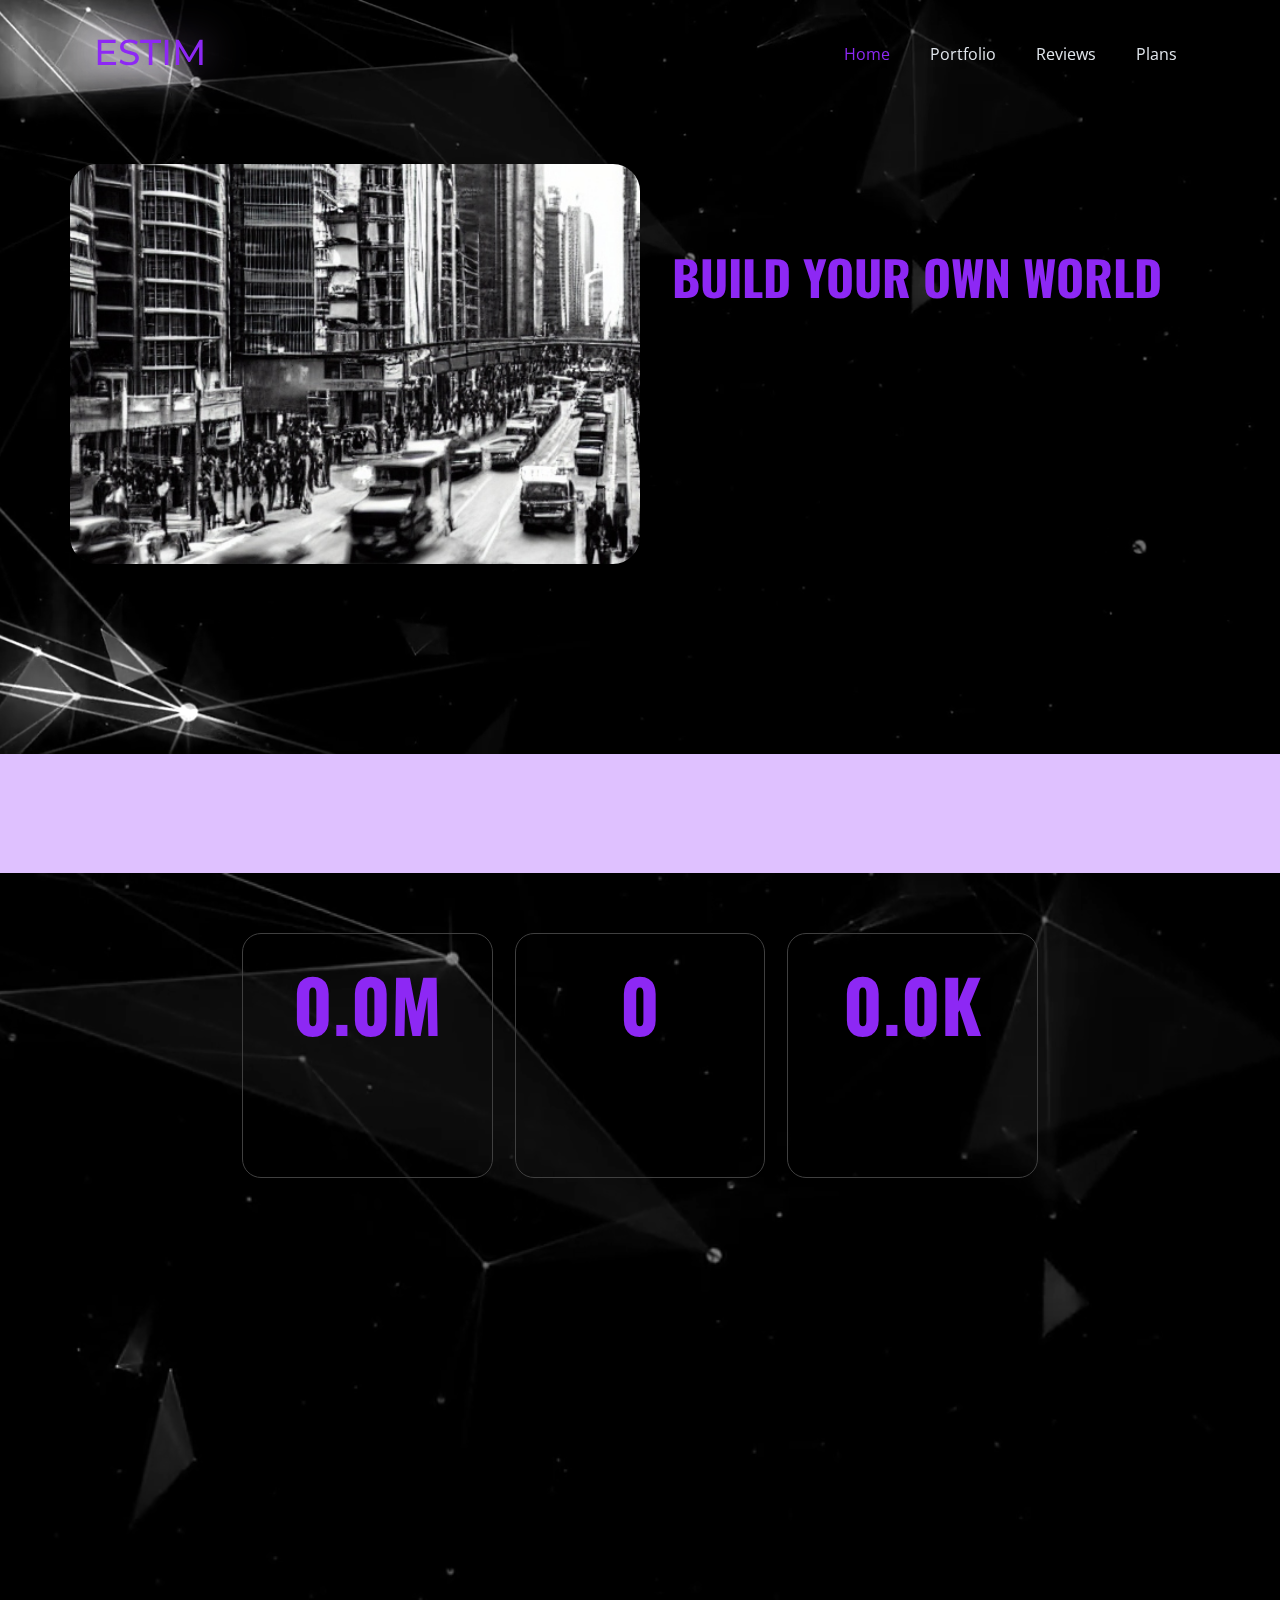
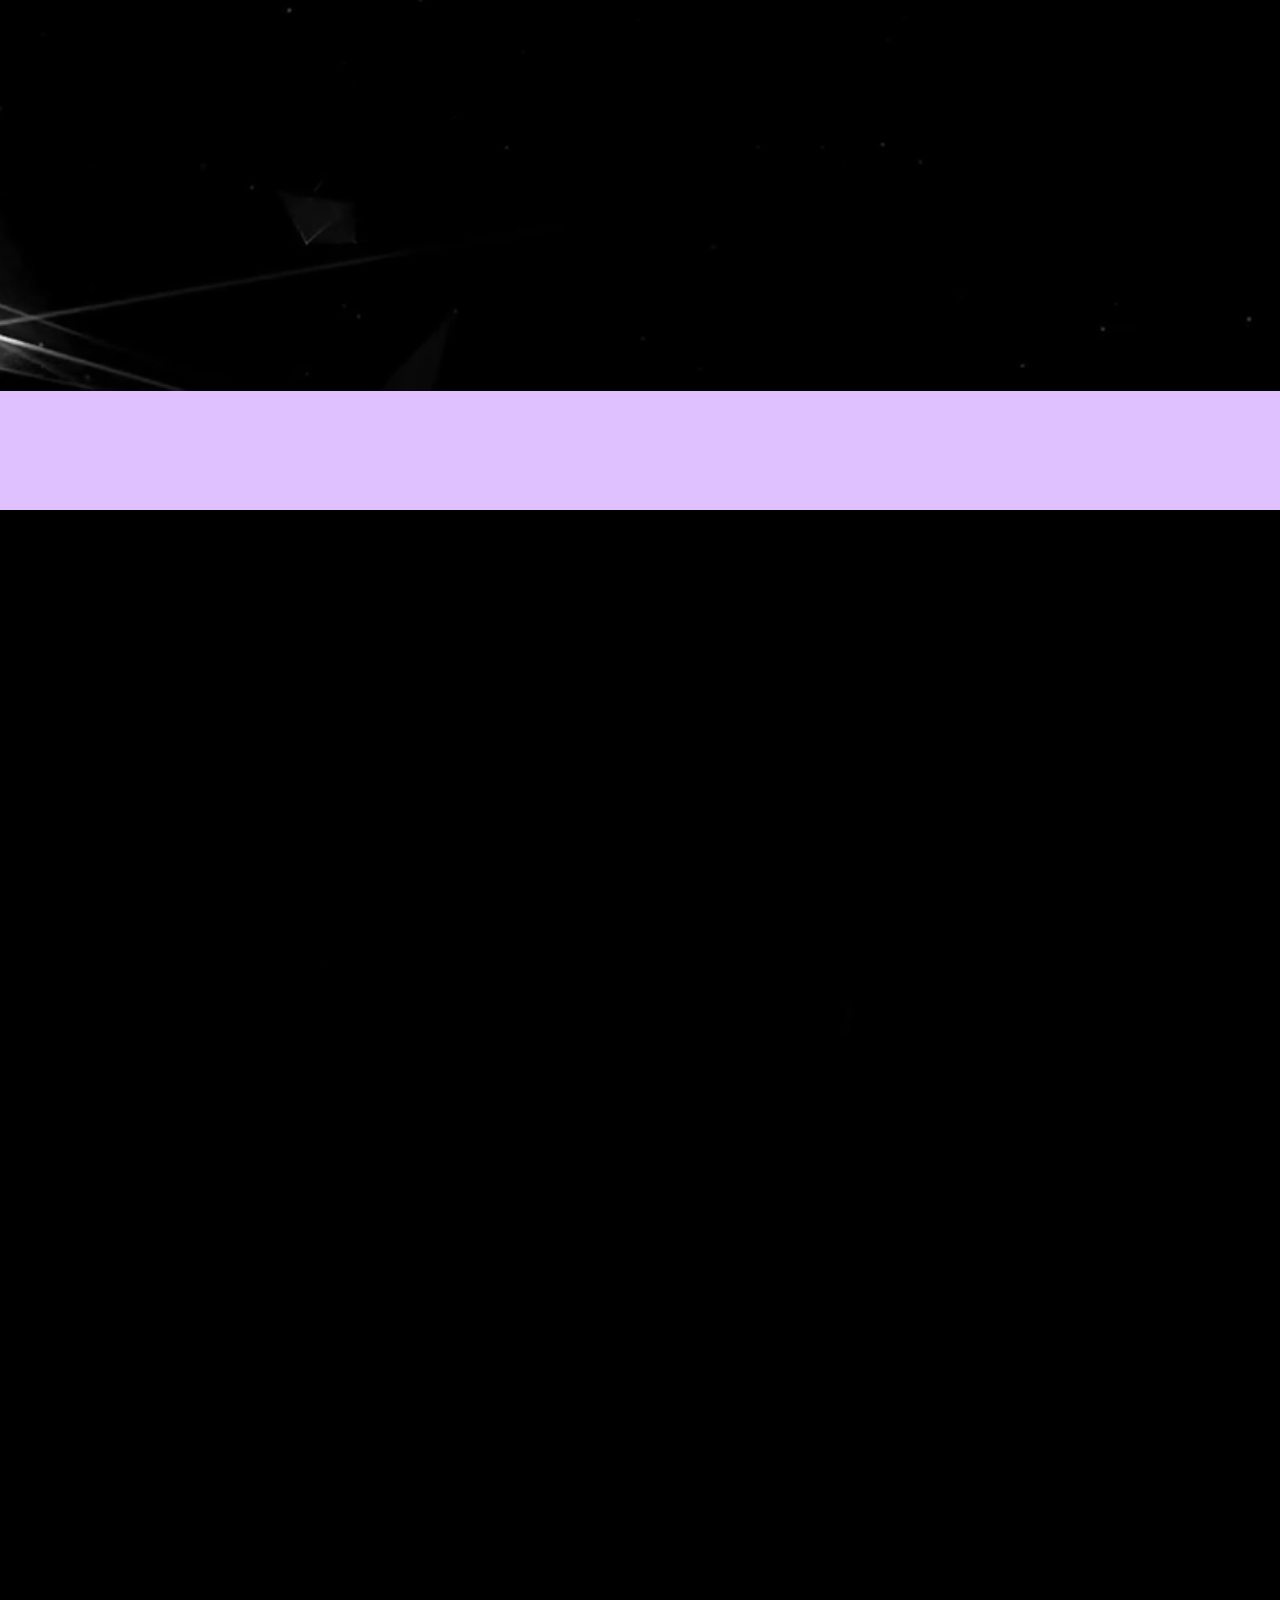
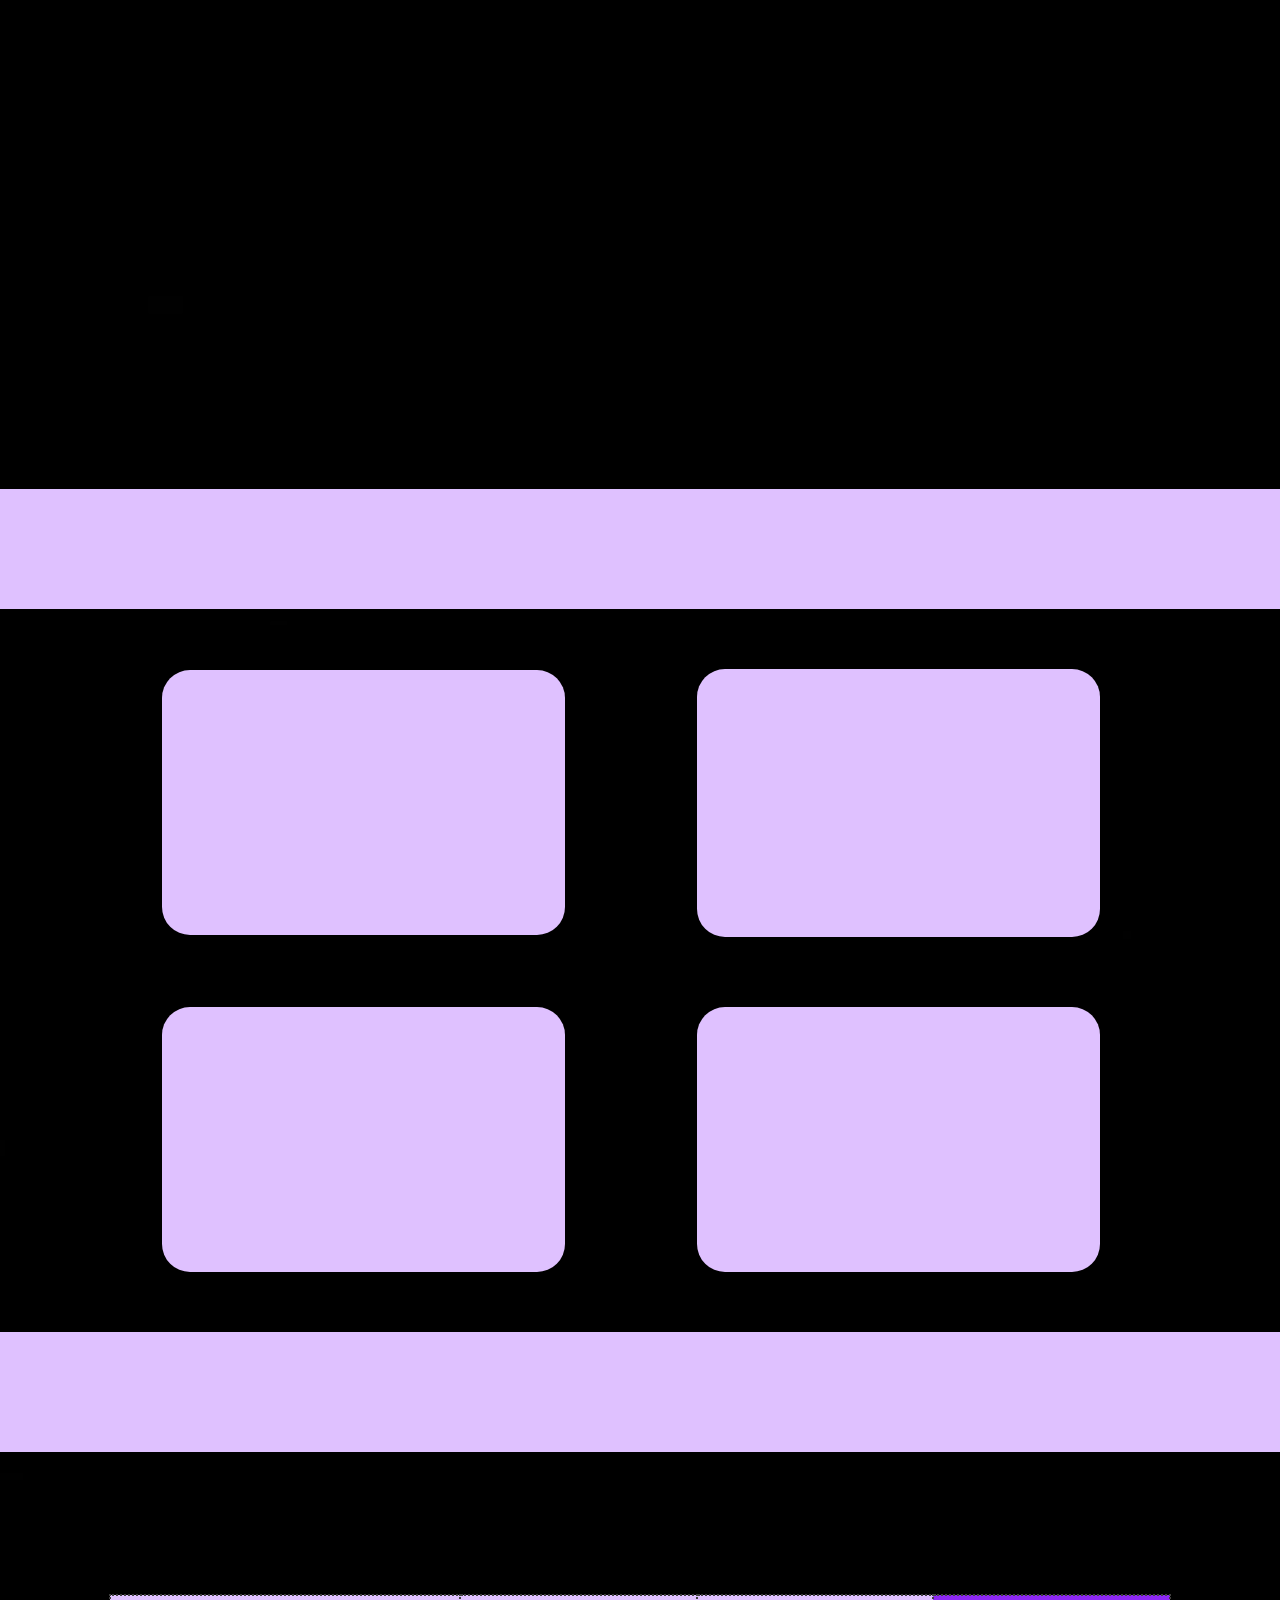
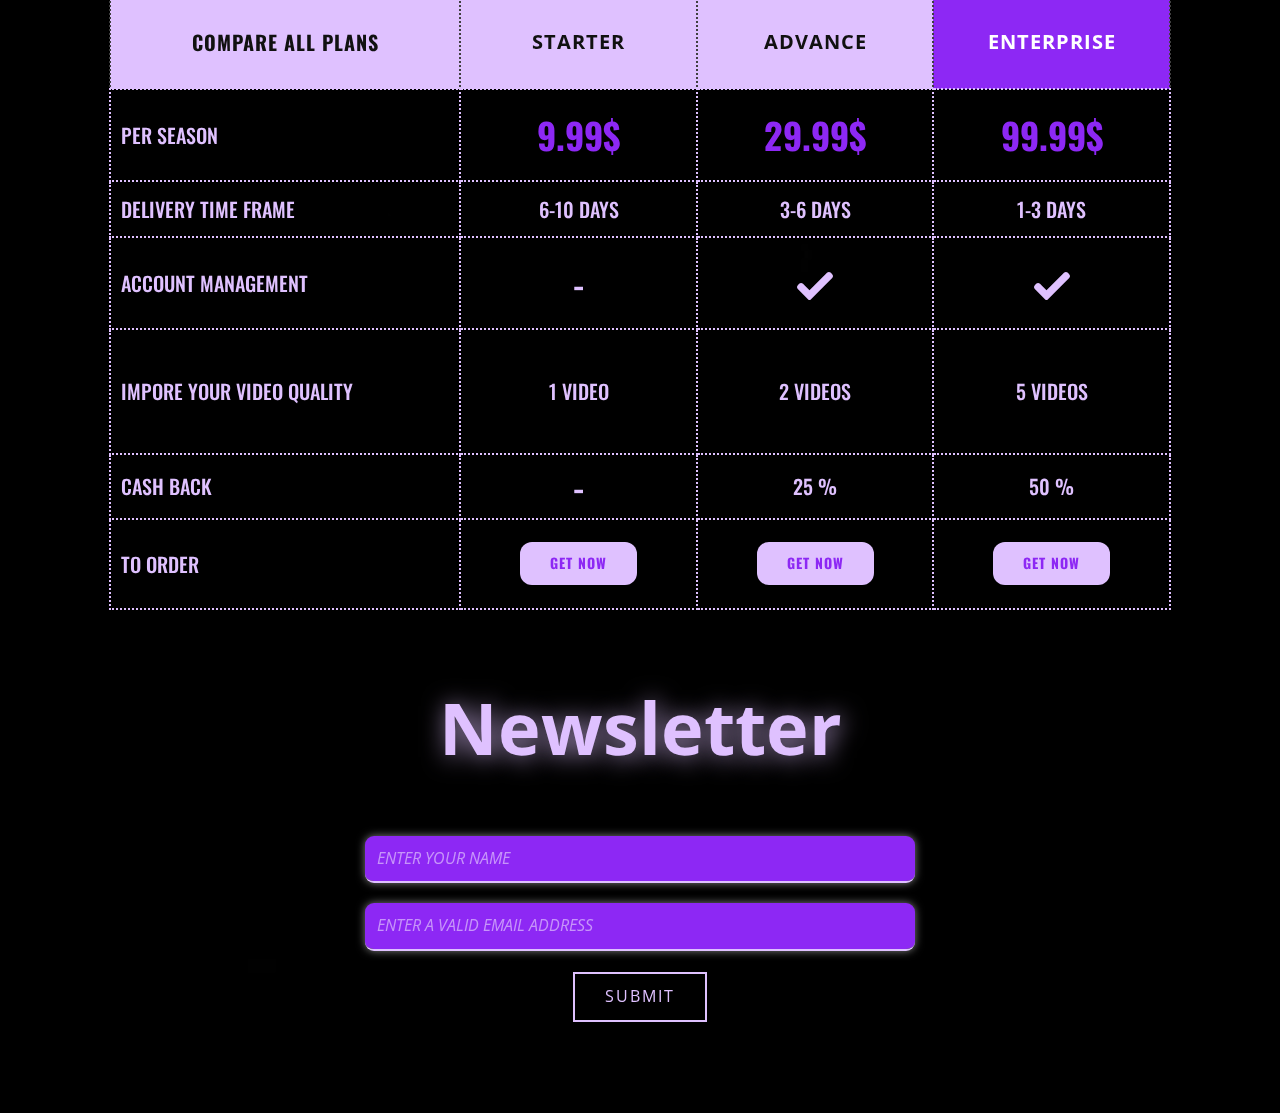
<file: index.html>
<!DOCTYPE html>
<html style="font-size: 16px;" lang="en"><head>
    <meta name="viewport" content="width=device-width, initial-scale=1.0">
    <meta charset="utf-8">
    <meta name="keywords" content="BUILD YOUR OWN WORLD, Our Achievements, 10.3M, 700, 5.6k">
    <meta name="description" content="">
    <title>Home</title>
    <link rel="stylesheet" href="nicepage.css" media="screen">
<link rel="stylesheet" href="Home.css" media="screen">
    <script class="u-script" type="text/javascript" src="jquery.js" defer=""></script>
    <script class="u-script" type="text/javascript" src="nicepage.js" defer=""></script>
    <meta name="generator" content="Nicepage 5.21.3, nicepage.com">
    <meta name="referrer" content="origin">
    <link id="u-theme-google-font" rel="stylesheet" href="https://fonts.googleapis.com/css?family=Roboto:100,100i,300,300i,400,400i,500,500i,700,700i,900,900i|Open+Sans:300,300i,400,400i,500,500i,600,600i,700,700i,800,800i">
    <link id="u-page-google-font" rel="stylesheet" href="https://fonts.googleapis.com/css?family=Oswald:200,300,400,500,600,700|Open+Sans:300,300i,400,400i,500,500i,600,600i,700,700i,800,800i|Montserrat:100,100i,200,200i,300,300i,400,400i,500,500i,600,600i,700,700i,800,800i,900,900i">
    
    
    
    
    
    
    
    
    
    
    
    <script type="application/ld+json">{
		"@context": "http://schema.org",
		"@type": "Organization",
		"name": ""
}</script>
    <meta name="theme-color" content="#478ac9">
    <meta property="og:title" content="Home">
    <meta property="og:type" content="website">
  <meta data-intl-tel-input-cdn-path="intlTelInput/"></head>
  <body data-home-page="Home.html" data-home-page-title="Home" data-path-to-root="./" data-include-products="false" class="u-body u-overlap u-overlap-transparent u-xl-mode" data-lang="en"><header class="u-clearfix u-header u-header" id="sec-de26"><div class="u-clearfix u-sheet u-sheet-1">
        <p class="u-custom-font u-font-montserrat u-text u-text-custom-color-3 u-text-default u-text-1">ESTIM</p>
        <nav class="u-menu u-menu-one-level u-offcanvas u-menu-1">
          <div class="menu-collapse" style="font-size: 1rem; letter-spacing: 0px;">
            <a class="u-button-style u-custom-left-right-menu-spacing u-custom-padding-bottom u-custom-text-active-color u-custom-text-color u-custom-text-hover-color u-custom-top-bottom-menu-spacing u-nav-link u-text-active-palette-1-base u-text-custom-color-3 u-text-hover-palette-2-base" href="#" style="">
              <svg class="u-svg-link" viewBox="0 0 24 24"><use xmlns:xlink="http://www.w3.org/1999/xlink" xlink:href="#menu-hamburger"></use></svg>
              <svg class="u-svg-content" version="1.1" id="menu-hamburger" viewBox="0 0 16 16" x="0px" y="0px" xmlns:xlink="http://www.w3.org/1999/xlink" xmlns="http://www.w3.org/2000/svg"><g><rect y="1" width="16" height="2"></rect><rect y="7" width="16" height="2"></rect><rect y="13" width="16" height="2"></rect>
</g></svg>
            </a>
          </div>
          <div class="u-custom-menu u-nav-container">
            <ul class="u-nav u-unstyled u-nav-1"><li class="u-nav-item"><a class="u-button-style u-nav-link u-text-active-custom-color-3 u-text-hover-custom-color-3 u-text-palette-5-light-2" href="Home.html" style="padding: 10px 20px;">Home</a>
</li><li class="u-nav-item"><a class="u-button-style u-nav-link u-text-active-custom-color-3 u-text-hover-custom-color-3 u-text-palette-5-light-2" href="Home.html#carousel_c303" style="padding: 10px 20px;">Portfolio</a>
</li><li class="u-nav-item"><a class="u-button-style u-nav-link u-text-active-custom-color-3 u-text-hover-custom-color-3 u-text-palette-5-light-2" href="Home.html#sec-40f0" style="padding: 10px 20px;">Reviews</a>
</li><li class="u-nav-item"><a class="u-button-style u-nav-link u-text-active-custom-color-3 u-text-hover-custom-color-3 u-text-palette-5-light-2" href="Home.html#sec-a045" style="padding: 10px 20px;">Plans</a>
</li></ul>
          </div>
          <div class="u-custom-menu u-nav-container-collapse">
            <div class="u-black u-container-style u-inner-container-layout u-opacity u-opacity-95 u-sidenav">
              <div class="u-inner-container-layout u-sidenav-overflow">
                <div class="u-menu-close"></div>
                <ul class="u-align-center u-nav u-popupmenu-items u-unstyled u-nav-2"><li class="u-nav-item"><a class="u-button-style u-nav-link" href="Home.html">Home</a>
</li><li class="u-nav-item"><a class="u-button-style u-nav-link" href="Home.html#carousel_c303">Portfolio</a>
</li><li class="u-nav-item"><a class="u-button-style u-nav-link" href="Home.html#sec-40f0">Reviews</a>
</li><li class="u-nav-item"><a class="u-button-style u-nav-link" href="Home.html#sec-a045">Plans</a>
</li></ul>
              </div>
            </div>
            <div class="u-black u-menu-overlay u-opacity u-opacity-70"></div>
          </div>
        </nav>
      </div></header>
    <section class="u-clearfix u-uploaded-video u-video u-video-cover u-section-1" id="sec-62ed">
      <div class="u-background-video u-expanded" style="">
        <div class="embed-responsive">
          <video class="embed-responsive-item" data-autoplay="1" loop="" muted="1" autoplay="autoplay" playsinline="">
            <source src="files/DarkBackgroundWeb.mp4" type="video/mp4">
            <p>Your browser does not support HTML5 video.</p>
          </video>
        </div>
        <div class="u-video-shading"></div>
      </div>
      <div class="u-clearfix u-sheet u-sheet-1">
        <div class="custom-expanded data-layout-selected u-clearfix u-expanded-width-lg u-expanded-width-md u-expanded-width-sm u-expanded-width-xl u-layout-wrap u-layout-wrap-1">
          <div class="u-layout">
            <div class="u-layout-row">
              <div class="u-container-style u-hover-feature u-image u-image-round u-layout-cell u-radius-27 u-size-30 u-image-1" data-image-width="512" data-image-height="512" data-animation-name="customAnimationIn" data-animation-duration="1000" data-animation-delay="500">
                <div class="u-container-layout u-valign-middle u-container-layout-1"></div>
              </div>
              <div class="u-align-center u-container-style u-layout-cell u-shape-rectangle u-size-30 u-layout-cell-2">
                <div class="u-container-layout u-container-layout-2">
                  <h2 class="u-custom-font u-font-oswald u-text u-text-custom-color-3 u-text-1" data-animation-name="lightSpeedIn" data-animation-duration="1000" data-animation-direction="" data-animation-delay="500">BUILD YOUR OWN WORLD</h2>
                  <h3 class="u-custom-font u-font-oswald u-text u-text-body-alt-color u-text-2" data-animation-name="lightSpeedIn" data-animation-duration="1000" data-animation-direction="" data-animation-delay="1000">Save your life and set yourself free from this modern slavery by building your own empire!</h3>
                </div>
              </div>
            </div>
          </div>
        </div>
      </div>
      
    </section>
    <section class="u-align-center u-clearfix u-custom-color-5 u-section-2" id="sec-2762">
      <div class="u-clearfix u-sheet u-valign-middle u-sheet-1">
        <h1 class="u-text u-text-custom-color-2 u-text-default u-text-1" data-animation-name="customAnimationIn" data-animation-duration="1000" data-animation-direction="">2023 Achievements</h1>
      </div>
    </section>
    <section class="u-clearfix u-uploaded-video u-video u-section-3" src="" id="sec-11d8">
      <div class="u-background-video u-expanded" style="">
        <div class="embed-responsive">
          <video class="embed-responsive-item" data-autoplay="1" loop="" muted="1" autoplay="autoplay" playsinline="">
            <source src="files/DarkBackgroundWeb.mp4" type="video/mp4">
            <p>Your browser does not support HTML5 video.</p>
          </video>
        </div>
        <div class="u-video-shading"></div>
      </div>
      <div class="u-clearfix u-sheet u-sheet-1">
        <div class="custom-expanded u-expanded-width-sm u-list u-list-1">
          <div class="u-repeater u-repeater-1">
            <div class="u-align-center u-border-1 u-border-grey-75 u-container-style u-list-item u-radius-19 u-repeater-item u-shape-round">
              <div class="u-container-layout u-similar-container u-valign-bottom-xs u-container-layout-1">
                <h1 class="u-hover-feature u-text u-text-custom-color-3 u-text-default u-title u-text-1" data-animation-name="counter" data-animation-event="scroll" data-animation-duration="3000">20.3M<br>
                </h1>
                <p class="u-text u-text-custom-color-5 u-text-2" data-animation-name="customAnimationIn" data-animation-duration="1000" data-animation-direction="">Audience reached in 2023</p>
              </div>
            </div>
            <div class="u-align-center u-border-1 u-border-grey-75 u-container-style u-list-item u-radius-19 u-repeater-item u-shape-round">
              <div class="u-container-layout u-similar-container u-valign-bottom-xs u-container-layout-2">
                <h1 class="u-hover-feature u-text u-text-custom-color-3 u-text-default u-title u-text-3" data-animation-name="counter" data-animation-event="scroll" data-animation-duration="3000">254</h1>
                <p class="u-text u-text-custom-color-5 u-text-default u-text-4" data-animation-name="customAnimationIn" data-animation-duration="1000" data-animation-direction="">Client using our methods&nbsp;</p>
              </div>
            </div>
            <div class="u-align-center u-border-1 u-border-grey-75 u-container-style u-list-item u-radius-19 u-repeater-item u-shape-round">
              <div class="u-container-layout u-similar-container u-valign-bottom-xs u-container-layout-3">
                <h1 class="u-hover-feature u-text u-text-custom-color-3 u-text-default u-title u-text-5" data-animation-name="counter" data-animation-event="scroll" data-animation-duration="3000">2.6K</h1>
                <p class="u-text u-text-custom-color-5 u-text-default u-text-6" data-animation-name="customAnimationIn" data-animation-duration="1000" data-animation-direction="">Subscribers on our NewsLetter<br>
                </p>
              </div>
            </div>
          </div>
        </div>
        <h1 class="u-hidden-sm u-hidden-xs u-text u-text-custom-color-3 u-text-default u-text-7" data-animation-name="customAnimationIn" data-animation-duration="1000" data-animation-direction="" data-animation-delay="250">Top Clients&nbsp;</h1>
        <div class="custom-expanded data-layout-selected u-clearfix u-gutter-0 u-layout-wrap u-layout-wrap-1">
          <div class="u-gutter-0 u-layout">
            <div class="u-layout-col">
              <div class="u-size-30">
                <div class="u-layout-row">
                  <div class="u-container-align-center u-container-style u-hidden-sm u-hidden-xs u-image u-layout-cell u-size-30 u-image-1" data-image-width="1890" data-image-height="1417" data-animation-name="lightSpeedIn" data-animation-duration="1000" data-animation-direction="" data-animation-delay="500">
                    <div class="u-container-layout u-container-layout-4"></div>
                  </div>
                  <div class="u-container-align-center u-container-style u-hidden-sm u-hidden-xs u-image u-layout-cell u-size-30 u-image-2" data-image-width="1890" data-image-height="1417" data-animation-name="lightSpeedIn" data-animation-duration="1000" data-animation-direction="" data-animation-delay="500">
                    <div class="u-container-layout u-container-layout-5"></div>
                  </div>
                </div>
              </div>
              <div class="u-size-30">
                <div class="u-layout-row">
                  <div class="u-container-align-center u-container-style u-hidden-sm u-hidden-xs u-image u-image-contain u-layout-cell u-size-20 u-image-3" data-image-width="190" data-image-height="190" data-animation-name="customAnimationIn" data-animation-duration="500" data-animation-delay="1000">
                    <div class="u-container-layout u-container-layout-6"></div>
                  </div>
                  <div class="u-container-align-center u-container-style u-hidden-sm u-hidden-xs u-image u-image-contain u-layout-cell u-size-20 u-image-4" data-image-width="1890" data-image-height="1417" data-animation-name="customAnimationIn" data-animation-duration="500" data-animation-delay="1000">
                    <div class="u-container-layout u-container-layout-7"></div>
                  </div>
                  <div class="u-container-align-center u-container-style u-hidden-sm u-hidden-xs u-image u-image-contain u-layout-cell u-size-20 u-image-5" data-image-width="1890" data-image-height="1417" data-animation-name="customAnimationIn" data-animation-duration="500" data-animation-delay="1000">
                    <div class="u-container-layout u-container-layout-8"></div>
                  </div>
                </div>
              </div>
            </div>
          </div>
        </div>
      </div>
      
      
      
    </section>
    <section class="u-align-center u-clearfix u-custom-color-5 u-section-4" id="sec-a3de">
      <div class="u-clearfix u-sheet u-valign-middle u-sheet-1">
        <h1 class="u-text u-text-custom-color-2 u-text-default u-text-1" data-animation-name="customAnimationIn" data-animation-duration="1000" data-animation-direction="">Our Portfolio</h1>
      </div>
    </section>
    <section class="u-align-center u-clearfix u-container-align-center u-uploaded-video u-video u-section-5" id="carousel_c303">
      <div class="u-background-video u-expanded" style="">
        <div class="embed-responsive">
          <video class="embed-responsive-item" data-autoplay="1" loop="" muted="1" autoplay="autoplay" playsinline="">
            <source src="files/DarkBackgroundWeb.mp4" type="video/mp4">
            <p>Your browser does not support HTML5 video.</p>
          </video>
        </div>
        <div class="u-video-shading"></div>
      </div>
      
      
      
      
      
      
      
      
      
      
      
      
      
      
      
      
      
      
      
      
      
      
      
      
      
      
      <div class="u-clearfix u-sheet u-sheet-1">
        <p class="u-align-center u-custom-font u-font-oswald u-text u-text-custom-color-5 u-text-1" data-animation-name="customAnimationIn" data-animation-duration="1500" data-animation-delay="250">Here you can find proves and wins of our strategys.<br>- Tiktok and Youtube only -
        </p>
        <div class="u-expanded-width u-list u-list-1">
          <div class="u-repeater u-repeater-1">
            <div class="u-align-center u-container-style u-image u-image-default u-list-item u-repeater-item u-shape-round u-image-1" data-animation-name="customAnimationIn" data-animation-duration="1500" data-animation-delay="500" data-image-width="1646" data-image-height="461">
              <div class="u-container-layout u-similar-container u-valign-bottom u-container-layout-1">
                <div class="u-container-align-center u-container-style u-expanded-width u-gradient u-group u-opacity u-opacity-80 u-group-1">
                  <div class="u-container-layout u-valign-middle u-container-layout-2">
                    <h5 class="u-align-center u-hover-feature u-text u-text-body-alt-color u-text-2" data-animation-name="customAnimationIn" data-animation-duration="1000" data-animation-delay="500"> Brand&nbsp;</h5>
                    <p class="u-align-center u-hover-feature u-text u-text-body-alt-color u-text-3" data-animation-name="customAnimationIn" data-animation-duration="1000" data-animation-delay="1000"> Female products</p>
                  </div>
                </div>
              </div>
            </div>
            <div class="u-align-center u-container-style u-image u-image-default u-list-item u-repeater-item u-shape-round u-image-2" data-animation-name="customAnimationIn" data-animation-duration="1500" data-animation-delay="500" data-image-width="1052" data-image-height="585">
              <div class="u-container-layout u-similar-container u-valign-bottom u-container-layout-3">
                <div class="u-container-align-center u-container-style u-expanded-width u-gradient u-group u-opacity u-opacity-80 u-group-2">
                  <div class="u-container-layout u-valign-middle u-container-layout-4">
                    <h5 class="u-align-center u-hover-feature u-text u-text-body-alt-color u-text-4" data-animation-name="customAnimationIn" data-animation-duration="1000" data-animation-delay="500">Podcasts</h5>
                    <p class="u-align-center u-hover-feature u-text u-text-body-alt-color u-text-5" data-animation-name="customAnimationIn" data-animation-duration="1000" data-animation-delay="1000">Gta 5 gameplay on podcast clips</p>
                  </div>
                </div>
              </div>
            </div>
            <div class="u-align-center u-container-align-center u-container-style u-image u-image-default u-list-item u-repeater-item u-shape-round u-image-3" data-animation-name="customAnimationIn" data-animation-duration="1500" data-animation-delay="500" data-image-width="828" data-image-height="1792">
              <div class="u-container-layout u-similar-container u-valign-bottom u-container-layout-5">
                <div class="u-container-align-center u-container-style u-expanded-width u-gradient u-group u-opacity u-opacity-80 u-group-3">
                  <div class="u-container-layout u-valign-middle u-container-layout-6">
                    <h5 class="u-align-center u-hover-feature u-text u-text-body-alt-color u-text-6" data-animation-name="customAnimationIn" data-animation-duration="1000" data-animation-delay="500">self-improvement</h5>
                    <p class="u-align-center u-hover-feature u-text u-text-body-alt-color u-text-7" data-animation-name="customAnimationIn" data-animation-duration="1000" data-animation-delay="1000">Self-improvement motivation</p>
                  </div>
                </div>
              </div>
            </div>
            <div class="u-align-center u-container-style u-image u-image-default u-list-item u-repeater-item u-shape-round u-image-4" data-animation-name="customAnimationIn" data-animation-duration="1500" data-animation-delay="500" data-image-width="400" data-image-height="385">
              <div class="u-container-layout u-similar-container u-valign-bottom u-container-layout-7">
                <div class="u-container-align-center u-container-style u-expanded-width u-gradient u-group u-opacity u-opacity-80 u-group-4">
                  <div class="u-container-layout u-valign-middle u-container-layout-8">
                    <h5 class="u-align-center u-hover-feature u-text u-text-body-alt-color u-text-8" data-animation-name="customAnimationIn" data-animation-duration="1000" data-animation-delay="500"> Twitch</h5>
                    <p class="u-align-center u-hover-feature u-text u-text-body-alt-color u-text-9" data-animation-name="customAnimationIn" data-animation-duration="1000" data-animation-delay="1000">Clips from Streams</p>
                  </div>
                </div>
              </div>
            </div>
            <div class="u-align-center u-container-style u-image u-image-default u-list-item u-repeater-item u-shape-round u-image-5" data-animation-name="customAnimationIn" data-animation-duration="1500" data-animation-delay="500" data-image-width="720" data-image-height="1600">
              <div class="u-container-layout u-similar-container u-valign-bottom u-container-layout-9">
                <div class="u-container-align-center u-container-style u-expanded-width u-gradient u-group u-opacity u-opacity-80 u-group-5">
                  <div class="u-container-layout u-valign-middle u-container-layout-10">
                    <h5 class="u-align-center u-hover-feature u-text u-text-body-alt-color u-text-10" data-animation-name="customAnimationIn" data-animation-duration="1000" data-animation-delay="500">Community</h5>
                    <p class="u-align-center u-hover-feature u-text u-text-body-alt-color u-text-11" data-animation-name="customAnimationIn" data-animation-duration="1000" data-animation-delay="1000">Private community channel</p>
                  </div>
                </div>
              </div>
            </div>
            <div class="u-align-center u-container-style u-image u-image-default u-list-item u-repeater-item u-shape-round u-image-6" data-animation-name="customAnimationIn" data-animation-duration="1500" data-animation-delay="500" data-image-width="720" data-image-height="1600">
              <div class="u-container-layout u-similar-container u-valign-bottom u-container-layout-11">
                <div class="u-container-align-center u-container-style u-expanded-width u-gradient u-group u-opacity u-opacity-80 u-group-6">
                  <div class="u-container-layout u-valign-middle u-container-layout-12">
                    <h5 class="u-align-center u-hover-feature u-text u-text-body-alt-color u-text-12" data-animation-name="customAnimationIn" data-animation-duration="1000" data-animation-delay="500">Games</h5>
                    <p class="u-align-center u-hover-feature u-text u-text-body-alt-color u-text-13" data-animation-name="customAnimationIn" data-animation-duration="1000">Gamer channel</p>
                  </div>
                </div>
              </div>
            </div>
            <div class="u-align-center u-container-align-center u-container-style u-image u-image-default u-list-item u-repeater-item u-shape-round u-image-7" data-animation-name="customAnimationIn" data-animation-duration="1500" data-animation-delay="500" data-image-width="720" data-image-height="1440">
              <div class="u-container-layout u-similar-container u-valign-bottom u-container-layout-13">
                <div class="u-container-align-center u-container-style u-expanded-width u-gradient u-group u-opacity u-opacity-80 u-group-7">
                  <div class="u-container-layout u-valign-middle u-container-layout-14">
                    <h5 class="u-align-center u-hover-feature u-text u-text-body-alt-color u-text-14" data-animation-name="customAnimationIn" data-animation-duration="1000" data-animation-delay="500">Fitness</h5>
                    <p class="u-align-center u-hover-feature u-text u-text-body-alt-color u-text-15" data-animation-name="customAnimationIn" data-animation-duration="1000" data-animation-delay="1000">Gym tips channel</p>
                  </div>
                </div>
              </div>
            </div>
            <div class="u-align-center u-container-style u-image u-image-default u-list-item u-repeater-item u-shape-round u-image-8" data-animation-name="customAnimationIn" data-animation-duration="1500" data-animation-delay="500" data-image-width="1125" data-image-height="2436">
              <div class="u-container-layout u-similar-container u-valign-bottom u-container-layout-15">
                <div class="u-container-align-center u-container-style u-expanded-width u-gradient u-group u-opacity u-opacity-80 u-group-8">
                  <div class="u-container-layout u-valign-middle u-container-layout-16">
                    <h5 class="u-align-center u-hover-feature u-text u-text-body-alt-color u-text-16" data-animation-name="customAnimationIn" data-animation-duration="1000" data-animation-delay="500">Andrew Tate&nbsp;</h5>
                    <p class="u-align-center u-hover-feature u-text u-text-body-alt-color u-text-17" data-animation-name="customAnimationIn" data-animation-duration="1000" data-animation-delay="1000">News and Clips About Tate</p>
                  </div>
                </div>
              </div>
            </div>
            <div class="u-align-center u-container-style u-image u-image-default u-list-item u-repeater-item u-shape-round u-image-9" data-animation-name="customAnimationIn" data-animation-duration="1500" data-animation-delay="750" data-image-width="1080" data-image-height="934">
              <div class="u-container-layout u-similar-container u-valign-bottom u-container-layout-17">
                <div class="u-container-align-center u-container-style u-expanded-width u-gradient u-group u-opacity u-opacity-80 u-group-9">
                  <div class="u-container-layout u-valign-middle u-container-layout-18">
                    <h5 class="u-align-center u-hover-feature u-text u-text-body-alt-color u-text-18" data-animation-name="customAnimationIn" data-animation-duration="1000" data-animation-delay="500">Boxing</h5>
                    <p class="u-align-center u-hover-feature u-text u-text-body-alt-color u-text-19" data-animation-name="customAnimationIn" data-animation-duration="1000" data-animation-delay="1000">Edits About Gym and boxing</p>
                  </div>
                </div>
              </div>
            </div>
            <div class="u-align-center u-container-style u-image u-image-default u-list-item u-repeater-item u-shape-round u-image-10" data-animation-name="customAnimationIn" data-animation-duration="1500" data-animation-delay="750" data-image-width="311" data-image-height="671">
              <div class="u-container-layout u-similar-container u-valign-bottom u-container-layout-19">
                <div class="u-container-align-center u-container-style u-expanded-width u-gradient u-group u-opacity u-opacity-80 u-group-10">
                  <div class="u-container-layout u-valign-middle u-container-layout-20">
                    <h5 class="u-align-center u-hover-feature u-text u-text-body-alt-color u-text-20" data-animation-name="customAnimationIn" data-animation-duration="1000" data-animation-delay="500">Private Community</h5>
                    <p class="u-align-center u-hover-feature u-text u-text-body-alt-color u-text-21" data-animation-name="customAnimationIn" data-animation-duration="1000" data-animation-delay="1000">&nbsp;Ads for a private community</p>
                  </div>
                </div>
              </div>
            </div>
            <div class="u-align-center u-container-align-center u-container-style u-image u-image-default u-list-item u-repeater-item u-shape-round u-image-11" data-animation-name="customAnimationIn" data-animation-duration="1500" data-animation-delay="750" data-image-width="1125" data-image-height="2436">
              <div class="u-container-layout u-similar-container u-valign-bottom u-container-layout-21">
                <div class="u-container-align-center u-container-style u-expanded-width u-gradient u-group u-opacity u-opacity-80 u-group-11">
                  <div class="u-container-layout u-valign-middle u-container-layout-22">
                    <h5 class="u-align-center u-hover-feature u-text u-text-body-alt-color u-text-22" data-animation-name="customAnimationIn" data-animation-duration="1000" data-animation-delay="500">Business</h5>
                    <p class="u-align-center u-hover-feature u-text u-text-body-alt-color u-text-23" data-animation-name="customAnimationIn" data-animation-duration="1000" data-animation-delay="1000">Business clips and tips channel</p>
                  </div>
                </div>
              </div>
            </div>
            <div class="u-align-center u-container-style u-image u-image-default u-list-item u-repeater-item u-shape-round u-image-12" data-animation-name="customAnimationIn" data-animation-duration="1500" data-animation-delay="750" data-image-width="750" data-image-height="1280">
              <div class="u-container-layout u-similar-container u-valign-bottom u-container-layout-23">
                <div class="u-container-align-center u-container-style u-expanded-width u-gradient u-group u-opacity u-opacity-80 u-group-12">
                  <div class="u-container-layout u-valign-middle u-container-layout-24">
                    <h5 class="u-align-center u-hover-feature u-text u-text-body-alt-color u-text-24" data-animation-name="customAnimationIn" data-animation-duration="1000" data-animation-delay="500">Books</h5>
                    <p class="u-align-center u-hover-feature u-text u-text-body-alt-color u-text-25" data-animation-name="customAnimationIn" data-animation-duration="1000" data-animation-delay="1000">german Books shop channel</p>
                  </div>
                </div>
              </div>
            </div>
          </div>
        </div>
      </div>
      
      
      
      
      
      
      
      
      
      
      
      
      
      
      
      
    </section>
    <section class="u-align-center u-clearfix u-custom-color-5 u-section-6" id="sec-40f0">
      <div class="u-clearfix u-sheet u-valign-middle u-sheet-1">
        <h1 class="u-text u-text-custom-color-2 u-text-default u-text-1" data-animation-name="customAnimationIn" data-animation-duration="1000" data-animation-direction="">Latest Reviews</h1>
      </div>
    </section>
    <section class="u-align-center u-clearfix u-uploaded-video u-video u-section-7" id="sec-9721">
      <div class="u-background-video u-expanded" style="">
        <div class="embed-responsive">
          <video class="embed-responsive-item" data-autoplay="1" loop="" muted="1" autoplay="autoplay" playsinline="">
            <source src="files/DarkBackgroundWeb.mp4" type="video/mp4">
            <p>Your browser does not support HTML5 video.</p>
          </video>
        </div>
        <div class="u-video-shading"></div>
      </div>
      <div class="u-clearfix u-sheet u-valign-middle-lg u-valign-middle-md u-valign-middle-sm u-valign-middle-xl u-sheet-1">
        <div class="u-expanded-width-lg u-expanded-width-md u-expanded-width-sm u-expanded-width-xs u-list u-list-1">
          <div class="u-repeater u-repeater-1">
            <div class="u-container-style u-list-item u-repeater-item">
              <div class="u-container-layout u-similar-container u-valign-middle-lg u-valign-middle-md u-valign-middle-sm u-valign-middle-xl u-container-layout-1">
                <div class="custom-expanded u-container-style u-custom-color-5 u-group u-radius-28 u-shape-round u-group-1">
                  <div class="u-container-layout u-container-layout-2">
                    <h5 class="u-custom-font u-font-oswald u-text u-text-black u-text-1" data-animation-name="lightSpeedIn" data-animation-duration="1000" data-animation-direction="">"$par"</h5>
                    <p class="u-custom-font u-font-oswald u-text u-text-black u-text-2" data-animation-name="customAnimationIn" data-animation-duration="1000">I didn't get Millions of views but i can tell that my videos are way better than it was, i post motivational clips on TikTok.<br>In almost 2 months i reached 9K follower.&nbsp;<br>Big Thanks to ESTIM :)
                    </p>
                  </div>
                </div>
              </div>
            </div>
            <div class="u-container-style u-list-item u-repeater-item">
              <div class="u-container-layout u-similar-container u-valign-middle-lg u-valign-middle-md u-valign-middle-sm u-valign-middle-xl u-container-layout-3">
                <div class="custom-expanded u-container-style u-custom-color-5 u-group u-radius-28 u-shape-round u-video-cover u-group-2">
                  <div class="u-container-layout u-container-layout-4">
                    <h5 class="u-custom-font u-font-oswald u-text u-text-black u-text-3" data-animation-name="lightSpeedIn" data-animation-duration="1000" data-animation-direction="" data-animation-delay="500">"Ahmad"</h5>
                    <p class="u-custom-font u-font-oswald u-text u-text-black u-text-default-lg u-text-default-md u-text-default-sm u-text-default-xl u-text-4" data-animation-name="customAnimationIn" data-animation-duration="1000">Hello guys, am on my self-improvement journey, so why not i share my routine with people. that's how i meet ESTIM.<br>I post daily videos since 15 augest 2023 using ESTIM methods, i have 5K follower on Tiktok.&nbsp;<br>Stay hard!&nbsp;<br>
                    </p>
                  </div>
                </div>
              </div>
            </div>
            <div class="u-container-style u-list-item u-repeater-item">
              <div class="u-container-layout u-similar-container u-valign-middle-lg u-valign-middle-md u-valign-middle-sm u-valign-middle-xl u-container-layout-5">
                <div class="custom-expanded u-container-style u-custom-color-5 u-group u-radius-28 u-shape-round u-video-cover u-group-3">
                  <div class="u-container-layout u-container-layout-6">
                    <h5 class="u-custom-font u-font-oswald u-text u-text-black u-text-5" data-animation-name="lightSpeedIn" data-animation-duration="1000" data-animation-direction="">"Maosan"</h5>
                    <p class="u-custom-font u-font-oswald u-text u-text-black u-text-default-lg u-text-default-md u-text-default-sm u-text-default-xl u-text-6" data-animation-name="customAnimationIn" data-animation-duration="1000">With the strategy they showed me, i improved my channel, i have now +116K on TikTok and +5K on Youtube.<br>Thanks guys&nbsp;💖.
                    </p>
                  </div>
                </div>
              </div>
            </div>
            <div class="u-container-style u-list-item u-repeater-item">
              <div class="u-container-layout u-similar-container u-valign-middle-lg u-valign-middle-md u-valign-middle-sm u-valign-middle-xl u-container-layout-7">
                <div class="custom-expanded u-container-style u-custom-color-5 u-group u-radius-28 u-shape-round u-video-cover u-group-4">
                  <div class="u-container-layout u-container-layout-8">
                    <h5 class="u-custom-font u-font-oswald u-text u-text-black u-text-7" data-animation-name="lightSpeedIn" data-animation-duration="1000" data-animation-direction="">"Aly"</h5>
                    <p class="u-custom-font u-font-oswald u-text u-text-black u-text-default-lg u-text-default-md u-text-default-sm u-text-default-xl u-text-8" data-animation-name="customAnimationIn" data-animation-duration="1000" data-animation-delay="500">ladies and gentlemen, am Aly and am 20 years old, i do Youtube Automations for 5 months, am not getting ​paid from Youtube, but i do get some money from ​sponsors and ​affiliate links.<br>Thanks ESTIM,&nbsp;especially Amine&nbsp;🤜🤛.
                    </p>
                  </div>
                </div>
              </div>
            </div>
          </div>
        </div>
      </div>
    </section>
    <section class="u-align-center u-clearfix u-custom-color-5 u-section-8" id="sec-a045">
      <div class="u-clearfix u-sheet u-valign-middle u-sheet-1">
        <h1 class="u-text u-text-custom-color-2 u-text-default u-text-1" data-animation-name="customAnimationIn" data-animation-duration="1000" data-animation-direction="">Build Digital Empire Today!</h1>
      </div>
    </section>
    <section class="u-align-center u-clearfix u-uploaded-video u-video u-section-9" id="carousel_8de2">
      <div class="u-background-video u-expanded" style="">
        <div class="embed-responsive">
          <video class="embed-responsive-item" data-autoplay="1" loop="" muted="1" autoplay="autoplay" playsinline="">
            <source src="files/DarkBackgroundWeb.mp4" type="video/mp4">
            <p>Your browser does not support HTML5 video.</p>
          </video>
        </div>
        <div class="u-video-shading"></div>
      </div>
      <div class="u-clearfix u-sheet u-sheet-1">
        <div class="custom-expanded u-table u-table-responsive u-table-1">
          <table class="u-table-entity">
            <colgroup>
              <col width="33.05%">
              <col width="22.32%">
              <col width="22.32%">
              <col width="22.32%">
            </colgroup>
            <thead class="u-align-center u-custom-color-3 u-table-header u-table-header-1">
              <tr style="height: 94px;">
                <th class="u-border-2 u-border-grey-75 u-custom-color-5 u-custom-font u-font-oswald u-table-cell u-table-cell-1">Compare all plans </th>
                <th class="u-border-2 u-border-grey-75 u-custom-color-5 u-table-cell u-table-cell-2"><b>Starter</b>
                </th>
                <th class="u-border-2 u-border-grey-75 u-custom-color-5 u-table-cell u-table-cell-3"><b>Advance</b>
                </th>
                <th class="u-border-2 u-border-grey-75 u-table-cell u-table-cell-4"><b>Enterprise</b>
                  <br>
                </th>
              </tr>
            </thead>
            <tbody class="u-align-center u-custom-font u-font-oswald u-table-body u-text-custom-color-5 u-table-body-1">
              <tr style="height: 0px;"></tr>
              <tr style="height: 92px;">
                <td class="u-align-left u-border-2 u-border-custom-color-5 u-table-cell u-table-cell-5">Per season</td>
                <td class="u-border-2 u-border-custom-color-5 u-table-cell u-text-custom-color-3 u-table-cell-6">9.99$</td>
                <td class="u-border-2 u-border-custom-color-5 u-table-cell u-text-custom-color-3 u-table-cell-7">29.99$</td>
                <td class="u-border-2 u-border-custom-color-5 u-table-cell u-text-custom-color-3 u-table-cell-8">99.99$</td>
              </tr>
              <tr style="height: 56px;">
                <td class="u-align-left u-border-2 u-border-custom-color-5 u-first-column u-table-cell u-table-cell-9">Delivery Time frame</td>
                <td class="u-border-2 u-border-custom-color-5 u-table-cell u-table-cell-10">6-10 Days</td>
                <td class="u-border-2 u-border-custom-color-5 u-table-cell u-table-cell-11">3-6 days<br>
                </td>
                <td class="u-border-2 u-border-custom-color-5 u-table-cell u-table-cell-12">1-3 days</td>
              </tr>
              <tr style="height: 92px;">
                <td class="u-align-left u-border-2 u-border-custom-color-5 u-first-column u-table-cell u-table-cell-13">Account management</td>
                <td class="u-border-2 u-border-custom-color-5 u-table-cell u-table-cell-14">-</td>
                <td class="u-border-2 u-border-custom-color-5 u-table-cell u-table-cell-15">&nbsp;<span class="u-icon"><svg class="u-svg-content" viewBox="0 -46 417.81333 417" style="width: 1em; height: 1em;"><path d="m159.988281 318.582031c-3.988281 4.011719-9.429687 6.25-15.082031 6.25s-11.09375-2.238281-15.082031-6.25l-120.449219-120.46875c-12.5-12.5-12.5-32.769531 0-45.246093l15.082031-15.085938c12.503907-12.5 32.75-12.5 45.25 0l75.199219 75.203125 203.199219-203.203125c12.503906-12.5 32.769531-12.5 45.25 0l15.082031 15.085938c12.5 12.5 12.5 32.765624 0 45.246093zm0 0"></path></svg></span>&nbsp;
                </td>
                <td class="u-border-2 u-border-custom-color-5 u-table-cell u-text-palette-1-base u-table-cell-16"><span class="u-icon u-text-custom-color-5" data-animation-name="" data-animation-duration="0" data-animation-delay="0" data-animation-direction=""><svg class="u-svg-content" viewBox="0 -46 417.81333 417" style="width: 1em; height: 1em;"><path d="m159.988281 318.582031c-3.988281 4.011719-9.429687 6.25-15.082031 6.25s-11.09375-2.238281-15.082031-6.25l-120.449219-120.46875c-12.5-12.5-12.5-32.769531 0-45.246093l15.082031-15.085938c12.503907-12.5 32.75-12.5 45.25 0l75.199219 75.203125 203.199219-203.203125c12.503906-12.5 32.769531-12.5 45.25 0l15.082031 15.085938c12.5 12.5 12.5 32.765624 0 45.246093zm0 0"></path></svg></span>
                </td>
              </tr>
              <tr style="height: 125px;">
                <td class="u-align-left u-border-2 u-border-custom-color-5 u-table-cell u-table-cell-17">impore your video quality&nbsp;</td>
                <td class="u-border-2 u-border-custom-color-5 u-table-cell u-table-cell-18">1 video</td>
                <td class="u-border-2 u-border-custom-color-5 u-table-cell u-table-cell-19">2 videos</td>
                <td class="u-border-2 u-border-custom-color-5 u-table-cell u-table-cell-20">5 videos</td>
              </tr>
              <tr style="height: 65px;">
                <td class="u-align-left u-border-2 u-border-custom-color-5 u-first-column u-table-cell u-table-cell-21">cash back</td>
                <td class="u-border-2 u-border-custom-color-5 u-table-cell u-table-cell-22">-</td>
                <td class="u-border-2 u-border-custom-color-5 u-table-cell u-table-cell-23">25 %</td>
                <td class="u-border-2 u-border-custom-color-5 u-table-cell u-table-cell-24">50 %</td>
              </tr>
              <tr style="height: 90px;">
                <td class="u-align-left u-border-2 u-border-custom-color-5 u-first-column u-table-cell u-table-cell-25">To order</td>
                <td class="u-border-2 u-border-custom-color-5 u-table-cell u-table-cell-26">
                  <a href="https://api.konnect.network/mhx3cFAPf" class="u-btn u-btn-round u-button-style u-custom-color-5 u-radius-12 u-text-custom-color-3 u-btn-1" data-animation-name="" data-animation-duration="0" data-animation-delay="0" data-animation-direction="">Get now</a>
                </td>
                <td class="u-border-2 u-border-custom-color-5 u-table-cell u-table-cell-27">
                  <a href="https://api.konnect.network/cuxV9H2Tt" class="u-btn u-btn-round u-button-style u-custom-color-5 u-radius-12 u-text-custom-color-3 u-btn-2" data-animation-name="" data-animation-duration="0" data-animation-delay="0" data-animation-direction="">get now</a>
                </td>
                <td class="u-border-2 u-border-custom-color-5 u-table-cell u-table-cell-28">
                  <a href="https://konnect.network/gateway/pay?payment_ref=6533a9011bc4a6d108a5d54d" class="u-border-none u-btn u-btn-round u-button-style u-custom-color-5 u-radius-12 u-text-custom-color-3 u-btn-3">get now</a>
                </td>
              </tr>
            </tbody>
          </table>
        </div>
        <h1 class="u-custom-font u-font-open-sans u-text u-text-custom-color-5 u-text-default u-text-1">Newsletter</h1>
        <div class="u-expanded-width-xs u-form u-form-1">
          <form action="https://forms.nicepagesrv.com/v2/form/process" class="u-clearfix u-form-spacing-20 u-form-vertical u-inner-form" style="padding: 10px" source="email" name="form">
            <div class="u-form-group u-form-name u-label-none">
              <label for="name-3b9a" class="u-label">Name</label>
              <input type="text" placeholder="Enter your Name" id="name-3b9a" name="name" class="u-border-2 u-border-custom-color-5 u-border-no-left u-border-no-right u-border-no-top u-custom-color-3 u-input u-input-rectangle u-radius-9 u-input-1" required="">
            </div>
            <div class="u-form-email u-form-group u-label-none">
              <label for="email-3b9a" class="u-label">Email</label>
              <input type="email" placeholder="Enter a valid email address" id="email-3b9a" name="email" class="u-border-2 u-border-custom-color-5 u-border-no-left u-border-no-right u-border-no-top u-custom-color-3 u-input u-input-rectangle u-radius-9 u-input-2" required="">
            </div>
            <div class="u-align-center u-form-group u-form-submit u-label-none">
              <a href="#" class="u-border-2 u-border-custom-color-5 u-border-hover-custom-color-5 u-btn u-btn-rectangle u-btn-submit u-button-style u-hover-custom-color-5 u-none u-text-custom-color-5 u-text-hover-custom-color-2 u-btn-4">Submit</a>
              <input type="submit" value="submit" class="u-form-control-hidden">
            </div>
            <div class="u-form-send-message u-form-send-success">Thank you for subscribing to our newsletter!</div>
            <div class="u-form-send-error u-form-send-message"> Unable to send your message. Please fix errors then try again. </div>
            <input type="hidden" value="" name="recaptchaResponse">
            <input type="hidden" name="formServices" value="6819054b-f39c-6185-c430-157fccb413c3">
          </form>
        </div>
      </div>
    </section>
    
    
    
    
  
  
</body></html>
</file>
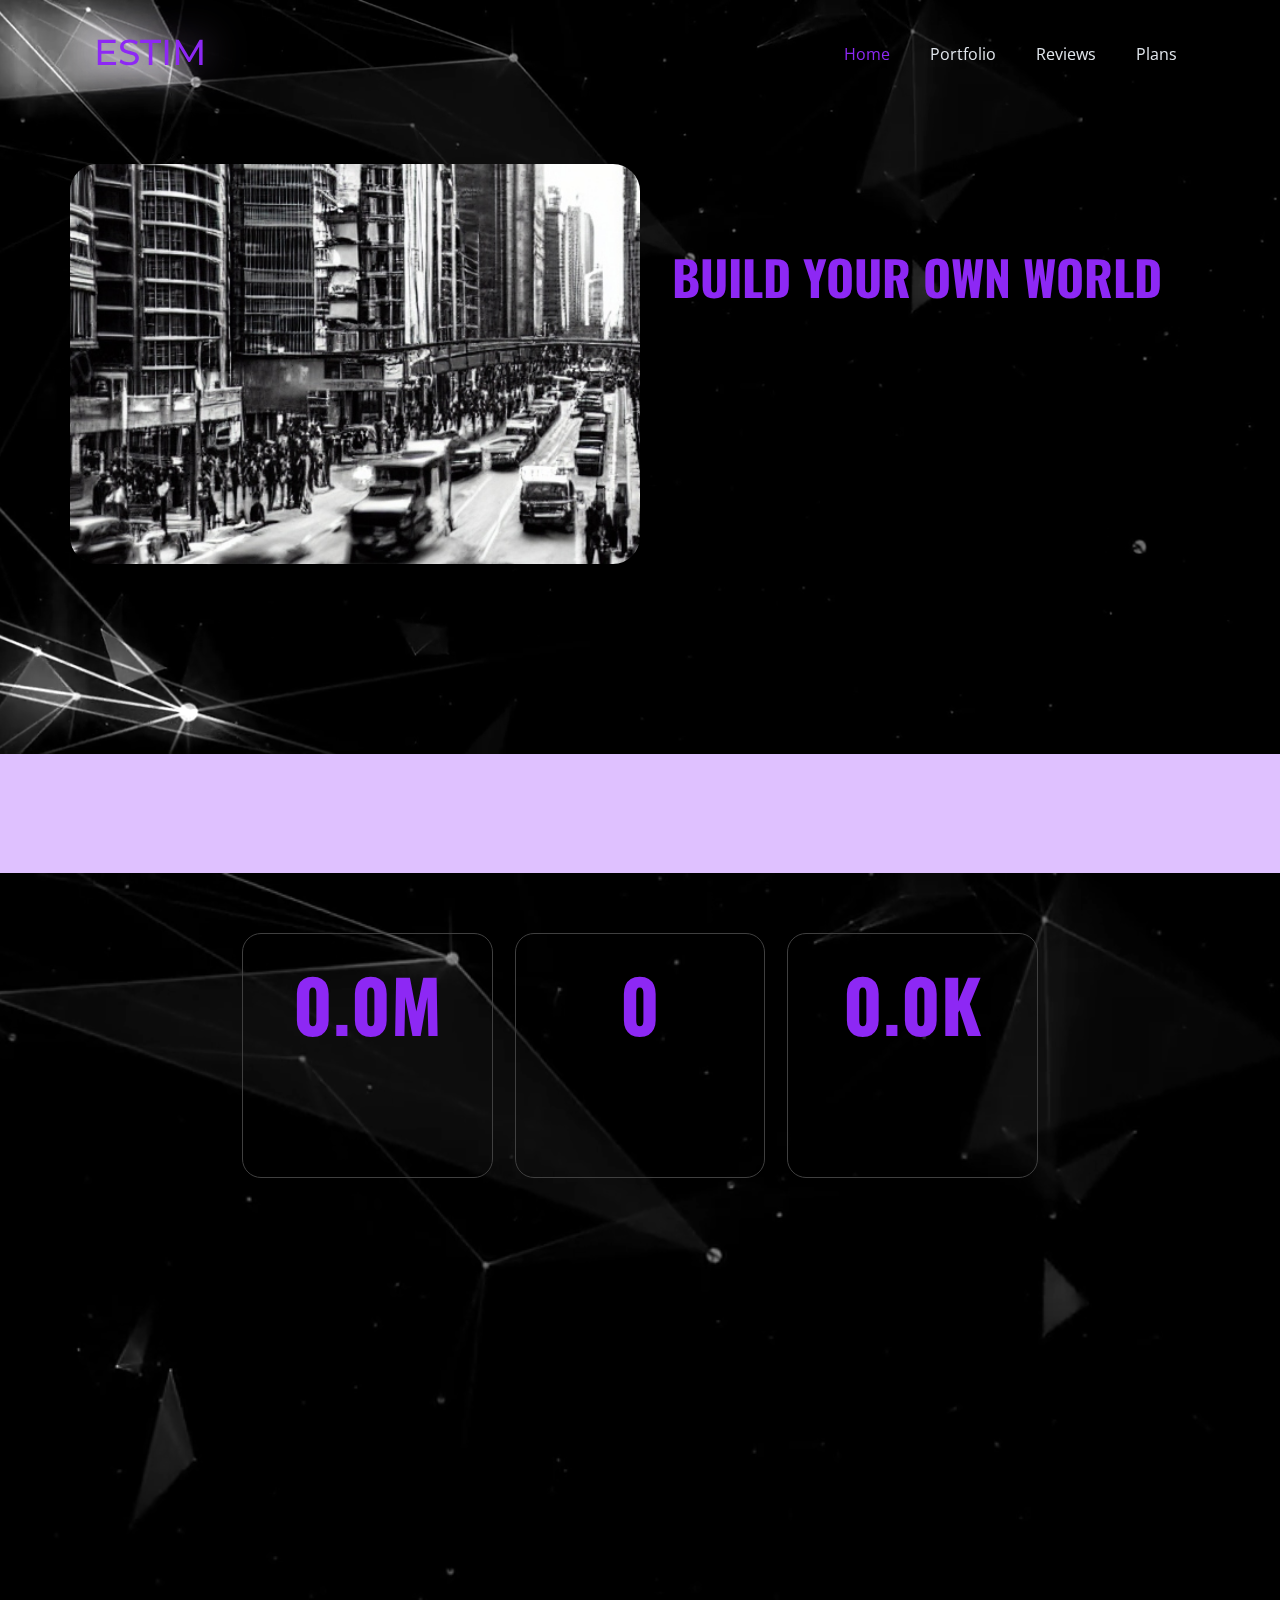
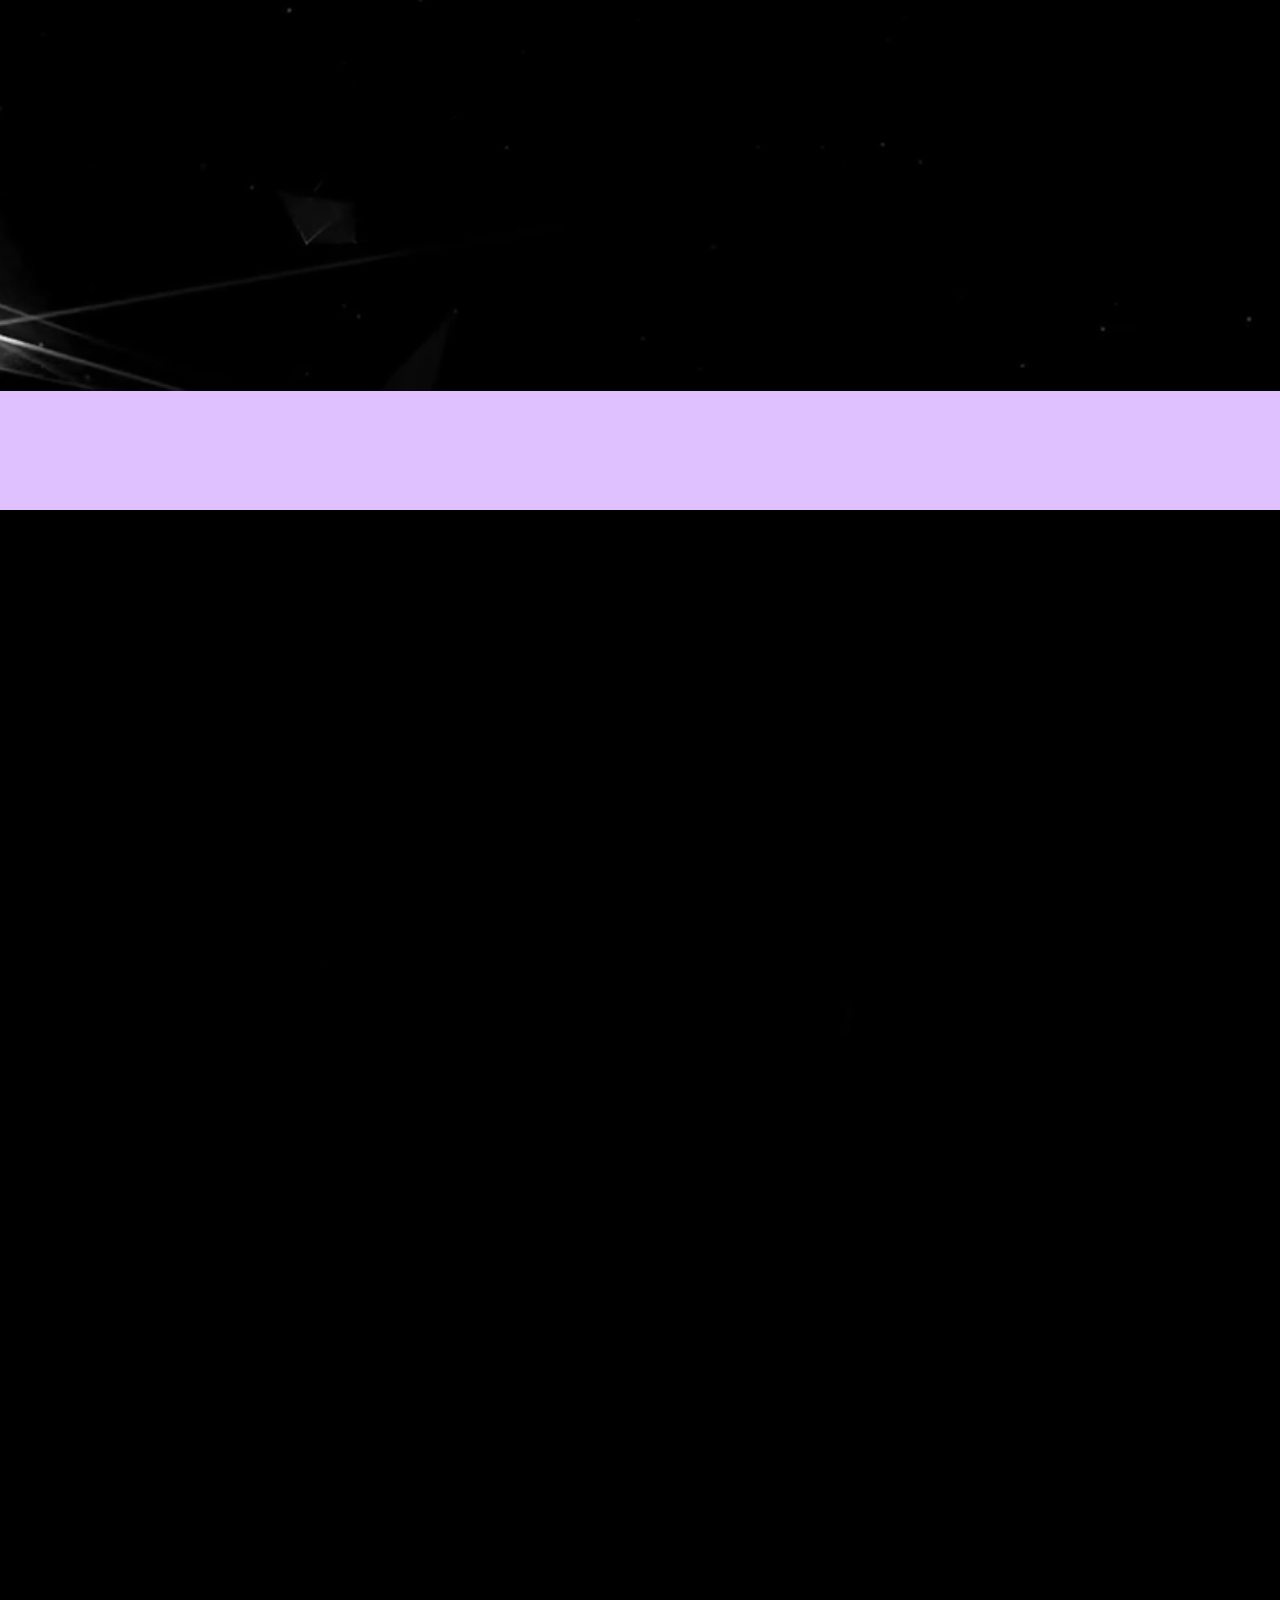
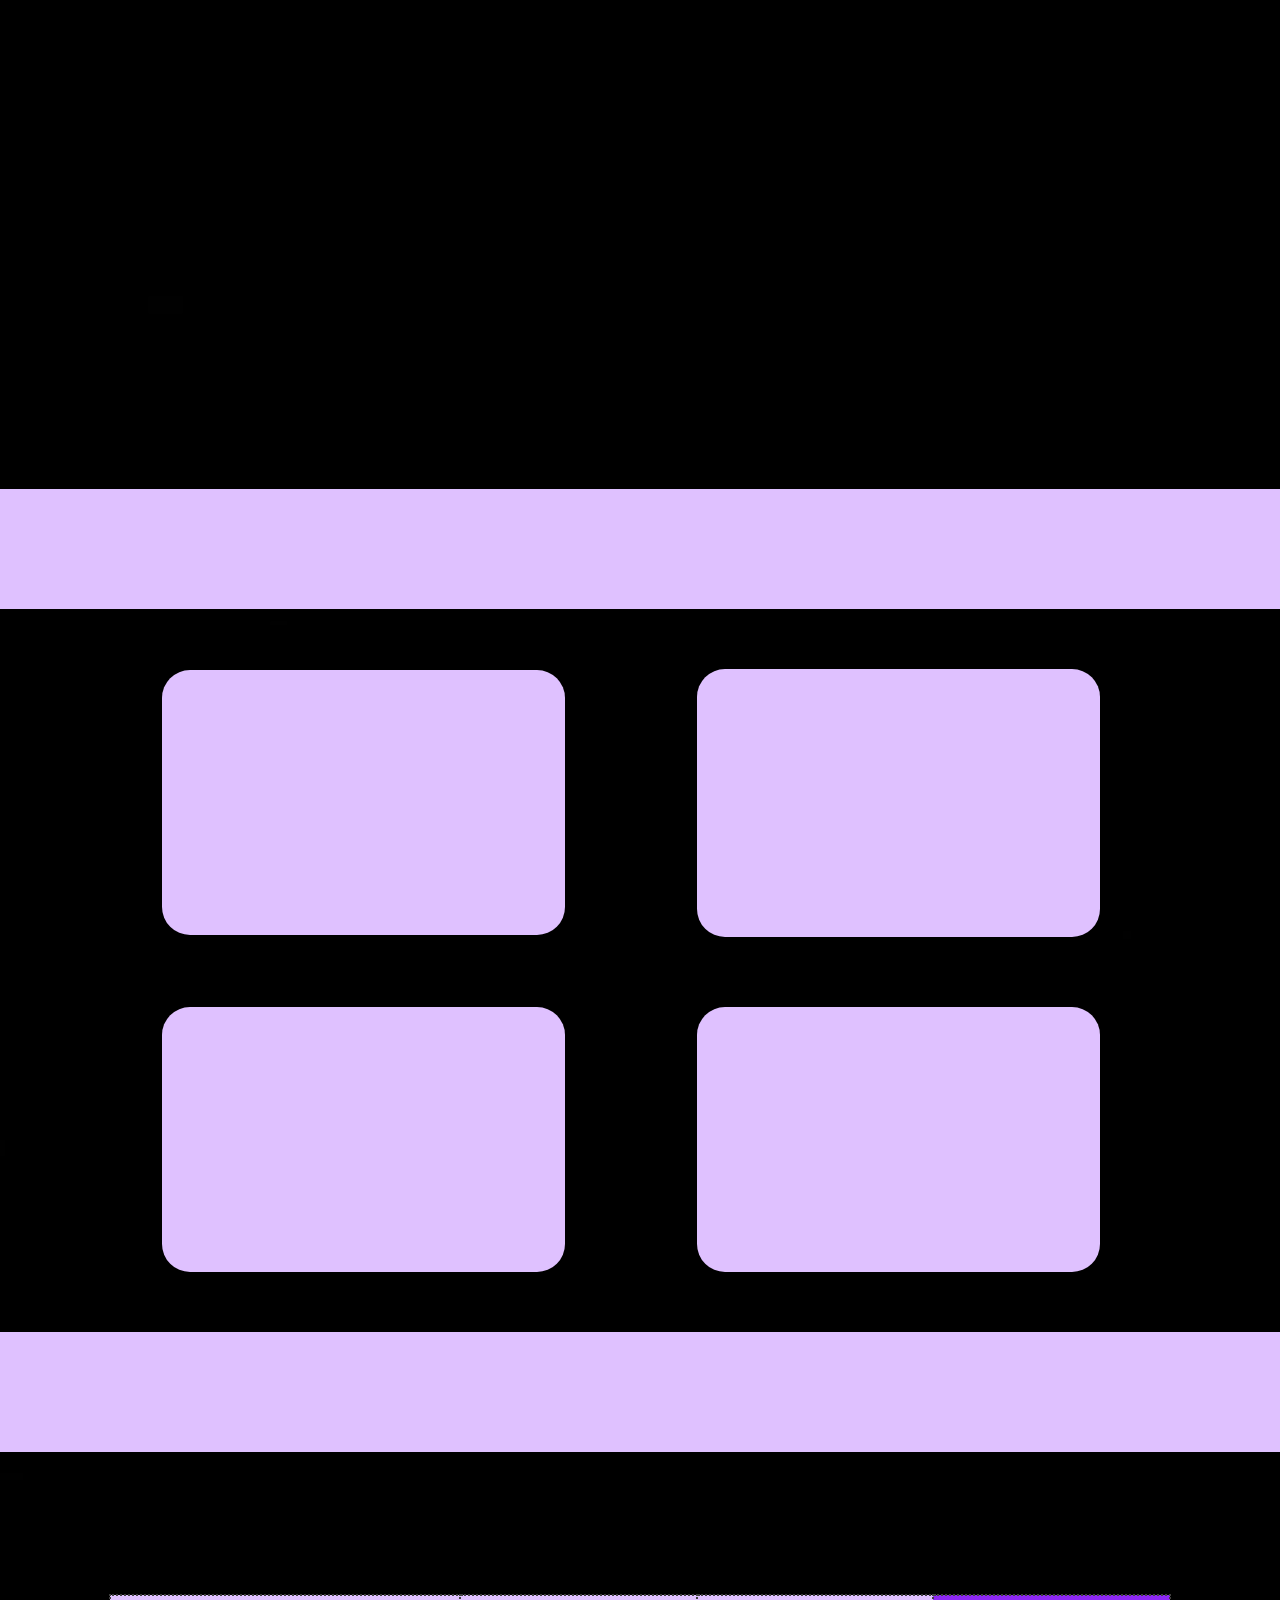
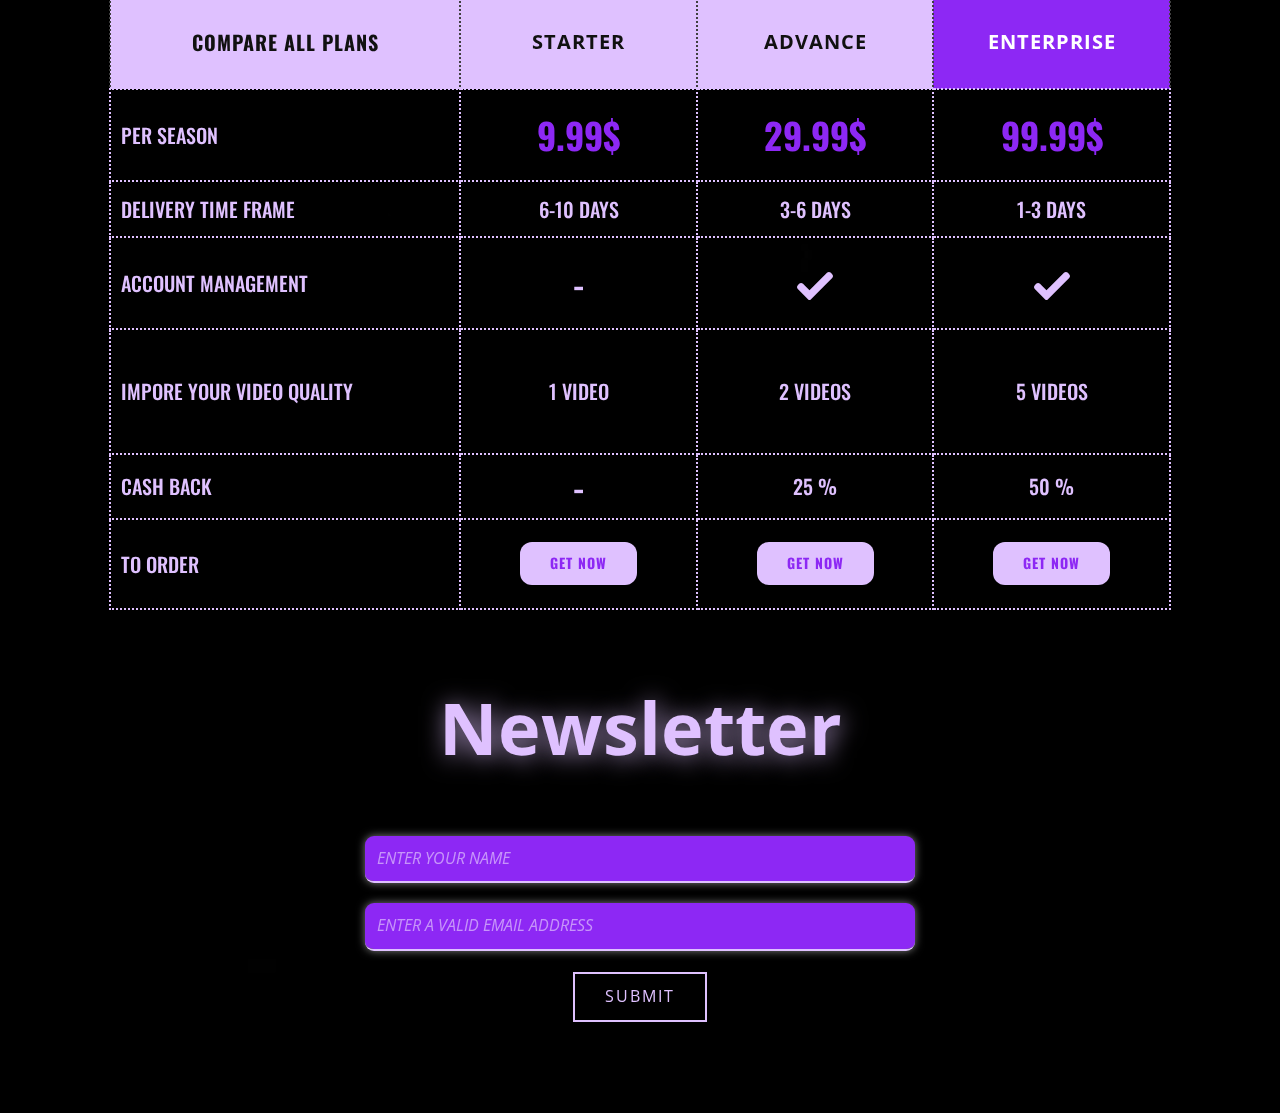
<file: Home.html>
<!DOCTYPE html>
<html style="font-size: 16px;" lang="en"><head>
    <meta name="viewport" content="width=device-width, initial-scale=1.0">
    <meta charset="utf-8">
    <meta name="keywords" content="BUILD YOUR OWN WORLD, Our Achievements, 10.3M, 700, 5.6k">
    <meta name="description" content="">
    <title>Home</title>
    <link rel="stylesheet" href="nicepage.css" media="screen">
<link rel="stylesheet" href="Home.css" media="screen">
    <script class="u-script" type="text/javascript" src="jquery.js" defer=""></script>
    <script class="u-script" type="text/javascript" src="nicepage.js" defer=""></script>
    <meta name="generator" content="Nicepage 5.21.3, nicepage.com">
    <meta name="referrer" content="origin">
    <link id="u-theme-google-font" rel="stylesheet" href="https://fonts.googleapis.com/css?family=Roboto:100,100i,300,300i,400,400i,500,500i,700,700i,900,900i|Open+Sans:300,300i,400,400i,500,500i,600,600i,700,700i,800,800i">
    <link id="u-page-google-font" rel="stylesheet" href="https://fonts.googleapis.com/css?family=Oswald:200,300,400,500,600,700|Open+Sans:300,300i,400,400i,500,500i,600,600i,700,700i,800,800i|Montserrat:100,100i,200,200i,300,300i,400,400i,500,500i,600,600i,700,700i,800,800i,900,900i">
    
    
    
    
    
    
    
    
    
    
    
    <script type="application/ld+json">{
		"@context": "http://schema.org",
		"@type": "Organization",
		"name": ""
}</script>
    <meta name="theme-color" content="#478ac9">
    <meta property="og:title" content="Home">
    <meta property="og:type" content="website">
  <meta data-intl-tel-input-cdn-path="intlTelInput/"></head>
  <body data-path-to-root="./" data-include-products="false" class="u-body u-overlap u-overlap-transparent u-xl-mode" data-lang="en"><header class="u-clearfix u-header u-header" id="sec-de26"><div class="u-clearfix u-sheet u-sheet-1">
        <p class="u-custom-font u-font-montserrat u-text u-text-custom-color-3 u-text-default u-text-1">ESTIM</p>
        <nav class="u-menu u-menu-one-level u-offcanvas u-menu-1">
          <div class="menu-collapse" style="font-size: 1rem; letter-spacing: 0px;">
            <a class="u-button-style u-custom-left-right-menu-spacing u-custom-padding-bottom u-custom-text-active-color u-custom-text-color u-custom-text-hover-color u-custom-top-bottom-menu-spacing u-nav-link u-text-active-palette-1-base u-text-custom-color-3 u-text-hover-palette-2-base" href="#" style="">
              <svg class="u-svg-link" viewBox="0 0 24 24"><use xmlns:xlink="http://www.w3.org/1999/xlink" xlink:href="#menu-hamburger"></use></svg>
              <svg class="u-svg-content" version="1.1" id="menu-hamburger" viewBox="0 0 16 16" x="0px" y="0px" xmlns:xlink="http://www.w3.org/1999/xlink" xmlns="http://www.w3.org/2000/svg"><g><rect y="1" width="16" height="2"></rect><rect y="7" width="16" height="2"></rect><rect y="13" width="16" height="2"></rect>
</g></svg>
            </a>
          </div>
          <div class="u-custom-menu u-nav-container">
            <ul class="u-nav u-unstyled u-nav-1"><li class="u-nav-item"><a class="u-button-style u-nav-link u-text-active-custom-color-3 u-text-hover-custom-color-3 u-text-palette-5-light-2" href="Home.html" style="padding: 10px 20px;">Home</a>
</li><li class="u-nav-item"><a class="u-button-style u-nav-link u-text-active-custom-color-3 u-text-hover-custom-color-3 u-text-palette-5-light-2" href="Home.html#carousel_c303" style="padding: 10px 20px;">Portfolio</a>
</li><li class="u-nav-item"><a class="u-button-style u-nav-link u-text-active-custom-color-3 u-text-hover-custom-color-3 u-text-palette-5-light-2" href="Home.html#sec-40f0" style="padding: 10px 20px;">Reviews</a>
</li><li class="u-nav-item"><a class="u-button-style u-nav-link u-text-active-custom-color-3 u-text-hover-custom-color-3 u-text-palette-5-light-2" href="Home.html#sec-a045" style="padding: 10px 20px;">Plans</a>
</li></ul>
          </div>
          <div class="u-custom-menu u-nav-container-collapse">
            <div class="u-black u-container-style u-inner-container-layout u-opacity u-opacity-95 u-sidenav">
              <div class="u-inner-container-layout u-sidenav-overflow">
                <div class="u-menu-close"></div>
                <ul class="u-align-center u-nav u-popupmenu-items u-unstyled u-nav-2"><li class="u-nav-item"><a class="u-button-style u-nav-link" href="Home.html">Home</a>
</li><li class="u-nav-item"><a class="u-button-style u-nav-link" href="Home.html#carousel_c303">Portfolio</a>
</li><li class="u-nav-item"><a class="u-button-style u-nav-link" href="Home.html#sec-40f0">Reviews</a>
</li><li class="u-nav-item"><a class="u-button-style u-nav-link" href="Home.html#sec-a045">Plans</a>
</li></ul>
              </div>
            </div>
            <div class="u-black u-menu-overlay u-opacity u-opacity-70"></div>
          </div>
        </nav>
      </div></header>
    <section class="u-clearfix u-uploaded-video u-video u-video-cover u-section-1" id="sec-62ed">
      <div class="u-background-video u-expanded" style="">
        <div class="embed-responsive">
          <video class="embed-responsive-item" data-autoplay="1" loop="" muted="1" autoplay="autoplay" playsinline="">
            <source src="files/DarkBackgroundWeb.mp4" type="video/mp4">
            <p>Your browser does not support HTML5 video.</p>
          </video>
        </div>
        <div class="u-video-shading"></div>
      </div>
      <div class="u-clearfix u-sheet u-sheet-1">
        <div class="custom-expanded data-layout-selected u-clearfix u-expanded-width-lg u-expanded-width-md u-expanded-width-sm u-expanded-width-xl u-layout-wrap u-layout-wrap-1">
          <div class="u-layout">
            <div class="u-layout-row">
              <div class="u-container-style u-hover-feature u-image u-image-round u-layout-cell u-radius-27 u-size-30 u-image-1" data-image-width="512" data-image-height="512" data-animation-name="customAnimationIn" data-animation-duration="1000" data-animation-delay="500">
                <div class="u-container-layout u-valign-middle u-container-layout-1"></div>
              </div>
              <div class="u-align-center u-container-style u-layout-cell u-shape-rectangle u-size-30 u-layout-cell-2">
                <div class="u-container-layout u-container-layout-2">
                  <h2 class="u-custom-font u-font-oswald u-text u-text-custom-color-3 u-text-1" data-animation-name="lightSpeedIn" data-animation-duration="1000" data-animation-direction="" data-animation-delay="500">BUILD YOUR OWN WORLD</h2>
                  <h3 class="u-custom-font u-font-oswald u-text u-text-body-alt-color u-text-2" data-animation-name="lightSpeedIn" data-animation-duration="1000" data-animation-direction="" data-animation-delay="1000">Save your life and set yourself free from this modern slavery by building your own empire!</h3>
                </div>
              </div>
            </div>
          </div>
        </div>
      </div>
      
    </section>
    <section class="u-align-center u-clearfix u-custom-color-5 u-section-2" id="sec-2762">
      <div class="u-clearfix u-sheet u-valign-middle u-sheet-1">
        <h1 class="u-text u-text-custom-color-2 u-text-default u-text-1" data-animation-name="customAnimationIn" data-animation-duration="1000" data-animation-direction="">2023 Achievements</h1>
      </div>
    </section>
    <section class="u-clearfix u-uploaded-video u-video u-section-3" src="" id="sec-11d8">
      <div class="u-background-video u-expanded" style="">
        <div class="embed-responsive">
          <video class="embed-responsive-item" data-autoplay="1" loop="" muted="1" autoplay="autoplay" playsinline="">
            <source src="files/DarkBackgroundWeb.mp4" type="video/mp4">
            <p>Your browser does not support HTML5 video.</p>
          </video>
        </div>
        <div class="u-video-shading"></div>
      </div>
      <div class="u-clearfix u-sheet u-sheet-1">
        <div class="custom-expanded u-expanded-width-sm u-list u-list-1">
          <div class="u-repeater u-repeater-1">
            <div class="u-align-center u-border-1 u-border-grey-75 u-container-style u-list-item u-radius-19 u-repeater-item u-shape-round">
              <div class="u-container-layout u-similar-container u-valign-bottom-xs u-container-layout-1">
                <h1 class="u-hover-feature u-text u-text-custom-color-3 u-text-default u-title u-text-1" data-animation-name="counter" data-animation-event="scroll" data-animation-duration="3000">20.3M<br>
                </h1>
                <p class="u-text u-text-custom-color-5 u-text-2" data-animation-name="customAnimationIn" data-animation-duration="1000" data-animation-direction="">Audience reached in 2023</p>
              </div>
            </div>
            <div class="u-align-center u-border-1 u-border-grey-75 u-container-style u-list-item u-radius-19 u-repeater-item u-shape-round">
              <div class="u-container-layout u-similar-container u-valign-bottom-xs u-container-layout-2">
                <h1 class="u-hover-feature u-text u-text-custom-color-3 u-text-default u-title u-text-3" data-animation-name="counter" data-animation-event="scroll" data-animation-duration="3000">254</h1>
                <p class="u-text u-text-custom-color-5 u-text-default u-text-4" data-animation-name="customAnimationIn" data-animation-duration="1000" data-animation-direction="">Client using our methods&nbsp;</p>
              </div>
            </div>
            <div class="u-align-center u-border-1 u-border-grey-75 u-container-style u-list-item u-radius-19 u-repeater-item u-shape-round">
              <div class="u-container-layout u-similar-container u-valign-bottom-xs u-container-layout-3">
                <h1 class="u-hover-feature u-text u-text-custom-color-3 u-text-default u-title u-text-5" data-animation-name="counter" data-animation-event="scroll" data-animation-duration="3000">2.6K</h1>
                <p class="u-text u-text-custom-color-5 u-text-default u-text-6" data-animation-name="customAnimationIn" data-animation-duration="1000" data-animation-direction="">Subscribers on our NewsLetter<br>
                </p>
              </div>
            </div>
          </div>
        </div>
        <h1 class="u-hidden-sm u-hidden-xs u-text u-text-custom-color-3 u-text-default u-text-7" data-animation-name="customAnimationIn" data-animation-duration="1000" data-animation-direction="" data-animation-delay="250">Top Clients&nbsp;</h1>
        <div class="custom-expanded data-layout-selected u-clearfix u-gutter-0 u-layout-wrap u-layout-wrap-1">
          <div class="u-gutter-0 u-layout">
            <div class="u-layout-col">
              <div class="u-size-30">
                <div class="u-layout-row">
                  <div class="u-container-align-center u-container-style u-hidden-sm u-hidden-xs u-image u-layout-cell u-size-30 u-image-1" data-image-width="1890" data-image-height="1417" data-animation-name="lightSpeedIn" data-animation-duration="1000" data-animation-direction="" data-animation-delay="500">
                    <div class="u-container-layout u-container-layout-4"></div>
                  </div>
                  <div class="u-container-align-center u-container-style u-hidden-sm u-hidden-xs u-image u-layout-cell u-size-30 u-image-2" data-image-width="1890" data-image-height="1417" data-animation-name="lightSpeedIn" data-animation-duration="1000" data-animation-direction="" data-animation-delay="500">
                    <div class="u-container-layout u-container-layout-5"></div>
                  </div>
                </div>
              </div>
              <div class="u-size-30">
                <div class="u-layout-row">
                  <div class="u-container-align-center u-container-style u-hidden-sm u-hidden-xs u-image u-image-contain u-layout-cell u-size-20 u-image-3" data-image-width="190" data-image-height="190" data-animation-name="customAnimationIn" data-animation-duration="500" data-animation-delay="1000">
                    <div class="u-container-layout u-container-layout-6"></div>
                  </div>
                  <div class="u-container-align-center u-container-style u-hidden-sm u-hidden-xs u-image u-image-contain u-layout-cell u-size-20 u-image-4" data-image-width="1890" data-image-height="1417" data-animation-name="customAnimationIn" data-animation-duration="500" data-animation-delay="1000">
                    <div class="u-container-layout u-container-layout-7"></div>
                  </div>
                  <div class="u-container-align-center u-container-style u-hidden-sm u-hidden-xs u-image u-image-contain u-layout-cell u-size-20 u-image-5" data-image-width="1890" data-image-height="1417" data-animation-name="customAnimationIn" data-animation-duration="500" data-animation-delay="1000">
                    <div class="u-container-layout u-container-layout-8"></div>
                  </div>
                </div>
              </div>
            </div>
          </div>
        </div>
      </div>
      
      
      
    </section>
    <section class="u-align-center u-clearfix u-custom-color-5 u-section-4" id="sec-a3de">
      <div class="u-clearfix u-sheet u-valign-middle u-sheet-1">
        <h1 class="u-text u-text-custom-color-2 u-text-default u-text-1" data-animation-name="customAnimationIn" data-animation-duration="1000" data-animation-direction="">Our Portfolio</h1>
      </div>
    </section>
    <section class="u-align-center u-clearfix u-container-align-center u-uploaded-video u-video u-section-5" id="carousel_c303">
      <div class="u-background-video u-expanded" style="">
        <div class="embed-responsive">
          <video class="embed-responsive-item" data-autoplay="1" loop="" muted="1" autoplay="autoplay" playsinline="">
            <source src="files/DarkBackgroundWeb.mp4" type="video/mp4">
            <p>Your browser does not support HTML5 video.</p>
          </video>
        </div>
        <div class="u-video-shading"></div>
      </div>
      
      
      
      
      
      
      
      
      
      
      
      
      
      
      
      
      
      
      
      
      
      
      
      
      
      
      <div class="u-clearfix u-sheet u-sheet-1">
        <p class="u-align-center u-custom-font u-font-oswald u-text u-text-custom-color-5 u-text-1" data-animation-name="customAnimationIn" data-animation-duration="1500" data-animation-delay="250">Here you can find proves and wins of our strategys.<br>- Tiktok and Youtube only -
        </p>
        <div class="u-expanded-width u-list u-list-1">
          <div class="u-repeater u-repeater-1">
            <div class="u-align-center u-container-style u-image u-image-default u-list-item u-repeater-item u-shape-round u-image-1" data-animation-name="customAnimationIn" data-animation-duration="1500" data-animation-delay="500" data-image-width="1646" data-image-height="461">
              <div class="u-container-layout u-similar-container u-valign-bottom u-container-layout-1">
                <div class="u-container-align-center u-container-style u-expanded-width u-gradient u-group u-opacity u-opacity-80 u-group-1">
                  <div class="u-container-layout u-valign-middle u-container-layout-2">
                    <h5 class="u-align-center u-hover-feature u-text u-text-body-alt-color u-text-2" data-animation-name="customAnimationIn" data-animation-duration="1000" data-animation-delay="500"> Brand&nbsp;</h5>
                    <p class="u-align-center u-hover-feature u-text u-text-body-alt-color u-text-3" data-animation-name="customAnimationIn" data-animation-duration="1000" data-animation-delay="1000"> Female products</p>
                  </div>
                </div>
              </div>
            </div>
            <div class="u-align-center u-container-style u-image u-image-default u-list-item u-repeater-item u-shape-round u-image-2" data-animation-name="customAnimationIn" data-animation-duration="1500" data-animation-delay="500" data-image-width="1052" data-image-height="585">
              <div class="u-container-layout u-similar-container u-valign-bottom u-container-layout-3">
                <div class="u-container-align-center u-container-style u-expanded-width u-gradient u-group u-opacity u-opacity-80 u-group-2">
                  <div class="u-container-layout u-valign-middle u-container-layout-4">
                    <h5 class="u-align-center u-hover-feature u-text u-text-body-alt-color u-text-4" data-animation-name="customAnimationIn" data-animation-duration="1000" data-animation-delay="500">Podcasts</h5>
                    <p class="u-align-center u-hover-feature u-text u-text-body-alt-color u-text-5" data-animation-name="customAnimationIn" data-animation-duration="1000" data-animation-delay="1000">Gta 5 gameplay on podcast clips</p>
                  </div>
                </div>
              </div>
            </div>
            <div class="u-align-center u-container-align-center u-container-style u-image u-image-default u-list-item u-repeater-item u-shape-round u-image-3" data-animation-name="customAnimationIn" data-animation-duration="1500" data-animation-delay="500" data-image-width="828" data-image-height="1792">
              <div class="u-container-layout u-similar-container u-valign-bottom u-container-layout-5">
                <div class="u-container-align-center u-container-style u-expanded-width u-gradient u-group u-opacity u-opacity-80 u-group-3">
                  <div class="u-container-layout u-valign-middle u-container-layout-6">
                    <h5 class="u-align-center u-hover-feature u-text u-text-body-alt-color u-text-6" data-animation-name="customAnimationIn" data-animation-duration="1000" data-animation-delay="500">self-improvement</h5>
                    <p class="u-align-center u-hover-feature u-text u-text-body-alt-color u-text-7" data-animation-name="customAnimationIn" data-animation-duration="1000" data-animation-delay="1000">Self-improvement motivation</p>
                  </div>
                </div>
              </div>
            </div>
            <div class="u-align-center u-container-style u-image u-image-default u-list-item u-repeater-item u-shape-round u-image-4" data-animation-name="customAnimationIn" data-animation-duration="1500" data-animation-delay="500" data-image-width="400" data-image-height="385">
              <div class="u-container-layout u-similar-container u-valign-bottom u-container-layout-7">
                <div class="u-container-align-center u-container-style u-expanded-width u-gradient u-group u-opacity u-opacity-80 u-group-4">
                  <div class="u-container-layout u-valign-middle u-container-layout-8">
                    <h5 class="u-align-center u-hover-feature u-text u-text-body-alt-color u-text-8" data-animation-name="customAnimationIn" data-animation-duration="1000" data-animation-delay="500"> Twitch</h5>
                    <p class="u-align-center u-hover-feature u-text u-text-body-alt-color u-text-9" data-animation-name="customAnimationIn" data-animation-duration="1000" data-animation-delay="1000">Clips from Streams</p>
                  </div>
                </div>
              </div>
            </div>
            <div class="u-align-center u-container-style u-image u-image-default u-list-item u-repeater-item u-shape-round u-image-5" data-animation-name="customAnimationIn" data-animation-duration="1500" data-animation-delay="500" data-image-width="720" data-image-height="1600">
              <div class="u-container-layout u-similar-container u-valign-bottom u-container-layout-9">
                <div class="u-container-align-center u-container-style u-expanded-width u-gradient u-group u-opacity u-opacity-80 u-group-5">
                  <div class="u-container-layout u-valign-middle u-container-layout-10">
                    <h5 class="u-align-center u-hover-feature u-text u-text-body-alt-color u-text-10" data-animation-name="customAnimationIn" data-animation-duration="1000" data-animation-delay="500">Community</h5>
                    <p class="u-align-center u-hover-feature u-text u-text-body-alt-color u-text-11" data-animation-name="customAnimationIn" data-animation-duration="1000" data-animation-delay="1000">Private community channel</p>
                  </div>
                </div>
              </div>
            </div>
            <div class="u-align-center u-container-style u-image u-image-default u-list-item u-repeater-item u-shape-round u-image-6" data-animation-name="customAnimationIn" data-animation-duration="1500" data-animation-delay="500" data-image-width="720" data-image-height="1600">
              <div class="u-container-layout u-similar-container u-valign-bottom u-container-layout-11">
                <div class="u-container-align-center u-container-style u-expanded-width u-gradient u-group u-opacity u-opacity-80 u-group-6">
                  <div class="u-container-layout u-valign-middle u-container-layout-12">
                    <h5 class="u-align-center u-hover-feature u-text u-text-body-alt-color u-text-12" data-animation-name="customAnimationIn" data-animation-duration="1000" data-animation-delay="500">Games</h5>
                    <p class="u-align-center u-hover-feature u-text u-text-body-alt-color u-text-13" data-animation-name="customAnimationIn" data-animation-duration="1000">Gamer channel</p>
                  </div>
                </div>
              </div>
            </div>
            <div class="u-align-center u-container-align-center u-container-style u-image u-image-default u-list-item u-repeater-item u-shape-round u-image-7" data-animation-name="customAnimationIn" data-animation-duration="1500" data-animation-delay="500" data-image-width="720" data-image-height="1440">
              <div class="u-container-layout u-similar-container u-valign-bottom u-container-layout-13">
                <div class="u-container-align-center u-container-style u-expanded-width u-gradient u-group u-opacity u-opacity-80 u-group-7">
                  <div class="u-container-layout u-valign-middle u-container-layout-14">
                    <h5 class="u-align-center u-hover-feature u-text u-text-body-alt-color u-text-14" data-animation-name="customAnimationIn" data-animation-duration="1000" data-animation-delay="500">Fitness</h5>
                    <p class="u-align-center u-hover-feature u-text u-text-body-alt-color u-text-15" data-animation-name="customAnimationIn" data-animation-duration="1000" data-animation-delay="1000">Gym tips channel</p>
                  </div>
                </div>
              </div>
            </div>
            <div class="u-align-center u-container-style u-image u-image-default u-list-item u-repeater-item u-shape-round u-image-8" data-animation-name="customAnimationIn" data-animation-duration="1500" data-animation-delay="500" data-image-width="1125" data-image-height="2436">
              <div class="u-container-layout u-similar-container u-valign-bottom u-container-layout-15">
                <div class="u-container-align-center u-container-style u-expanded-width u-gradient u-group u-opacity u-opacity-80 u-group-8">
                  <div class="u-container-layout u-valign-middle u-container-layout-16">
                    <h5 class="u-align-center u-hover-feature u-text u-text-body-alt-color u-text-16" data-animation-name="customAnimationIn" data-animation-duration="1000" data-animation-delay="500">Andrew Tate&nbsp;</h5>
                    <p class="u-align-center u-hover-feature u-text u-text-body-alt-color u-text-17" data-animation-name="customAnimationIn" data-animation-duration="1000" data-animation-delay="1000">News and Clips About Tate</p>
                  </div>
                </div>
              </div>
            </div>
            <div class="u-align-center u-container-style u-image u-image-default u-list-item u-repeater-item u-shape-round u-image-9" data-animation-name="customAnimationIn" data-animation-duration="1500" data-animation-delay="750" data-image-width="1080" data-image-height="934">
              <div class="u-container-layout u-similar-container u-valign-bottom u-container-layout-17">
                <div class="u-container-align-center u-container-style u-expanded-width u-gradient u-group u-opacity u-opacity-80 u-group-9">
                  <div class="u-container-layout u-valign-middle u-container-layout-18">
                    <h5 class="u-align-center u-hover-feature u-text u-text-body-alt-color u-text-18" data-animation-name="customAnimationIn" data-animation-duration="1000" data-animation-delay="500">Boxing</h5>
                    <p class="u-align-center u-hover-feature u-text u-text-body-alt-color u-text-19" data-animation-name="customAnimationIn" data-animation-duration="1000" data-animation-delay="1000">Edits About Gym and boxing</p>
                  </div>
                </div>
              </div>
            </div>
            <div class="u-align-center u-container-style u-image u-image-default u-list-item u-repeater-item u-shape-round u-image-10" data-animation-name="customAnimationIn" data-animation-duration="1500" data-animation-delay="750" data-image-width="311" data-image-height="671">
              <div class="u-container-layout u-similar-container u-valign-bottom u-container-layout-19">
                <div class="u-container-align-center u-container-style u-expanded-width u-gradient u-group u-opacity u-opacity-80 u-group-10">
                  <div class="u-container-layout u-valign-middle u-container-layout-20">
                    <h5 class="u-align-center u-hover-feature u-text u-text-body-alt-color u-text-20" data-animation-name="customAnimationIn" data-animation-duration="1000" data-animation-delay="500">Private Community</h5>
                    <p class="u-align-center u-hover-feature u-text u-text-body-alt-color u-text-21" data-animation-name="customAnimationIn" data-animation-duration="1000" data-animation-delay="1000">&nbsp;Ads for a private community</p>
                  </div>
                </div>
              </div>
            </div>
            <div class="u-align-center u-container-align-center u-container-style u-image u-image-default u-list-item u-repeater-item u-shape-round u-image-11" data-animation-name="customAnimationIn" data-animation-duration="1500" data-animation-delay="750" data-image-width="1125" data-image-height="2436">
              <div class="u-container-layout u-similar-container u-valign-bottom u-container-layout-21">
                <div class="u-container-align-center u-container-style u-expanded-width u-gradient u-group u-opacity u-opacity-80 u-group-11">
                  <div class="u-container-layout u-valign-middle u-container-layout-22">
                    <h5 class="u-align-center u-hover-feature u-text u-text-body-alt-color u-text-22" data-animation-name="customAnimationIn" data-animation-duration="1000" data-animation-delay="500">Business</h5>
                    <p class="u-align-center u-hover-feature u-text u-text-body-alt-color u-text-23" data-animation-name="customAnimationIn" data-animation-duration="1000" data-animation-delay="1000">Business clips and tips channel</p>
                  </div>
                </div>
              </div>
            </div>
            <div class="u-align-center u-container-style u-image u-image-default u-list-item u-repeater-item u-shape-round u-image-12" data-animation-name="customAnimationIn" data-animation-duration="1500" data-animation-delay="750" data-image-width="750" data-image-height="1280">
              <div class="u-container-layout u-similar-container u-valign-bottom u-container-layout-23">
                <div class="u-container-align-center u-container-style u-expanded-width u-gradient u-group u-opacity u-opacity-80 u-group-12">
                  <div class="u-container-layout u-valign-middle u-container-layout-24">
                    <h5 class="u-align-center u-hover-feature u-text u-text-body-alt-color u-text-24" data-animation-name="customAnimationIn" data-animation-duration="1000" data-animation-delay="500">Books</h5>
                    <p class="u-align-center u-hover-feature u-text u-text-body-alt-color u-text-25" data-animation-name="customAnimationIn" data-animation-duration="1000" data-animation-delay="1000">german Books shop channel</p>
                  </div>
                </div>
              </div>
            </div>
          </div>
        </div>
      </div>
      
      
      
      
      
      
      
      
      
      
      
      
      
      
      
      
    </section>
    <section class="u-align-center u-clearfix u-custom-color-5 u-section-6" id="sec-40f0">
      <div class="u-clearfix u-sheet u-valign-middle u-sheet-1">
        <h1 class="u-text u-text-custom-color-2 u-text-default u-text-1" data-animation-name="customAnimationIn" data-animation-duration="1000" data-animation-direction="">Latest Reviews</h1>
      </div>
    </section>
    <section class="u-align-center u-clearfix u-uploaded-video u-video u-section-7" id="sec-9721">
      <div class="u-background-video u-expanded" style="">
        <div class="embed-responsive">
          <video class="embed-responsive-item" data-autoplay="1" loop="" muted="1" autoplay="autoplay" playsinline="">
            <source src="files/DarkBackgroundWeb.mp4" type="video/mp4">
            <p>Your browser does not support HTML5 video.</p>
          </video>
        </div>
        <div class="u-video-shading"></div>
      </div>
      <div class="u-clearfix u-sheet u-valign-middle-lg u-valign-middle-md u-valign-middle-sm u-valign-middle-xl u-sheet-1">
        <div class="u-expanded-width-lg u-expanded-width-md u-expanded-width-sm u-expanded-width-xs u-list u-list-1">
          <div class="u-repeater u-repeater-1">
            <div class="u-container-style u-list-item u-repeater-item">
              <div class="u-container-layout u-similar-container u-valign-middle-lg u-valign-middle-md u-valign-middle-sm u-valign-middle-xl u-container-layout-1">
                <div class="custom-expanded u-container-style u-custom-color-5 u-group u-radius-28 u-shape-round u-group-1">
                  <div class="u-container-layout u-container-layout-2">
                    <h5 class="u-custom-font u-font-oswald u-text u-text-black u-text-1" data-animation-name="lightSpeedIn" data-animation-duration="1000" data-animation-direction="">"$par"</h5>
                    <p class="u-custom-font u-font-oswald u-text u-text-black u-text-2" data-animation-name="customAnimationIn" data-animation-duration="1000">I didn't get Millions of views but i can tell that my videos are way better than it was, i post motivational clips on TikTok.<br>In almost 2 months i reached 9K follower.&nbsp;<br>Big Thanks to ESTIM :)
                    </p>
                  </div>
                </div>
              </div>
            </div>
            <div class="u-container-style u-list-item u-repeater-item">
              <div class="u-container-layout u-similar-container u-valign-middle-lg u-valign-middle-md u-valign-middle-sm u-valign-middle-xl u-container-layout-3">
                <div class="custom-expanded u-container-style u-custom-color-5 u-group u-radius-28 u-shape-round u-video-cover u-group-2">
                  <div class="u-container-layout u-container-layout-4">
                    <h5 class="u-custom-font u-font-oswald u-text u-text-black u-text-3" data-animation-name="lightSpeedIn" data-animation-duration="1000" data-animation-direction="" data-animation-delay="500">"Ahmad"</h5>
                    <p class="u-custom-font u-font-oswald u-text u-text-black u-text-default-lg u-text-default-md u-text-default-sm u-text-default-xl u-text-4" data-animation-name="customAnimationIn" data-animation-duration="1000">Hello guys, am on my self-improvement journey, so why not i share my routine with people. that's how i meet ESTIM.<br>I post daily videos since 15 augest 2023 using ESTIM methods, i have 5K follower on Tiktok.&nbsp;<br>Stay hard!&nbsp;<br>
                    </p>
                  </div>
                </div>
              </div>
            </div>
            <div class="u-container-style u-list-item u-repeater-item">
              <div class="u-container-layout u-similar-container u-valign-middle-lg u-valign-middle-md u-valign-middle-sm u-valign-middle-xl u-container-layout-5">
                <div class="custom-expanded u-container-style u-custom-color-5 u-group u-radius-28 u-shape-round u-video-cover u-group-3">
                  <div class="u-container-layout u-container-layout-6">
                    <h5 class="u-custom-font u-font-oswald u-text u-text-black u-text-5" data-animation-name="lightSpeedIn" data-animation-duration="1000" data-animation-direction="">"Maosan"</h5>
                    <p class="u-custom-font u-font-oswald u-text u-text-black u-text-default-lg u-text-default-md u-text-default-sm u-text-default-xl u-text-6" data-animation-name="customAnimationIn" data-animation-duration="1000">With the strategy they showed me, i improved my channel, i have now +116K on TikTok and +5K on Youtube.<br>Thanks guys&nbsp;💖.
                    </p>
                  </div>
                </div>
              </div>
            </div>
            <div class="u-container-style u-list-item u-repeater-item">
              <div class="u-container-layout u-similar-container u-valign-middle-lg u-valign-middle-md u-valign-middle-sm u-valign-middle-xl u-container-layout-7">
                <div class="custom-expanded u-container-style u-custom-color-5 u-group u-radius-28 u-shape-round u-video-cover u-group-4">
                  <div class="u-container-layout u-container-layout-8">
                    <h5 class="u-custom-font u-font-oswald u-text u-text-black u-text-7" data-animation-name="lightSpeedIn" data-animation-duration="1000" data-animation-direction="">"Aly"</h5>
                    <p class="u-custom-font u-font-oswald u-text u-text-black u-text-default-lg u-text-default-md u-text-default-sm u-text-default-xl u-text-8" data-animation-name="customAnimationIn" data-animation-duration="1000" data-animation-delay="500">ladies and gentlemen, am Aly and am 20 years old, i do Youtube Automations for 5 months, am not getting ​paid from Youtube, but i do get some money from ​sponsors and ​affiliate links.<br>Thanks ESTIM,&nbsp;especially Amine&nbsp;🤜🤛.
                    </p>
                  </div>
                </div>
              </div>
            </div>
          </div>
        </div>
      </div>
    </section>
    <section class="u-align-center u-clearfix u-custom-color-5 u-section-8" id="sec-a045">
      <div class="u-clearfix u-sheet u-valign-middle u-sheet-1">
        <h1 class="u-text u-text-custom-color-2 u-text-default u-text-1" data-animation-name="customAnimationIn" data-animation-duration="1000" data-animation-direction="">Build Digital Empire Today!</h1>
      </div>
    </section>
    <section class="u-align-center u-clearfix u-uploaded-video u-video u-section-9" id="carousel_8de2">
      <div class="u-background-video u-expanded" style="">
        <div class="embed-responsive">
          <video class="embed-responsive-item" data-autoplay="1" loop="" muted="1" autoplay="autoplay" playsinline="">
            <source src="files/DarkBackgroundWeb.mp4" type="video/mp4">
            <p>Your browser does not support HTML5 video.</p>
          </video>
        </div>
        <div class="u-video-shading"></div>
      </div>
      <div class="u-clearfix u-sheet u-sheet-1">
        <div class="custom-expanded u-table u-table-responsive u-table-1">
          <table class="u-table-entity">
            <colgroup>
              <col width="33.05%">
              <col width="22.32%">
              <col width="22.32%">
              <col width="22.32%">
            </colgroup>
            <thead class="u-align-center u-custom-color-3 u-table-header u-table-header-1">
              <tr style="height: 94px;">
                <th class="u-border-2 u-border-grey-75 u-custom-color-5 u-custom-font u-font-oswald u-table-cell u-table-cell-1">Compare all plans </th>
                <th class="u-border-2 u-border-grey-75 u-custom-color-5 u-table-cell u-table-cell-2"><b>Starter</b>
                </th>
                <th class="u-border-2 u-border-grey-75 u-custom-color-5 u-table-cell u-table-cell-3"><b>Advance</b>
                </th>
                <th class="u-border-2 u-border-grey-75 u-table-cell u-table-cell-4"><b>Enterprise</b>
                  <br>
                </th>
              </tr>
            </thead>
            <tbody class="u-align-center u-custom-font u-font-oswald u-table-body u-text-custom-color-5 u-table-body-1">
              <tr style="height: 0px;"></tr>
              <tr style="height: 92px;">
                <td class="u-align-left u-border-2 u-border-custom-color-5 u-table-cell u-table-cell-5">Per season</td>
                <td class="u-border-2 u-border-custom-color-5 u-table-cell u-text-custom-color-3 u-table-cell-6">9.99$</td>
                <td class="u-border-2 u-border-custom-color-5 u-table-cell u-text-custom-color-3 u-table-cell-7">29.99$</td>
                <td class="u-border-2 u-border-custom-color-5 u-table-cell u-text-custom-color-3 u-table-cell-8">99.99$</td>
              </tr>
              <tr style="height: 56px;">
                <td class="u-align-left u-border-2 u-border-custom-color-5 u-first-column u-table-cell u-table-cell-9">Delivery Time frame</td>
                <td class="u-border-2 u-border-custom-color-5 u-table-cell u-table-cell-10">6-10 Days</td>
                <td class="u-border-2 u-border-custom-color-5 u-table-cell u-table-cell-11">3-6 days<br>
                </td>
                <td class="u-border-2 u-border-custom-color-5 u-table-cell u-table-cell-12">1-3 days</td>
              </tr>
              <tr style="height: 92px;">
                <td class="u-align-left u-border-2 u-border-custom-color-5 u-first-column u-table-cell u-table-cell-13">Account management</td>
                <td class="u-border-2 u-border-custom-color-5 u-table-cell u-table-cell-14">-</td>
                <td class="u-border-2 u-border-custom-color-5 u-table-cell u-table-cell-15">&nbsp;<span class="u-icon"><svg class="u-svg-content" viewBox="0 -46 417.81333 417" style="width: 1em; height: 1em;"><path d="m159.988281 318.582031c-3.988281 4.011719-9.429687 6.25-15.082031 6.25s-11.09375-2.238281-15.082031-6.25l-120.449219-120.46875c-12.5-12.5-12.5-32.769531 0-45.246093l15.082031-15.085938c12.503907-12.5 32.75-12.5 45.25 0l75.199219 75.203125 203.199219-203.203125c12.503906-12.5 32.769531-12.5 45.25 0l15.082031 15.085938c12.5 12.5 12.5 32.765624 0 45.246093zm0 0"></path></svg></span>&nbsp;
                </td>
                <td class="u-border-2 u-border-custom-color-5 u-table-cell u-text-palette-1-base u-table-cell-16"><span class="u-icon u-text-custom-color-5" data-animation-name="" data-animation-duration="0" data-animation-delay="0" data-animation-direction=""><svg class="u-svg-content" viewBox="0 -46 417.81333 417" style="width: 1em; height: 1em;"><path d="m159.988281 318.582031c-3.988281 4.011719-9.429687 6.25-15.082031 6.25s-11.09375-2.238281-15.082031-6.25l-120.449219-120.46875c-12.5-12.5-12.5-32.769531 0-45.246093l15.082031-15.085938c12.503907-12.5 32.75-12.5 45.25 0l75.199219 75.203125 203.199219-203.203125c12.503906-12.5 32.769531-12.5 45.25 0l15.082031 15.085938c12.5 12.5 12.5 32.765624 0 45.246093zm0 0"></path></svg></span>
                </td>
              </tr>
              <tr style="height: 125px;">
                <td class="u-align-left u-border-2 u-border-custom-color-5 u-table-cell u-table-cell-17">impore your video quality&nbsp;</td>
                <td class="u-border-2 u-border-custom-color-5 u-table-cell u-table-cell-18">1 video</td>
                <td class="u-border-2 u-border-custom-color-5 u-table-cell u-table-cell-19">2 videos</td>
                <td class="u-border-2 u-border-custom-color-5 u-table-cell u-table-cell-20">5 videos</td>
              </tr>
              <tr style="height: 65px;">
                <td class="u-align-left u-border-2 u-border-custom-color-5 u-first-column u-table-cell u-table-cell-21">cash back</td>
                <td class="u-border-2 u-border-custom-color-5 u-table-cell u-table-cell-22">-</td>
                <td class="u-border-2 u-border-custom-color-5 u-table-cell u-table-cell-23">25 %</td>
                <td class="u-border-2 u-border-custom-color-5 u-table-cell u-table-cell-24">50 %</td>
              </tr>
              <tr style="height: 90px;">
                <td class="u-align-left u-border-2 u-border-custom-color-5 u-first-column u-table-cell u-table-cell-25">To order</td>
                <td class="u-border-2 u-border-custom-color-5 u-table-cell u-table-cell-26">
                  <a href="https://api.konnect.network/mhx3cFAPf" class="u-btn u-btn-round u-button-style u-custom-color-5 u-radius-12 u-text-custom-color-3 u-btn-1" data-animation-name="" data-animation-duration="0" data-animation-delay="0" data-animation-direction="">Get now</a>
                </td>
                <td class="u-border-2 u-border-custom-color-5 u-table-cell u-table-cell-27">
                  <a href="https://api.konnect.network/cuxV9H2Tt" class="u-btn u-btn-round u-button-style u-custom-color-5 u-radius-12 u-text-custom-color-3 u-btn-2" data-animation-name="" data-animation-duration="0" data-animation-delay="0" data-animation-direction="">get now</a>
                </td>
                <td class="u-border-2 u-border-custom-color-5 u-table-cell u-table-cell-28">
                  <a href="https://konnect.network/gateway/pay?payment_ref=6533a9011bc4a6d108a5d54d" class="u-border-none u-btn u-btn-round u-button-style u-custom-color-5 u-radius-12 u-text-custom-color-3 u-btn-3">get now</a>
                </td>
              </tr>
            </tbody>
          </table>
        </div>
        <h1 class="u-custom-font u-font-open-sans u-text u-text-custom-color-5 u-text-default u-text-1">Newsletter</h1>
        <div class="u-expanded-width-xs u-form u-form-1">
          <form action="https://forms.nicepagesrv.com/v2/form/process" class="u-clearfix u-form-spacing-20 u-form-vertical u-inner-form" style="padding: 10px" source="email" name="form">
            <div class="u-form-group u-form-name u-label-none">
              <label for="name-3b9a" class="u-label">Name</label>
              <input type="text" placeholder="Enter your Name" id="name-3b9a" name="name" class="u-border-2 u-border-custom-color-5 u-border-no-left u-border-no-right u-border-no-top u-custom-color-3 u-input u-input-rectangle u-radius-9 u-input-1" required="">
            </div>
            <div class="u-form-email u-form-group u-label-none">
              <label for="email-3b9a" class="u-label">Email</label>
              <input type="email" placeholder="Enter a valid email address" id="email-3b9a" name="email" class="u-border-2 u-border-custom-color-5 u-border-no-left u-border-no-right u-border-no-top u-custom-color-3 u-input u-input-rectangle u-radius-9 u-input-2" required="">
            </div>
            <div class="u-align-center u-form-group u-form-submit u-label-none">
              <a href="#" class="u-border-2 u-border-custom-color-5 u-border-hover-custom-color-5 u-btn u-btn-rectangle u-btn-submit u-button-style u-hover-custom-color-5 u-none u-text-custom-color-5 u-text-hover-custom-color-2 u-btn-4">Submit</a>
              <input type="submit" value="submit" class="u-form-control-hidden">
            </div>
            <div class="u-form-send-message u-form-send-success">Thank you for subscribing to our newsletter!</div>
            <div class="u-form-send-error u-form-send-message"> Unable to send your message. Please fix errors then try again. </div>
            <input type="hidden" value="" name="recaptchaResponse">
            <input type="hidden" name="formServices" value="6819054b-f39c-6185-c430-157fccb413c3">
          </form>
        </div>
      </div>
    </section>
    
    
    

</body></html>
</file>
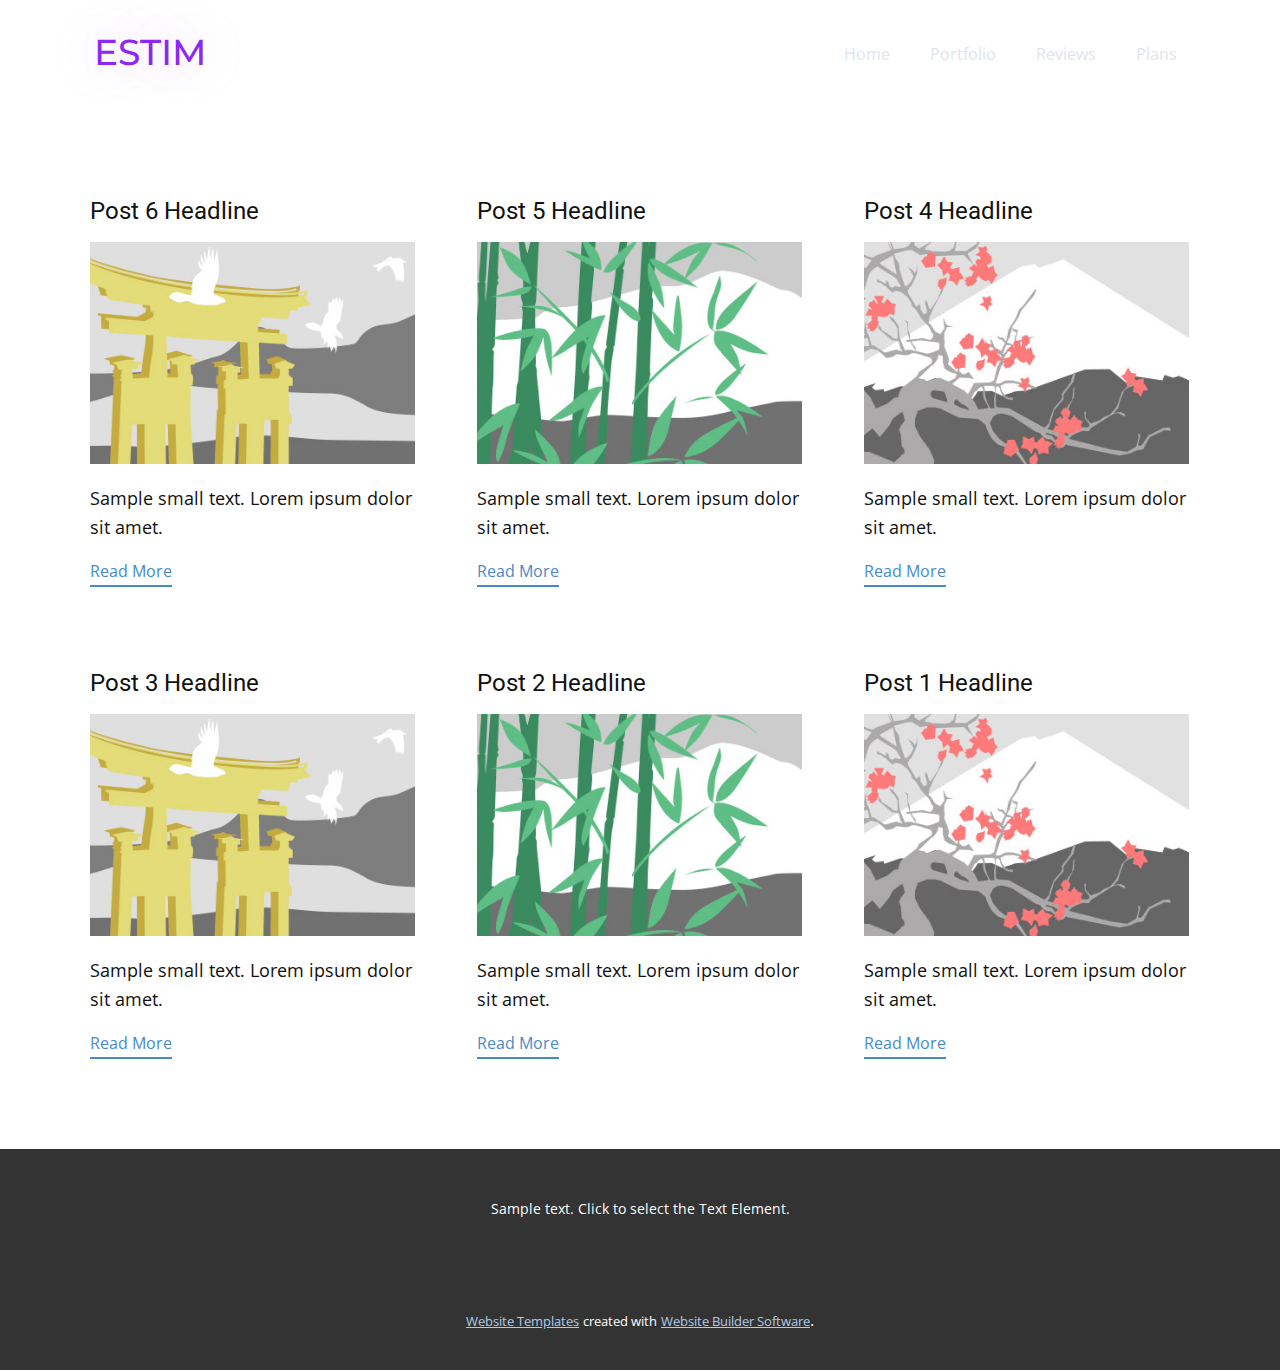
<file: blog/blog.html>
<!DOCTYPE html>
<html style="font-size: 16px;" lang="en"><head>
    <meta name="viewport" content="width=device-width, initial-scale=1.0">
    <meta charset="utf-8">
    <meta name="keywords" content="">
    <meta name="description" content="">
    <title>Blog</title>
    <link rel="stylesheet" href="../nicepage.css" media="screen">
<link rel="stylesheet" href="../Blog-Template.css" media="screen">
    <script class="u-script" type="text/javascript" src="../jquery.js" defer=""></script>
    <script class="u-script" type="text/javascript" src="../nicepage.js" defer=""></script>
    <meta name="generator" content="Nicepage 5.21.3, nicepage.com">
    <link id="u-theme-google-font" rel="stylesheet" href="https://fonts.googleapis.com/css?family=Roboto:100,100i,300,300i,400,400i,500,500i,700,700i,900,900i|Open+Sans:300,300i,400,400i,500,500i,600,600i,700,700i,800,800i">
    <link id="u-page-google-font" rel="stylesheet" href="https://fonts.googleapis.com/css?family=Montserrat:100,100i,200,200i,300,300i,400,400i,500,500i,600,600i,700,700i,800,800i,900,900i">
    
    
    
    <script type="application/ld+json">{
		"@context": "http://schema.org",
		"@type": "Organization",
		"name": ""
}</script>
    <meta name="theme-color" content="#478ac9">
  <meta data-intl-tel-input-cdn-path="intlTelInput/"></head>
  <body data-path-to-root="./" data-include-products="false" class="u-body u-xl-mode" data-lang="en"><header class="u-clearfix u-header u-header" id="sec-de26"><div class="u-clearfix u-sheet u-sheet-1">
        <p class="u-custom-font u-font-montserrat u-text u-text-custom-color-3 u-text-default u-text-1">ESTIM</p>
        <nav class="u-menu u-menu-one-level u-offcanvas u-menu-1">
          <div class="menu-collapse" style="font-size: 1rem; letter-spacing: 0px;">
            <a class="u-button-style u-custom-left-right-menu-spacing u-custom-padding-bottom u-custom-text-active-color u-custom-text-color u-custom-text-hover-color u-custom-top-bottom-menu-spacing u-nav-link u-text-active-palette-1-base u-text-custom-color-3 u-text-hover-palette-2-base" href="#" style="">
              <svg class="u-svg-link" viewBox="0 0 24 24"><use xmlns:xlink="http://www.w3.org/1999/xlink" xlink:href="#menu-hamburger"></use></svg>
              <svg class="u-svg-content" version="1.1" id="menu-hamburger" viewBox="0 0 16 16" x="0px" y="0px" xmlns:xlink="http://www.w3.org/1999/xlink" xmlns="http://www.w3.org/2000/svg"><g><rect y="1" width="16" height="2"></rect><rect y="7" width="16" height="2"></rect><rect y="13" width="16" height="2"></rect>
</g></svg>
            </a>
          </div>
          <div class="u-custom-menu u-nav-container">
            <ul class="u-nav u-unstyled u-nav-1"><li class="u-nav-item"><a class="u-button-style u-nav-link u-text-active-custom-color-3 u-text-hover-custom-color-3 u-text-palette-5-light-2" href="../Home.html" style="padding: 10px 20px;">Home</a>
</li><li class="u-nav-item"><a class="u-button-style u-nav-link u-text-active-custom-color-3 u-text-hover-custom-color-3 u-text-palette-5-light-2" href="../Home.html#carousel_c303" style="padding: 10px 20px;">Portfolio</a>
</li><li class="u-nav-item"><a class="u-button-style u-nav-link u-text-active-custom-color-3 u-text-hover-custom-color-3 u-text-palette-5-light-2" href="../Home.html#sec-40f0" style="padding: 10px 20px;">Reviews</a>
</li><li class="u-nav-item"><a class="u-button-style u-nav-link u-text-active-custom-color-3 u-text-hover-custom-color-3 u-text-palette-5-light-2" href="../Home.html#sec-a045" style="padding: 10px 20px;">Plans</a>
</li></ul>
          </div>
          <div class="u-custom-menu u-nav-container-collapse">
            <div class="u-black u-container-style u-inner-container-layout u-opacity u-opacity-95 u-sidenav">
              <div class="u-inner-container-layout u-sidenav-overflow">
                <div class="u-menu-close"></div>
                <ul class="u-align-center u-nav u-popupmenu-items u-unstyled u-nav-2"><li class="u-nav-item"><a class="u-button-style u-nav-link" href="../Home.html">Home</a>
</li><li class="u-nav-item"><a class="u-button-style u-nav-link" href="../Home.html#carousel_c303">Portfolio</a>
</li><li class="u-nav-item"><a class="u-button-style u-nav-link" href="../Home.html#sec-40f0">Reviews</a>
</li><li class="u-nav-item"><a class="u-button-style u-nav-link" href="../Home.html#sec-a045">Plans</a>
</li></ul>
              </div>
            </div>
            <div class="u-black u-menu-overlay u-opacity u-opacity-70"></div>
          </div>
        </nav>
      </div></header>
    <section class="u-clearfix u-section-1" id="sec-04c1">
      <div class="u-clearfix u-sheet u-valign-middle u-sheet-1"><!--blog--><!--blog_options_json--><!--{"type":"Recent","source":"","tags":"","count":""}--><!--/blog_options_json-->
        <div class="u-blog u-expanded-width u-repeater u-repeater-1"><!--blog_post-->
          <div class="u-blog-post u-container-style u-repeater-item u-white u-repeater-item-1">
            <div class="u-container-layout u-similar-container u-valign-top u-container-layout-1"><!--blog_post_header-->
              <h4 class="u-blog-control u-text u-text-1">
                <a class="u-post-header-link" href="../blog/post-5.html">Post 6 Headline</a>
              </h4><!--/blog_post_header--><!--blog_post_image-->
              <a class="u-post-header-link" href="../blog/post-5.html"><img alt="" class="u-blog-control u-expanded-width u-image u-image-default u-image-1" src="../images/8ad73f3c.jpeg"></a><!--/blog_post_image--><!--blog_post_content-->
              <div class="u-blog-control u-post-content u-text u-text-2 fr-view">Sample small text. Lorem ipsum dolor sit amet.</div><!--/blog_post_content--><!--blog_post_readmore-->
              <a href="../blog/post-5.html" class="u-blog-control u-border-2 u-border-palette-1-base u-btn u-btn-rectangle u-button-style u-none u-btn-1"><!--blog_post_readmore_content--><!--options_json--><!--{"content":"","defaultValue":"Read More"}--><!--/options_json-->Read More<!--/blog_post_readmore_content--></a><!--/blog_post_readmore-->
            </div>
          </div><div class="u-blog-post u-container-style u-repeater-item u-video-cover u-white">
            <div class="u-container-layout u-similar-container u-valign-top u-container-layout-2"><!--blog_post_header-->
              <h4 class="u-blog-control u-text u-text-3">
                <a class="u-post-header-link" href="../blog/post-4.html">Post 5 Headline</a>
              </h4><!--/blog_post_header--><!--blog_post_image-->
              <a class="u-post-header-link" href="../blog/post-4.html"><img alt="" class="u-blog-control u-expanded-width u-image u-image-default u-image-2" src="../images/68f64b9d.jpeg"></a><!--/blog_post_image--><!--blog_post_content-->
              <div class="u-blog-control u-post-content u-text u-text-4 fr-view">Sample small text. Lorem ipsum dolor sit amet.</div><!--/blog_post_content--><!--blog_post_readmore-->
              <a href="../blog/post-4.html" class="u-blog-control u-border-2 u-border-palette-1-base u-btn u-btn-rectangle u-button-style u-none u-btn-2"><!--blog_post_readmore_content--><!--options_json--><!--{"content":"","defaultValue":"Read More"}--><!--/options_json-->Read More<!--/blog_post_readmore_content--></a><!--/blog_post_readmore-->
            </div>
          </div><div class="u-blog-post u-container-style u-repeater-item u-video-cover u-white">
            <div class="u-container-layout u-similar-container u-valign-top u-container-layout-3"><!--blog_post_header-->
              <h4 class="u-blog-control u-text u-text-5">
                <a class="u-post-header-link" href="../blog/post-3.html">Post 4 Headline</a>
              </h4><!--/blog_post_header--><!--blog_post_image-->
              <a class="u-post-header-link" href="../blog/post-3.html"><img alt="" class="u-blog-control u-expanded-width u-image u-image-default u-image-3" src="../images/0fd3416c.jpeg"></a><!--/blog_post_image--><!--blog_post_content-->
              <div class="u-blog-control u-post-content u-text u-text-6 fr-view">Sample small text. Lorem ipsum dolor sit amet.</div><!--/blog_post_content--><!--blog_post_readmore-->
              <a href="../blog/post-3.html" class="u-blog-control u-border-2 u-border-palette-1-base u-btn u-btn-rectangle u-button-style u-none u-btn-3"><!--blog_post_readmore_content--><!--options_json--><!--{"content":"","defaultValue":"Read More"}--><!--/options_json-->Read More<!--/blog_post_readmore_content--></a><!--/blog_post_readmore-->
            </div>
          </div><div class="u-blog-post u-container-style u-repeater-item u-white u-repeater-item-1">
            <div class="u-container-layout u-similar-container u-valign-top u-container-layout-1"><!--blog_post_header-->
              <h4 class="u-blog-control u-text u-text-1">
                <a class="u-post-header-link" href="../blog/post-2.html">Post 3 Headline</a>
              </h4><!--/blog_post_header--><!--blog_post_image-->
              <a class="u-post-header-link" href="../blog/post-2.html"><img alt="" class="u-blog-control u-expanded-width u-image u-image-default u-image-1" src="../images/8ad73f3c.jpeg"></a><!--/blog_post_image--><!--blog_post_content-->
              <div class="u-blog-control u-post-content u-text u-text-2 fr-view">Sample small text. Lorem ipsum dolor sit amet.</div><!--/blog_post_content--><!--blog_post_readmore-->
              <a href="../blog/post-2.html" class="u-blog-control u-border-2 u-border-palette-1-base u-btn u-btn-rectangle u-button-style u-none u-btn-1"><!--blog_post_readmore_content--><!--options_json--><!--{"content":"","defaultValue":"Read More"}--><!--/options_json-->Read More<!--/blog_post_readmore_content--></a><!--/blog_post_readmore-->
            </div>
          </div><div class="u-blog-post u-container-style u-repeater-item u-video-cover u-white">
            <div class="u-container-layout u-similar-container u-valign-top u-container-layout-2"><!--blog_post_header-->
              <h4 class="u-blog-control u-text u-text-3">
                <a class="u-post-header-link" href="../blog/post-1.html">Post 2 Headline</a>
              </h4><!--/blog_post_header--><!--blog_post_image-->
              <a class="u-post-header-link" href="../blog/post-1.html"><img alt="" class="u-blog-control u-expanded-width u-image u-image-default u-image-2" src="../images/68f64b9d.jpeg"></a><!--/blog_post_image--><!--blog_post_content-->
              <div class="u-blog-control u-post-content u-text u-text-4 fr-view">Sample small text. Lorem ipsum dolor sit amet.</div><!--/blog_post_content--><!--blog_post_readmore-->
              <a href="../blog/post-1.html" class="u-blog-control u-border-2 u-border-palette-1-base u-btn u-btn-rectangle u-button-style u-none u-btn-2"><!--blog_post_readmore_content--><!--options_json--><!--{"content":"","defaultValue":"Read More"}--><!--/options_json-->Read More<!--/blog_post_readmore_content--></a><!--/blog_post_readmore-->
            </div>
          </div><div class="u-blog-post u-container-style u-repeater-item u-video-cover u-white">
            <div class="u-container-layout u-similar-container u-valign-top u-container-layout-3"><!--blog_post_header-->
              <h4 class="u-blog-control u-text u-text-5">
                <a class="u-post-header-link" href="../blog/post.html">Post 1 Headline</a>
              </h4><!--/blog_post_header--><!--blog_post_image-->
              <a class="u-post-header-link" href="../blog/post.html"><img alt="" class="u-blog-control u-expanded-width u-image u-image-default u-image-3" src="../images/0fd3416c.jpeg"></a><!--/blog_post_image--><!--blog_post_content-->
              <div class="u-blog-control u-post-content u-text u-text-6 fr-view">Sample small text. Lorem ipsum dolor sit amet.</div><!--/blog_post_content--><!--blog_post_readmore-->
              <a href="../blog/post.html" class="u-blog-control u-border-2 u-border-palette-1-base u-btn u-btn-rectangle u-button-style u-none u-btn-3"><!--blog_post_readmore_content--><!--options_json--><!--{"content":"","defaultValue":"Read More"}--><!--/options_json-->Read More<!--/blog_post_readmore_content--></a><!--/blog_post_readmore-->
            </div>
          </div><!--/blog_post--><!--blog_post-->
          <!--/blog_post--><!--blog_post-->
          <!--/blog_post-->
        </div><!--/blog-->
      </div>
    </section>
    
    
    
    <footer class="u-align-center u-clearfix u-footer u-grey-80 u-footer" id="sec-dd92"><div class="u-clearfix u-sheet u-sheet-1">
        <p class="u-small-text u-text u-text-variant u-text-1">Sample text. Click to select the Text Element.</p>
      </div></footer>
    <section class="u-backlink u-clearfix u-grey-80">
      <a class="u-link" href="https://nicepage.com/website-templates" target="_blank">
        <span>Website Templates</span>
      </a>
      <p class="u-text">
        <span>created with</span>
      </p>
      <a class="u-link" href="" target="_blank">
        <span>Website Builder Software</span>
      </a>. 
    </section>
  
</body></html>
</file>
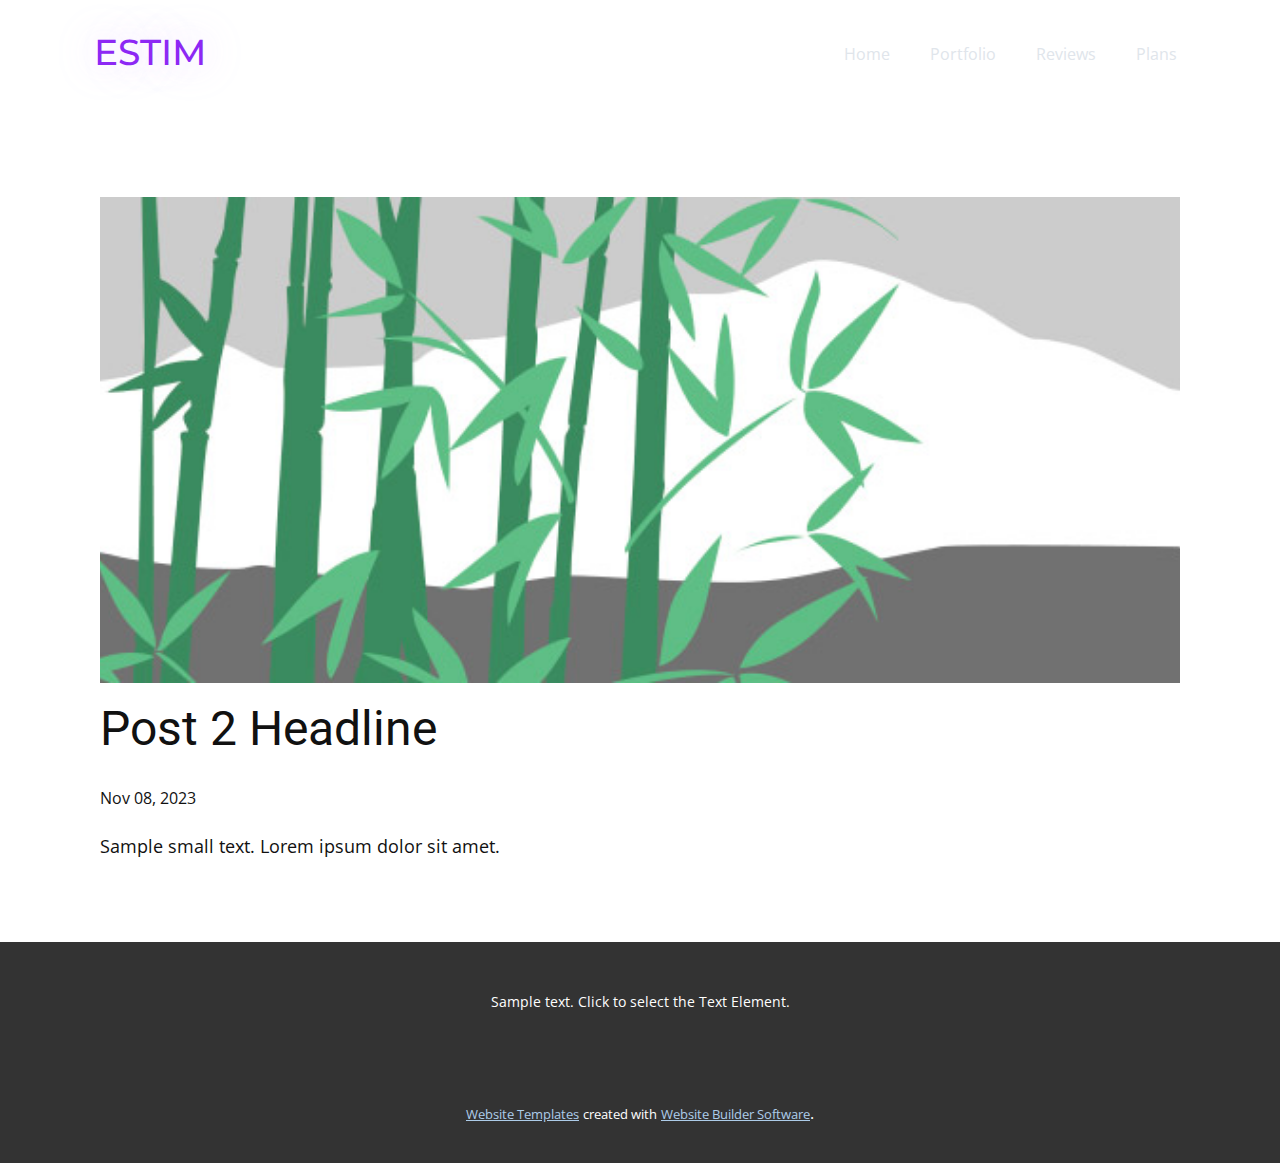
<file: blog/post-1.html>
<!DOCTYPE html>
<html style="font-size: 16px;" lang="en"><head>
    <meta name="viewport" content="width=device-width, initial-scale=1.0">
    <meta charset="utf-8">
    <meta name="keywords" content="Post 1 Headline">
    <meta name="description" content="">
    <title>Post 2 Headline</title>
    <link rel="stylesheet" href="../nicepage.css" media="screen">
<link rel="stylesheet" href="../Post-Template.css" media="screen">
    <script class="u-script" type="text/javascript" src="../jquery.js" defer=""></script>
    <script class="u-script" type="text/javascript" src="../nicepage.js" defer=""></script>
    <meta name="generator" content="Nicepage 5.21.3, nicepage.com">
    <link id="u-theme-google-font" rel="stylesheet" href="https://fonts.googleapis.com/css?family=Roboto:100,100i,300,300i,400,400i,500,500i,700,700i,900,900i|Open+Sans:300,300i,400,400i,500,500i,600,600i,700,700i,800,800i">
    <link id="u-page-google-font" rel="stylesheet" href="https://fonts.googleapis.com/css?family=Montserrat:100,100i,200,200i,300,300i,400,400i,500,500i,600,600i,700,700i,800,800i,900,900i">
    
    
    
    <script type="application/ld+json">{
		"@context": "http://schema.org",
		"@type": "Organization",
		"name": ""
}</script>
    <meta name="theme-color" content="#478ac9">
  <meta data-intl-tel-input-cdn-path="intlTelInput/"></head>
  <body data-path-to-root="./" data-include-products="false" class="u-body u-xl-mode" data-lang="en"><header class="u-clearfix u-header u-header" id="sec-de26"><div class="u-clearfix u-sheet u-sheet-1">
        <p class="u-custom-font u-font-montserrat u-text u-text-custom-color-3 u-text-default u-text-1">ESTIM</p>
        <nav class="u-menu u-menu-one-level u-offcanvas u-menu-1">
          <div class="menu-collapse" style="font-size: 1rem; letter-spacing: 0px;">
            <a class="u-button-style u-custom-left-right-menu-spacing u-custom-padding-bottom u-custom-text-active-color u-custom-text-color u-custom-text-hover-color u-custom-top-bottom-menu-spacing u-nav-link u-text-active-palette-1-base u-text-custom-color-3 u-text-hover-palette-2-base" href="#" style="">
              <svg class="u-svg-link" viewBox="0 0 24 24"><use xmlns:xlink="http://www.w3.org/1999/xlink" xlink:href="#menu-hamburger"></use></svg>
              <svg class="u-svg-content" version="1.1" id="menu-hamburger" viewBox="0 0 16 16" x="0px" y="0px" xmlns:xlink="http://www.w3.org/1999/xlink" xmlns="http://www.w3.org/2000/svg"><g><rect y="1" width="16" height="2"></rect><rect y="7" width="16" height="2"></rect><rect y="13" width="16" height="2"></rect>
</g></svg>
            </a>
          </div>
          <div class="u-custom-menu u-nav-container">
            <ul class="u-nav u-unstyled u-nav-1"><li class="u-nav-item"><a class="u-button-style u-nav-link u-text-active-custom-color-3 u-text-hover-custom-color-3 u-text-palette-5-light-2" href="../Home.html" style="padding: 10px 20px;">Home</a>
</li><li class="u-nav-item"><a class="u-button-style u-nav-link u-text-active-custom-color-3 u-text-hover-custom-color-3 u-text-palette-5-light-2" href="../Home.html#carousel_c303" style="padding: 10px 20px;">Portfolio</a>
</li><li class="u-nav-item"><a class="u-button-style u-nav-link u-text-active-custom-color-3 u-text-hover-custom-color-3 u-text-palette-5-light-2" href="../Home.html#sec-40f0" style="padding: 10px 20px;">Reviews</a>
</li><li class="u-nav-item"><a class="u-button-style u-nav-link u-text-active-custom-color-3 u-text-hover-custom-color-3 u-text-palette-5-light-2" href="../Home.html#sec-a045" style="padding: 10px 20px;">Plans</a>
</li></ul>
          </div>
          <div class="u-custom-menu u-nav-container-collapse">
            <div class="u-black u-container-style u-inner-container-layout u-opacity u-opacity-95 u-sidenav">
              <div class="u-inner-container-layout u-sidenav-overflow">
                <div class="u-menu-close"></div>
                <ul class="u-align-center u-nav u-popupmenu-items u-unstyled u-nav-2"><li class="u-nav-item"><a class="u-button-style u-nav-link" href="../Home.html">Home</a>
</li><li class="u-nav-item"><a class="u-button-style u-nav-link" href="../Home.html#carousel_c303">Portfolio</a>
</li><li class="u-nav-item"><a class="u-button-style u-nav-link" href="../Home.html#sec-40f0">Reviews</a>
</li><li class="u-nav-item"><a class="u-button-style u-nav-link" href="../Home.html#sec-a045">Plans</a>
</li></ul>
              </div>
            </div>
            <div class="u-black u-menu-overlay u-opacity u-opacity-70"></div>
          </div>
        </nav>
      </div></header>
    <section class="u-align-center u-clearfix u-section-1" id="sec-1f1c">
      <div class="u-clearfix u-sheet u-valign-middle-md u-valign-middle-sm u-valign-middle-xs u-sheet-1"><!--post_details--><!--post_details_options_json--><!--{"source":""}--><!--/post_details_options_json--><!--blog_post-->
        <div class="u-container-style u-expanded-width u-post-details u-post-details-1">
          <div class="u-container-layout u-valign-middle u-container-layout-1"><!--blog_post_image-->
            <img alt="" class="u-blog-control u-expanded-width u-image u-image-default u-image-1" src="../images/68f64b9d.jpeg"><!--/blog_post_image--><!--blog_post_header-->
            <h2 class="u-blog-control u-text u-text-1">Post 2 Headline</h2><!--/blog_post_header--><!--blog_post_metadata-->
            <div class="u-blog-control u-metadata u-metadata-1"><!--blog_post_metadata_date-->
              <span class="u-meta-date u-meta-icon">Nov 08, 2023</span><!--/blog_post_metadata_date--><!--blog_post_metadata_category-->
              <!--/blog_post_metadata_category--><!--blog_post_metadata_comments-->
              <!--/blog_post_metadata_comments-->
            </div><!--/blog_post_metadata--><!--blog_post_content-->
            <div class="u-align-justify u-blog-control u-post-content u-text u-text-2 fr-view">
  Sample small text. Lorem ipsum dolor sit amet.
  </div><!--/blog_post_content-->
          </div>
        </div><!--/blog_post--><!--/post_details-->
      </div>
    </section>
    
    
    
    <footer class="u-align-center u-clearfix u-footer u-grey-80 u-footer" id="sec-dd92"><div class="u-clearfix u-sheet u-sheet-1">
        <p class="u-small-text u-text u-text-variant u-text-1">Sample text. Click to select the Text Element.</p>
      </div></footer>
    <section class="u-backlink u-clearfix u-grey-80">
      <a class="u-link" href="https://nicepage.com/website-templates" target="_blank">
        <span>Website Templates</span>
      </a>
      <p class="u-text">
        <span>created with</span>
      </p>
      <a class="u-link" href="" target="_blank">
        <span>Website Builder Software</span>
      </a>. 
    </section>
  
</body></html>
</file>
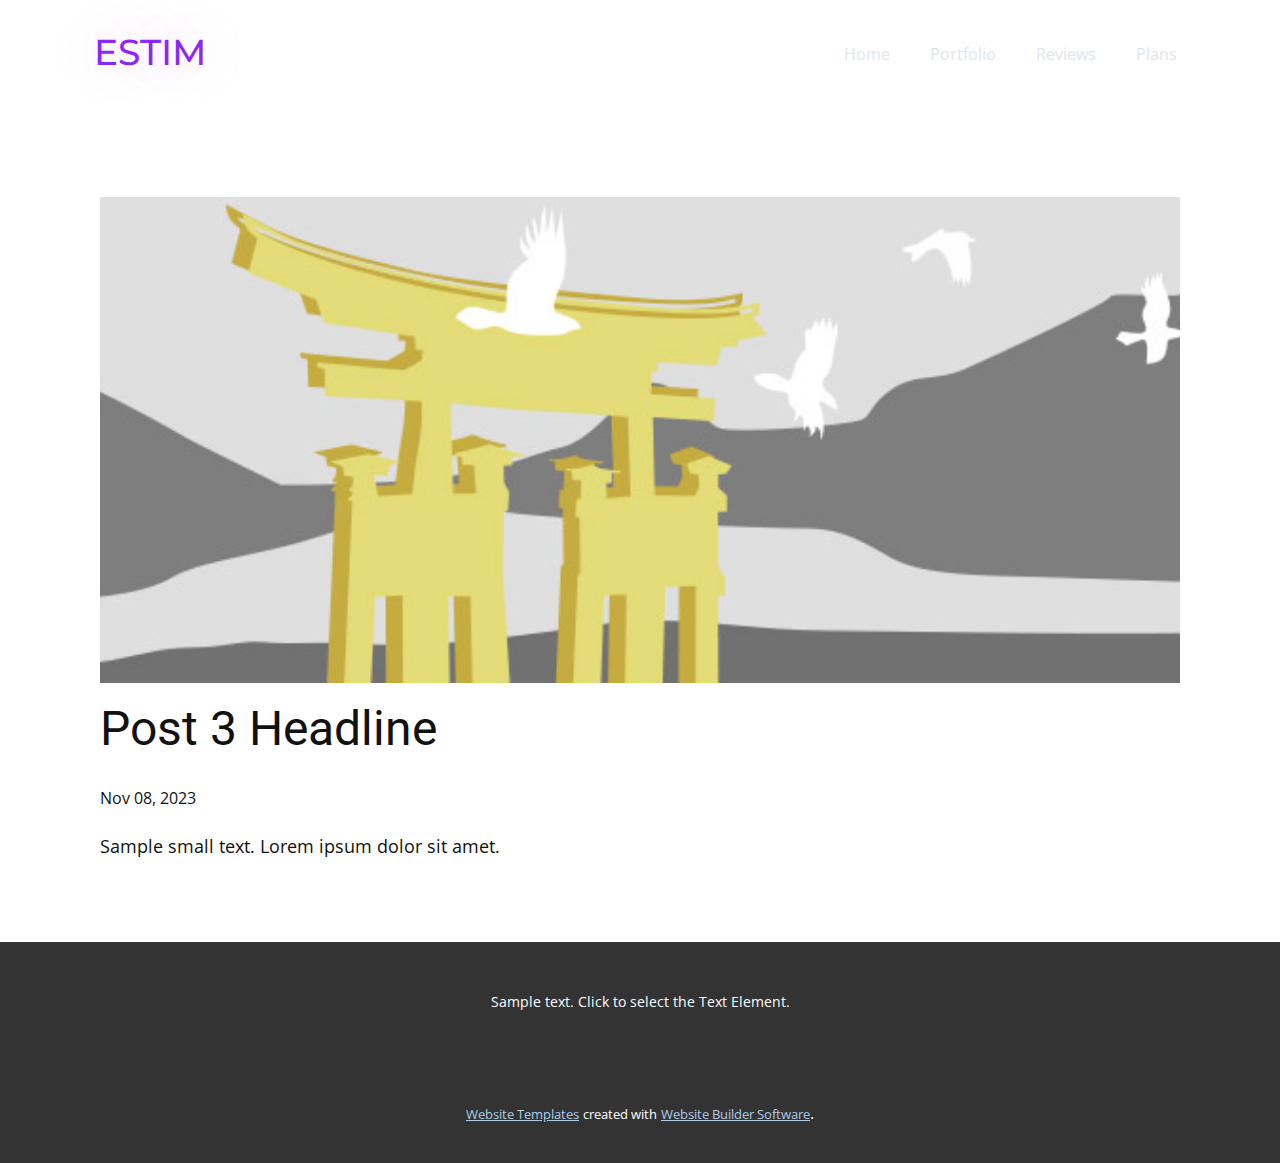
<file: blog/post-2.html>
<!DOCTYPE html>
<html style="font-size: 16px;" lang="en"><head>
    <meta name="viewport" content="width=device-width, initial-scale=1.0">
    <meta charset="utf-8">
    <meta name="keywords" content="Post 1 Headline">
    <meta name="description" content="">
    <title>Post 3 Headline</title>
    <link rel="stylesheet" href="../nicepage.css" media="screen">
<link rel="stylesheet" href="../Post-Template.css" media="screen">
    <script class="u-script" type="text/javascript" src="../jquery.js" defer=""></script>
    <script class="u-script" type="text/javascript" src="../nicepage.js" defer=""></script>
    <meta name="generator" content="Nicepage 5.21.3, nicepage.com">
    <link id="u-theme-google-font" rel="stylesheet" href="https://fonts.googleapis.com/css?family=Roboto:100,100i,300,300i,400,400i,500,500i,700,700i,900,900i|Open+Sans:300,300i,400,400i,500,500i,600,600i,700,700i,800,800i">
    <link id="u-page-google-font" rel="stylesheet" href="https://fonts.googleapis.com/css?family=Montserrat:100,100i,200,200i,300,300i,400,400i,500,500i,600,600i,700,700i,800,800i,900,900i">
    
    
    
    <script type="application/ld+json">{
		"@context": "http://schema.org",
		"@type": "Organization",
		"name": ""
}</script>
    <meta name="theme-color" content="#478ac9">
  <meta data-intl-tel-input-cdn-path="intlTelInput/"></head>
  <body data-path-to-root="./" data-include-products="false" class="u-body u-xl-mode" data-lang="en"><header class="u-clearfix u-header u-header" id="sec-de26"><div class="u-clearfix u-sheet u-sheet-1">
        <p class="u-custom-font u-font-montserrat u-text u-text-custom-color-3 u-text-default u-text-1">ESTIM</p>
        <nav class="u-menu u-menu-one-level u-offcanvas u-menu-1">
          <div class="menu-collapse" style="font-size: 1rem; letter-spacing: 0px;">
            <a class="u-button-style u-custom-left-right-menu-spacing u-custom-padding-bottom u-custom-text-active-color u-custom-text-color u-custom-text-hover-color u-custom-top-bottom-menu-spacing u-nav-link u-text-active-palette-1-base u-text-custom-color-3 u-text-hover-palette-2-base" href="#" style="">
              <svg class="u-svg-link" viewBox="0 0 24 24"><use xmlns:xlink="http://www.w3.org/1999/xlink" xlink:href="#menu-hamburger"></use></svg>
              <svg class="u-svg-content" version="1.1" id="menu-hamburger" viewBox="0 0 16 16" x="0px" y="0px" xmlns:xlink="http://www.w3.org/1999/xlink" xmlns="http://www.w3.org/2000/svg"><g><rect y="1" width="16" height="2"></rect><rect y="7" width="16" height="2"></rect><rect y="13" width="16" height="2"></rect>
</g></svg>
            </a>
          </div>
          <div class="u-custom-menu u-nav-container">
            <ul class="u-nav u-unstyled u-nav-1"><li class="u-nav-item"><a class="u-button-style u-nav-link u-text-active-custom-color-3 u-text-hover-custom-color-3 u-text-palette-5-light-2" href="../Home.html" style="padding: 10px 20px;">Home</a>
</li><li class="u-nav-item"><a class="u-button-style u-nav-link u-text-active-custom-color-3 u-text-hover-custom-color-3 u-text-palette-5-light-2" href="../Home.html#carousel_c303" style="padding: 10px 20px;">Portfolio</a>
</li><li class="u-nav-item"><a class="u-button-style u-nav-link u-text-active-custom-color-3 u-text-hover-custom-color-3 u-text-palette-5-light-2" href="../Home.html#sec-40f0" style="padding: 10px 20px;">Reviews</a>
</li><li class="u-nav-item"><a class="u-button-style u-nav-link u-text-active-custom-color-3 u-text-hover-custom-color-3 u-text-palette-5-light-2" href="../Home.html#sec-a045" style="padding: 10px 20px;">Plans</a>
</li></ul>
          </div>
          <div class="u-custom-menu u-nav-container-collapse">
            <div class="u-black u-container-style u-inner-container-layout u-opacity u-opacity-95 u-sidenav">
              <div class="u-inner-container-layout u-sidenav-overflow">
                <div class="u-menu-close"></div>
                <ul class="u-align-center u-nav u-popupmenu-items u-unstyled u-nav-2"><li class="u-nav-item"><a class="u-button-style u-nav-link" href="../Home.html">Home</a>
</li><li class="u-nav-item"><a class="u-button-style u-nav-link" href="../Home.html#carousel_c303">Portfolio</a>
</li><li class="u-nav-item"><a class="u-button-style u-nav-link" href="../Home.html#sec-40f0">Reviews</a>
</li><li class="u-nav-item"><a class="u-button-style u-nav-link" href="../Home.html#sec-a045">Plans</a>
</li></ul>
              </div>
            </div>
            <div class="u-black u-menu-overlay u-opacity u-opacity-70"></div>
          </div>
        </nav>
      </div></header>
    <section class="u-align-center u-clearfix u-section-1" id="sec-1f1c">
      <div class="u-clearfix u-sheet u-valign-middle-md u-valign-middle-sm u-valign-middle-xs u-sheet-1"><!--post_details--><!--post_details_options_json--><!--{"source":""}--><!--/post_details_options_json--><!--blog_post-->
        <div class="u-container-style u-expanded-width u-post-details u-post-details-1">
          <div class="u-container-layout u-valign-middle u-container-layout-1"><!--blog_post_image-->
            <img alt="" class="u-blog-control u-expanded-width u-image u-image-default u-image-1" src="../images/8ad73f3c.jpeg"><!--/blog_post_image--><!--blog_post_header-->
            <h2 class="u-blog-control u-text u-text-1">Post 3 Headline</h2><!--/blog_post_header--><!--blog_post_metadata-->
            <div class="u-blog-control u-metadata u-metadata-1"><!--blog_post_metadata_date-->
              <span class="u-meta-date u-meta-icon">Nov 08, 2023</span><!--/blog_post_metadata_date--><!--blog_post_metadata_category-->
              <!--/blog_post_metadata_category--><!--blog_post_metadata_comments-->
              <!--/blog_post_metadata_comments-->
            </div><!--/blog_post_metadata--><!--blog_post_content-->
            <div class="u-align-justify u-blog-control u-post-content u-text u-text-2 fr-view">
  Sample small text. Lorem ipsum dolor sit amet.
  </div><!--/blog_post_content-->
          </div>
        </div><!--/blog_post--><!--/post_details-->
      </div>
    </section>
    
    
    
    <footer class="u-align-center u-clearfix u-footer u-grey-80 u-footer" id="sec-dd92"><div class="u-clearfix u-sheet u-sheet-1">
        <p class="u-small-text u-text u-text-variant u-text-1">Sample text. Click to select the Text Element.</p>
      </div></footer>
    <section class="u-backlink u-clearfix u-grey-80">
      <a class="u-link" href="https://nicepage.com/website-templates" target="_blank">
        <span>Website Templates</span>
      </a>
      <p class="u-text">
        <span>created with</span>
      </p>
      <a class="u-link" href="" target="_blank">
        <span>Website Builder Software</span>
      </a>. 
    </section>
  
</body></html>
</file>
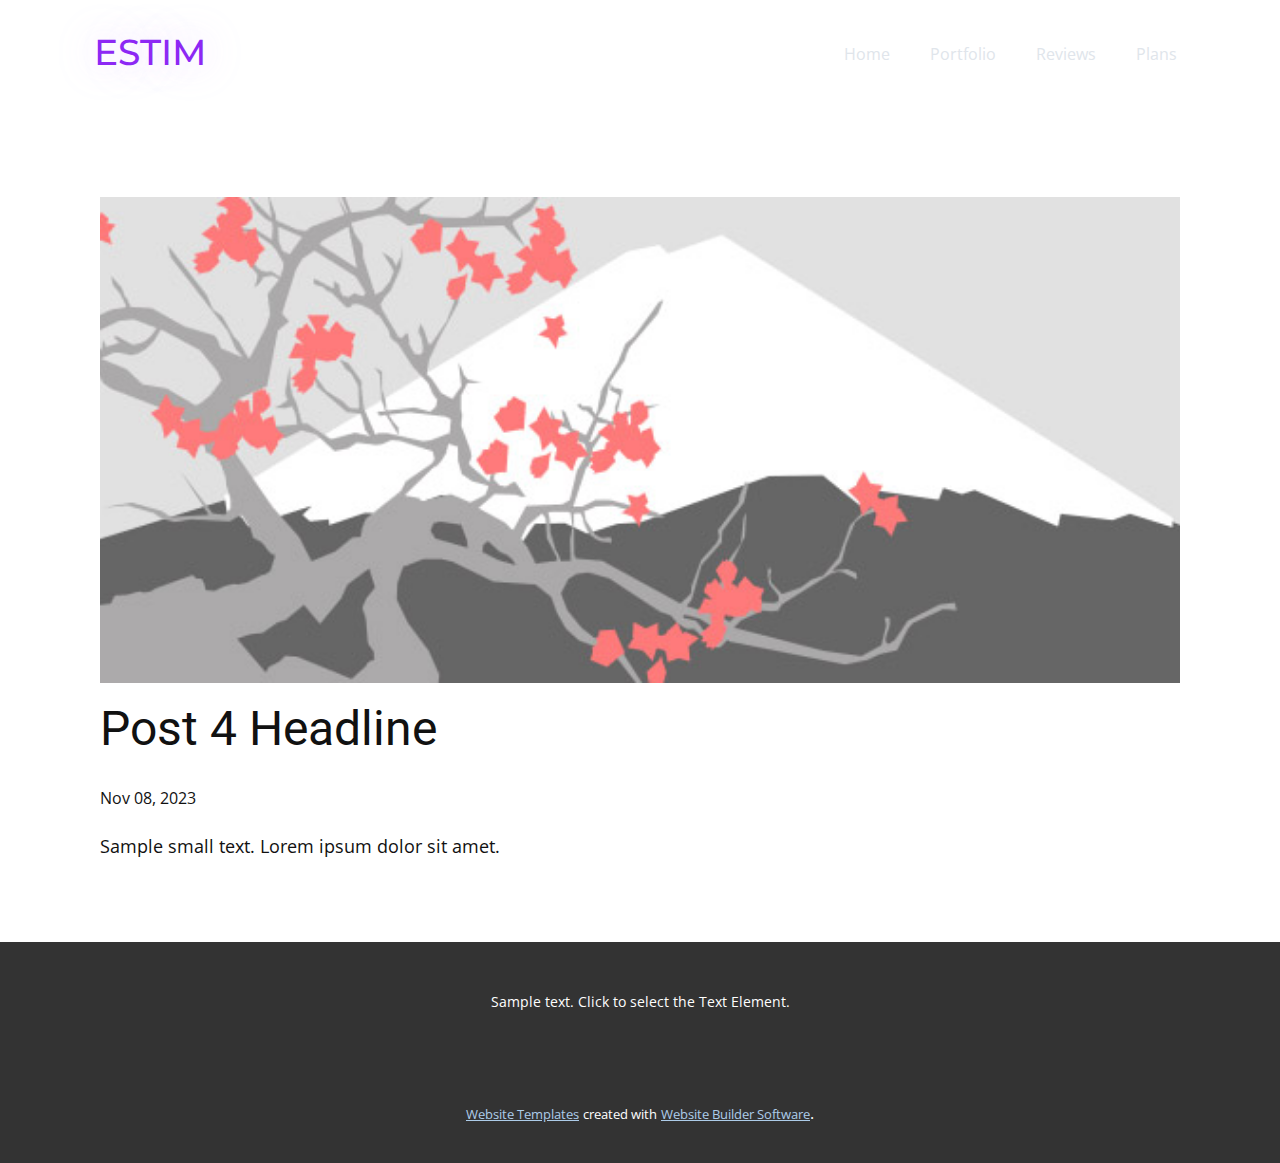
<file: blog/post-3.html>
<!DOCTYPE html>
<html style="font-size: 16px;" lang="en"><head>
    <meta name="viewport" content="width=device-width, initial-scale=1.0">
    <meta charset="utf-8">
    <meta name="keywords" content="Post 1 Headline">
    <meta name="description" content="">
    <title>Post 4 Headline</title>
    <link rel="stylesheet" href="../nicepage.css" media="screen">
<link rel="stylesheet" href="../Post-Template.css" media="screen">
    <script class="u-script" type="text/javascript" src="../jquery.js" defer=""></script>
    <script class="u-script" type="text/javascript" src="../nicepage.js" defer=""></script>
    <meta name="generator" content="Nicepage 5.21.3, nicepage.com">
    <link id="u-theme-google-font" rel="stylesheet" href="https://fonts.googleapis.com/css?family=Roboto:100,100i,300,300i,400,400i,500,500i,700,700i,900,900i|Open+Sans:300,300i,400,400i,500,500i,600,600i,700,700i,800,800i">
    <link id="u-page-google-font" rel="stylesheet" href="https://fonts.googleapis.com/css?family=Montserrat:100,100i,200,200i,300,300i,400,400i,500,500i,600,600i,700,700i,800,800i,900,900i">
    
    
    
    <script type="application/ld+json">{
		"@context": "http://schema.org",
		"@type": "Organization",
		"name": ""
}</script>
    <meta name="theme-color" content="#478ac9">
  <meta data-intl-tel-input-cdn-path="intlTelInput/"></head>
  <body data-path-to-root="./" data-include-products="false" class="u-body u-xl-mode" data-lang="en"><header class="u-clearfix u-header u-header" id="sec-de26"><div class="u-clearfix u-sheet u-sheet-1">
        <p class="u-custom-font u-font-montserrat u-text u-text-custom-color-3 u-text-default u-text-1">ESTIM</p>
        <nav class="u-menu u-menu-one-level u-offcanvas u-menu-1">
          <div class="menu-collapse" style="font-size: 1rem; letter-spacing: 0px;">
            <a class="u-button-style u-custom-left-right-menu-spacing u-custom-padding-bottom u-custom-text-active-color u-custom-text-color u-custom-text-hover-color u-custom-top-bottom-menu-spacing u-nav-link u-text-active-palette-1-base u-text-custom-color-3 u-text-hover-palette-2-base" href="#" style="">
              <svg class="u-svg-link" viewBox="0 0 24 24"><use xmlns:xlink="http://www.w3.org/1999/xlink" xlink:href="#menu-hamburger"></use></svg>
              <svg class="u-svg-content" version="1.1" id="menu-hamburger" viewBox="0 0 16 16" x="0px" y="0px" xmlns:xlink="http://www.w3.org/1999/xlink" xmlns="http://www.w3.org/2000/svg"><g><rect y="1" width="16" height="2"></rect><rect y="7" width="16" height="2"></rect><rect y="13" width="16" height="2"></rect>
</g></svg>
            </a>
          </div>
          <div class="u-custom-menu u-nav-container">
            <ul class="u-nav u-unstyled u-nav-1"><li class="u-nav-item"><a class="u-button-style u-nav-link u-text-active-custom-color-3 u-text-hover-custom-color-3 u-text-palette-5-light-2" href="../Home.html" style="padding: 10px 20px;">Home</a>
</li><li class="u-nav-item"><a class="u-button-style u-nav-link u-text-active-custom-color-3 u-text-hover-custom-color-3 u-text-palette-5-light-2" href="../Home.html#carousel_c303" style="padding: 10px 20px;">Portfolio</a>
</li><li class="u-nav-item"><a class="u-button-style u-nav-link u-text-active-custom-color-3 u-text-hover-custom-color-3 u-text-palette-5-light-2" href="../Home.html#sec-40f0" style="padding: 10px 20px;">Reviews</a>
</li><li class="u-nav-item"><a class="u-button-style u-nav-link u-text-active-custom-color-3 u-text-hover-custom-color-3 u-text-palette-5-light-2" href="../Home.html#sec-a045" style="padding: 10px 20px;">Plans</a>
</li></ul>
          </div>
          <div class="u-custom-menu u-nav-container-collapse">
            <div class="u-black u-container-style u-inner-container-layout u-opacity u-opacity-95 u-sidenav">
              <div class="u-inner-container-layout u-sidenav-overflow">
                <div class="u-menu-close"></div>
                <ul class="u-align-center u-nav u-popupmenu-items u-unstyled u-nav-2"><li class="u-nav-item"><a class="u-button-style u-nav-link" href="../Home.html">Home</a>
</li><li class="u-nav-item"><a class="u-button-style u-nav-link" href="../Home.html#carousel_c303">Portfolio</a>
</li><li class="u-nav-item"><a class="u-button-style u-nav-link" href="../Home.html#sec-40f0">Reviews</a>
</li><li class="u-nav-item"><a class="u-button-style u-nav-link" href="../Home.html#sec-a045">Plans</a>
</li></ul>
              </div>
            </div>
            <div class="u-black u-menu-overlay u-opacity u-opacity-70"></div>
          </div>
        </nav>
      </div></header>
    <section class="u-align-center u-clearfix u-section-1" id="sec-1f1c">
      <div class="u-clearfix u-sheet u-valign-middle-md u-valign-middle-sm u-valign-middle-xs u-sheet-1"><!--post_details--><!--post_details_options_json--><!--{"source":""}--><!--/post_details_options_json--><!--blog_post-->
        <div class="u-container-style u-expanded-width u-post-details u-post-details-1">
          <div class="u-container-layout u-valign-middle u-container-layout-1"><!--blog_post_image-->
            <img alt="" class="u-blog-control u-expanded-width u-image u-image-default u-image-1" src="../images/0fd3416c.jpeg"><!--/blog_post_image--><!--blog_post_header-->
            <h2 class="u-blog-control u-text u-text-1">Post 4 Headline</h2><!--/blog_post_header--><!--blog_post_metadata-->
            <div class="u-blog-control u-metadata u-metadata-1"><!--blog_post_metadata_date-->
              <span class="u-meta-date u-meta-icon">Nov 08, 2023</span><!--/blog_post_metadata_date--><!--blog_post_metadata_category-->
              <!--/blog_post_metadata_category--><!--blog_post_metadata_comments-->
              <!--/blog_post_metadata_comments-->
            </div><!--/blog_post_metadata--><!--blog_post_content-->
            <div class="u-align-justify u-blog-control u-post-content u-text u-text-2 fr-view">
  Sample small text. Lorem ipsum dolor sit amet.
  </div><!--/blog_post_content-->
          </div>
        </div><!--/blog_post--><!--/post_details-->
      </div>
    </section>
    
    
    
    <footer class="u-align-center u-clearfix u-footer u-grey-80 u-footer" id="sec-dd92"><div class="u-clearfix u-sheet u-sheet-1">
        <p class="u-small-text u-text u-text-variant u-text-1">Sample text. Click to select the Text Element.</p>
      </div></footer>
    <section class="u-backlink u-clearfix u-grey-80">
      <a class="u-link" href="https://nicepage.com/website-templates" target="_blank">
        <span>Website Templates</span>
      </a>
      <p class="u-text">
        <span>created with</span>
      </p>
      <a class="u-link" href="" target="_blank">
        <span>Website Builder Software</span>
      </a>. 
    </section>
  
</body></html>
</file>
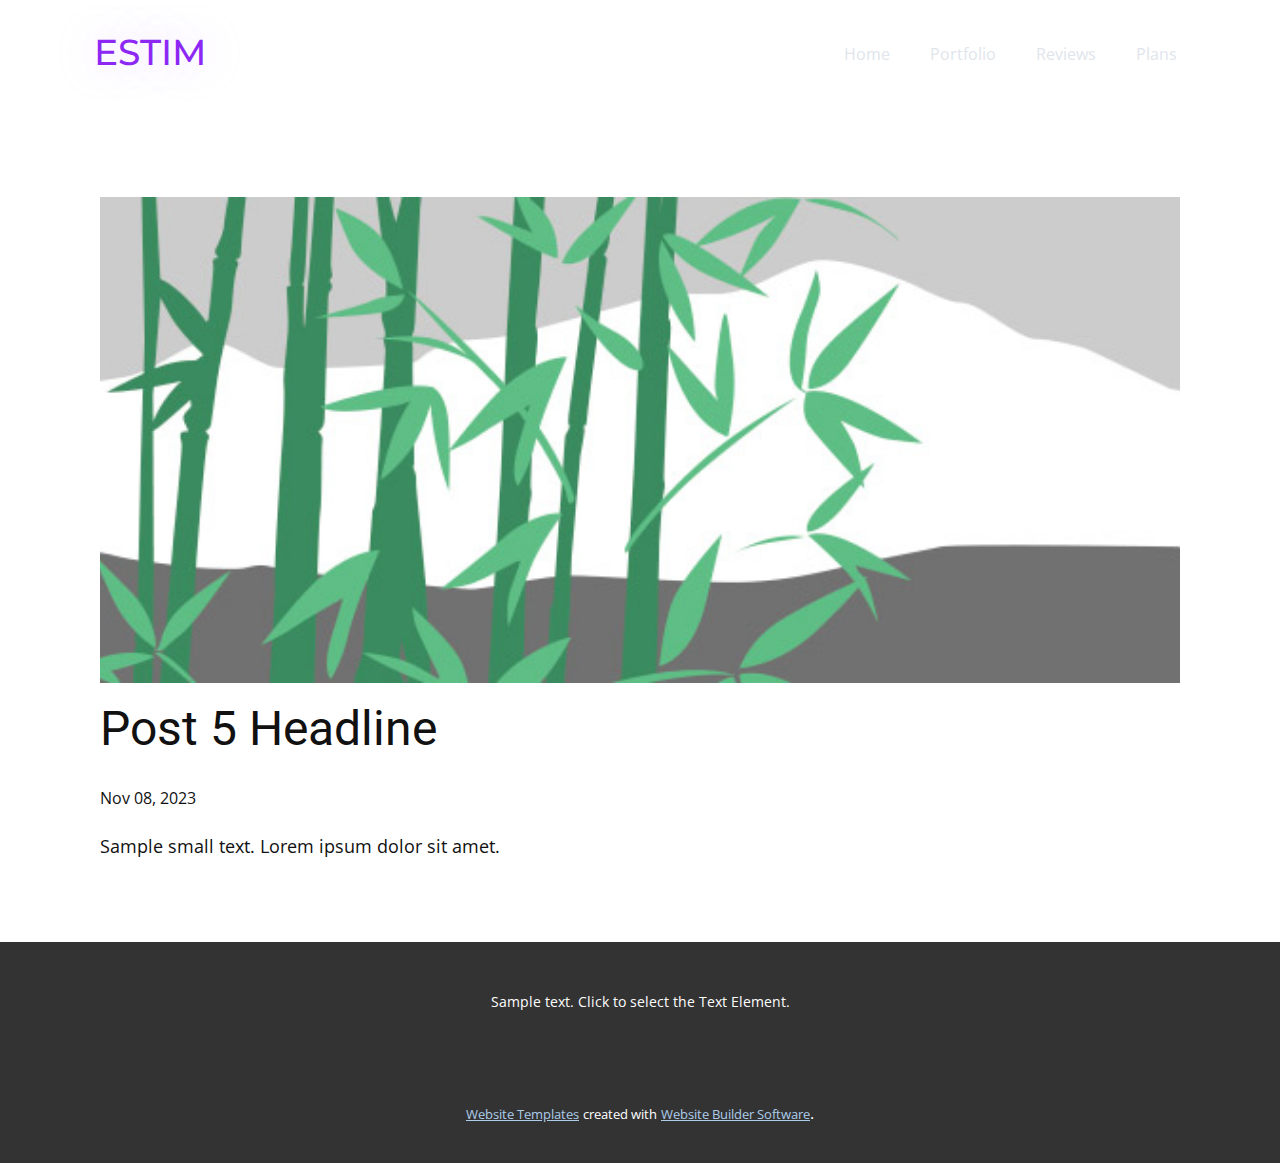
<file: blog/post-4.html>
<!DOCTYPE html>
<html style="font-size: 16px;" lang="en"><head>
    <meta name="viewport" content="width=device-width, initial-scale=1.0">
    <meta charset="utf-8">
    <meta name="keywords" content="Post 1 Headline">
    <meta name="description" content="">
    <title>Post 5 Headline</title>
    <link rel="stylesheet" href="../nicepage.css" media="screen">
<link rel="stylesheet" href="../Post-Template.css" media="screen">
    <script class="u-script" type="text/javascript" src="../jquery.js" defer=""></script>
    <script class="u-script" type="text/javascript" src="../nicepage.js" defer=""></script>
    <meta name="generator" content="Nicepage 5.21.3, nicepage.com">
    <link id="u-theme-google-font" rel="stylesheet" href="https://fonts.googleapis.com/css?family=Roboto:100,100i,300,300i,400,400i,500,500i,700,700i,900,900i|Open+Sans:300,300i,400,400i,500,500i,600,600i,700,700i,800,800i">
    <link id="u-page-google-font" rel="stylesheet" href="https://fonts.googleapis.com/css?family=Montserrat:100,100i,200,200i,300,300i,400,400i,500,500i,600,600i,700,700i,800,800i,900,900i">
    
    
    
    <script type="application/ld+json">{
		"@context": "http://schema.org",
		"@type": "Organization",
		"name": ""
}</script>
    <meta name="theme-color" content="#478ac9">
  <meta data-intl-tel-input-cdn-path="intlTelInput/"></head>
  <body data-path-to-root="./" data-include-products="false" class="u-body u-xl-mode" data-lang="en"><header class="u-clearfix u-header u-header" id="sec-de26"><div class="u-clearfix u-sheet u-sheet-1">
        <p class="u-custom-font u-font-montserrat u-text u-text-custom-color-3 u-text-default u-text-1">ESTIM</p>
        <nav class="u-menu u-menu-one-level u-offcanvas u-menu-1">
          <div class="menu-collapse" style="font-size: 1rem; letter-spacing: 0px;">
            <a class="u-button-style u-custom-left-right-menu-spacing u-custom-padding-bottom u-custom-text-active-color u-custom-text-color u-custom-text-hover-color u-custom-top-bottom-menu-spacing u-nav-link u-text-active-palette-1-base u-text-custom-color-3 u-text-hover-palette-2-base" href="#" style="">
              <svg class="u-svg-link" viewBox="0 0 24 24"><use xmlns:xlink="http://www.w3.org/1999/xlink" xlink:href="#menu-hamburger"></use></svg>
              <svg class="u-svg-content" version="1.1" id="menu-hamburger" viewBox="0 0 16 16" x="0px" y="0px" xmlns:xlink="http://www.w3.org/1999/xlink" xmlns="http://www.w3.org/2000/svg"><g><rect y="1" width="16" height="2"></rect><rect y="7" width="16" height="2"></rect><rect y="13" width="16" height="2"></rect>
</g></svg>
            </a>
          </div>
          <div class="u-custom-menu u-nav-container">
            <ul class="u-nav u-unstyled u-nav-1"><li class="u-nav-item"><a class="u-button-style u-nav-link u-text-active-custom-color-3 u-text-hover-custom-color-3 u-text-palette-5-light-2" href="../Home.html" style="padding: 10px 20px;">Home</a>
</li><li class="u-nav-item"><a class="u-button-style u-nav-link u-text-active-custom-color-3 u-text-hover-custom-color-3 u-text-palette-5-light-2" href="../Home.html#carousel_c303" style="padding: 10px 20px;">Portfolio</a>
</li><li class="u-nav-item"><a class="u-button-style u-nav-link u-text-active-custom-color-3 u-text-hover-custom-color-3 u-text-palette-5-light-2" href="../Home.html#sec-40f0" style="padding: 10px 20px;">Reviews</a>
</li><li class="u-nav-item"><a class="u-button-style u-nav-link u-text-active-custom-color-3 u-text-hover-custom-color-3 u-text-palette-5-light-2" href="../Home.html#sec-a045" style="padding: 10px 20px;">Plans</a>
</li></ul>
          </div>
          <div class="u-custom-menu u-nav-container-collapse">
            <div class="u-black u-container-style u-inner-container-layout u-opacity u-opacity-95 u-sidenav">
              <div class="u-inner-container-layout u-sidenav-overflow">
                <div class="u-menu-close"></div>
                <ul class="u-align-center u-nav u-popupmenu-items u-unstyled u-nav-2"><li class="u-nav-item"><a class="u-button-style u-nav-link" href="../Home.html">Home</a>
</li><li class="u-nav-item"><a class="u-button-style u-nav-link" href="../Home.html#carousel_c303">Portfolio</a>
</li><li class="u-nav-item"><a class="u-button-style u-nav-link" href="../Home.html#sec-40f0">Reviews</a>
</li><li class="u-nav-item"><a class="u-button-style u-nav-link" href="../Home.html#sec-a045">Plans</a>
</li></ul>
              </div>
            </div>
            <div class="u-black u-menu-overlay u-opacity u-opacity-70"></div>
          </div>
        </nav>
      </div></header>
    <section class="u-align-center u-clearfix u-section-1" id="sec-1f1c">
      <div class="u-clearfix u-sheet u-valign-middle-md u-valign-middle-sm u-valign-middle-xs u-sheet-1"><!--post_details--><!--post_details_options_json--><!--{"source":""}--><!--/post_details_options_json--><!--blog_post-->
        <div class="u-container-style u-expanded-width u-post-details u-post-details-1">
          <div class="u-container-layout u-valign-middle u-container-layout-1"><!--blog_post_image-->
            <img alt="" class="u-blog-control u-expanded-width u-image u-image-default u-image-1" src="../images/68f64b9d.jpeg"><!--/blog_post_image--><!--blog_post_header-->
            <h2 class="u-blog-control u-text u-text-1">Post 5 Headline</h2><!--/blog_post_header--><!--blog_post_metadata-->
            <div class="u-blog-control u-metadata u-metadata-1"><!--blog_post_metadata_date-->
              <span class="u-meta-date u-meta-icon">Nov 08, 2023</span><!--/blog_post_metadata_date--><!--blog_post_metadata_category-->
              <!--/blog_post_metadata_category--><!--blog_post_metadata_comments-->
              <!--/blog_post_metadata_comments-->
            </div><!--/blog_post_metadata--><!--blog_post_content-->
            <div class="u-align-justify u-blog-control u-post-content u-text u-text-2 fr-view">
  Sample small text. Lorem ipsum dolor sit amet.
  </div><!--/blog_post_content-->
          </div>
        </div><!--/blog_post--><!--/post_details-->
      </div>
    </section>
    
    
    
    <footer class="u-align-center u-clearfix u-footer u-grey-80 u-footer" id="sec-dd92"><div class="u-clearfix u-sheet u-sheet-1">
        <p class="u-small-text u-text u-text-variant u-text-1">Sample text. Click to select the Text Element.</p>
      </div></footer>
    <section class="u-backlink u-clearfix u-grey-80">
      <a class="u-link" href="https://nicepage.com/website-templates" target="_blank">
        <span>Website Templates</span>
      </a>
      <p class="u-text">
        <span>created with</span>
      </p>
      <a class="u-link" href="" target="_blank">
        <span>Website Builder Software</span>
      </a>. 
    </section>
  
</body></html>
</file>
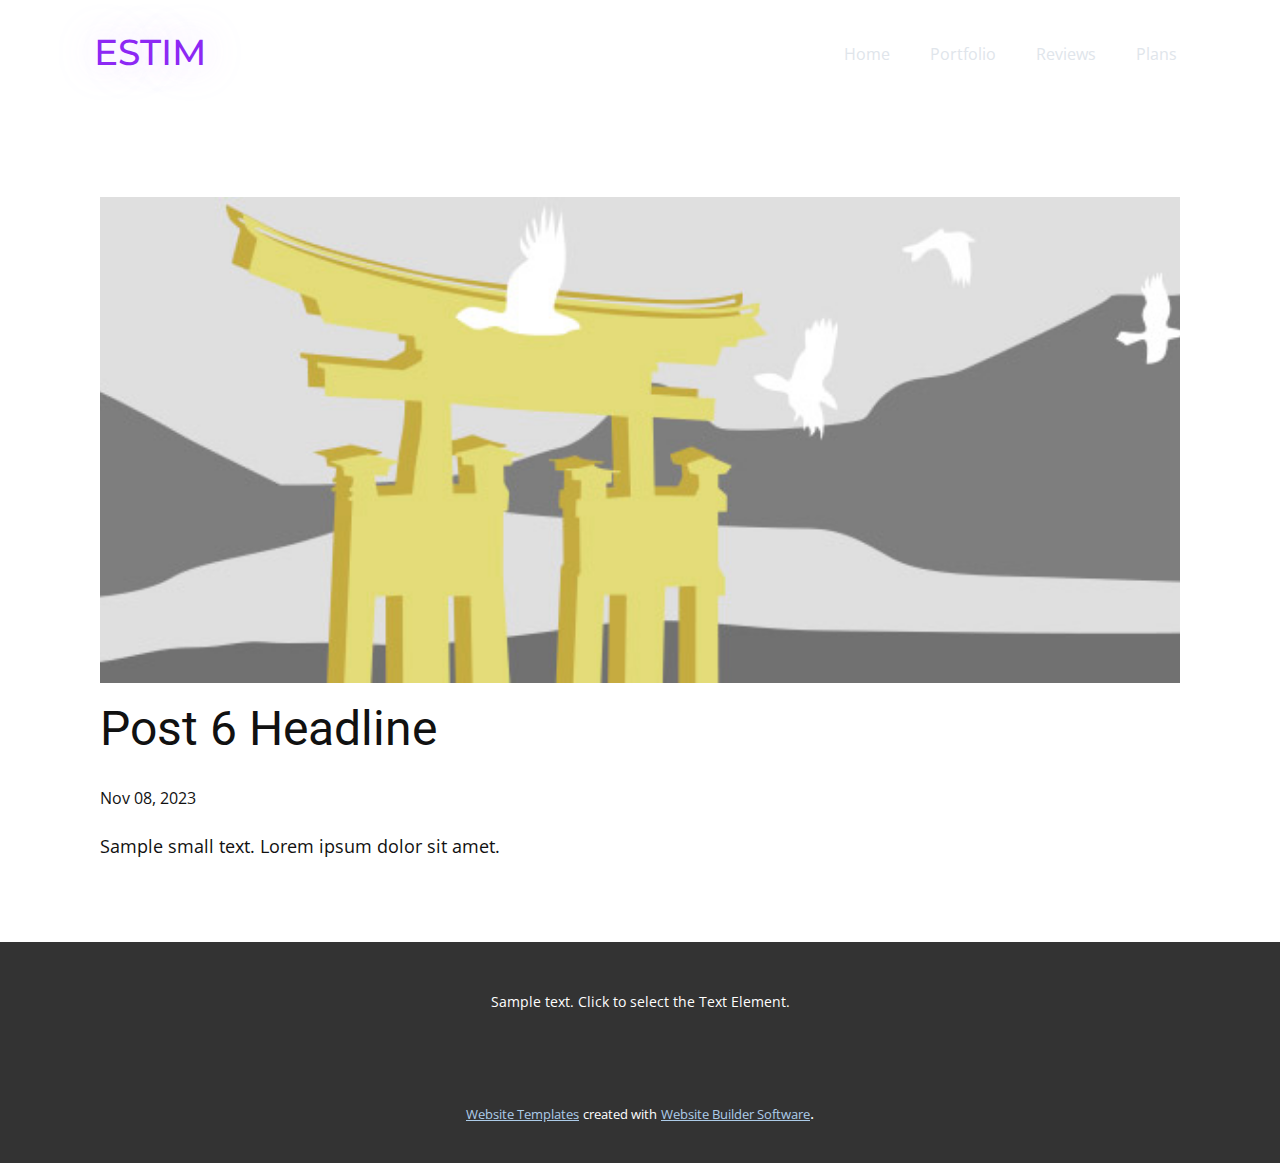
<file: blog/post-5.html>
<!DOCTYPE html>
<html style="font-size: 16px;" lang="en"><head>
    <meta name="viewport" content="width=device-width, initial-scale=1.0">
    <meta charset="utf-8">
    <meta name="keywords" content="Post 1 Headline">
    <meta name="description" content="">
    <title>Post 6 Headline</title>
    <link rel="stylesheet" href="../nicepage.css" media="screen">
<link rel="stylesheet" href="../Post-Template.css" media="screen">
    <script class="u-script" type="text/javascript" src="../jquery.js" defer=""></script>
    <script class="u-script" type="text/javascript" src="../nicepage.js" defer=""></script>
    <meta name="generator" content="Nicepage 5.21.3, nicepage.com">
    <link id="u-theme-google-font" rel="stylesheet" href="https://fonts.googleapis.com/css?family=Roboto:100,100i,300,300i,400,400i,500,500i,700,700i,900,900i|Open+Sans:300,300i,400,400i,500,500i,600,600i,700,700i,800,800i">
    <link id="u-page-google-font" rel="stylesheet" href="https://fonts.googleapis.com/css?family=Montserrat:100,100i,200,200i,300,300i,400,400i,500,500i,600,600i,700,700i,800,800i,900,900i">
    
    
    
    <script type="application/ld+json">{
		"@context": "http://schema.org",
		"@type": "Organization",
		"name": ""
}</script>
    <meta name="theme-color" content="#478ac9">
  <meta data-intl-tel-input-cdn-path="intlTelInput/"></head>
  <body data-path-to-root="./" data-include-products="false" class="u-body u-xl-mode" data-lang="en"><header class="u-clearfix u-header u-header" id="sec-de26"><div class="u-clearfix u-sheet u-sheet-1">
        <p class="u-custom-font u-font-montserrat u-text u-text-custom-color-3 u-text-default u-text-1">ESTIM</p>
        <nav class="u-menu u-menu-one-level u-offcanvas u-menu-1">
          <div class="menu-collapse" style="font-size: 1rem; letter-spacing: 0px;">
            <a class="u-button-style u-custom-left-right-menu-spacing u-custom-padding-bottom u-custom-text-active-color u-custom-text-color u-custom-text-hover-color u-custom-top-bottom-menu-spacing u-nav-link u-text-active-palette-1-base u-text-custom-color-3 u-text-hover-palette-2-base" href="#" style="">
              <svg class="u-svg-link" viewBox="0 0 24 24"><use xmlns:xlink="http://www.w3.org/1999/xlink" xlink:href="#menu-hamburger"></use></svg>
              <svg class="u-svg-content" version="1.1" id="menu-hamburger" viewBox="0 0 16 16" x="0px" y="0px" xmlns:xlink="http://www.w3.org/1999/xlink" xmlns="http://www.w3.org/2000/svg"><g><rect y="1" width="16" height="2"></rect><rect y="7" width="16" height="2"></rect><rect y="13" width="16" height="2"></rect>
</g></svg>
            </a>
          </div>
          <div class="u-custom-menu u-nav-container">
            <ul class="u-nav u-unstyled u-nav-1"><li class="u-nav-item"><a class="u-button-style u-nav-link u-text-active-custom-color-3 u-text-hover-custom-color-3 u-text-palette-5-light-2" href="../Home.html" style="padding: 10px 20px;">Home</a>
</li><li class="u-nav-item"><a class="u-button-style u-nav-link u-text-active-custom-color-3 u-text-hover-custom-color-3 u-text-palette-5-light-2" href="../Home.html#carousel_c303" style="padding: 10px 20px;">Portfolio</a>
</li><li class="u-nav-item"><a class="u-button-style u-nav-link u-text-active-custom-color-3 u-text-hover-custom-color-3 u-text-palette-5-light-2" href="../Home.html#sec-40f0" style="padding: 10px 20px;">Reviews</a>
</li><li class="u-nav-item"><a class="u-button-style u-nav-link u-text-active-custom-color-3 u-text-hover-custom-color-3 u-text-palette-5-light-2" href="../Home.html#sec-a045" style="padding: 10px 20px;">Plans</a>
</li></ul>
          </div>
          <div class="u-custom-menu u-nav-container-collapse">
            <div class="u-black u-container-style u-inner-container-layout u-opacity u-opacity-95 u-sidenav">
              <div class="u-inner-container-layout u-sidenav-overflow">
                <div class="u-menu-close"></div>
                <ul class="u-align-center u-nav u-popupmenu-items u-unstyled u-nav-2"><li class="u-nav-item"><a class="u-button-style u-nav-link" href="../Home.html">Home</a>
</li><li class="u-nav-item"><a class="u-button-style u-nav-link" href="../Home.html#carousel_c303">Portfolio</a>
</li><li class="u-nav-item"><a class="u-button-style u-nav-link" href="../Home.html#sec-40f0">Reviews</a>
</li><li class="u-nav-item"><a class="u-button-style u-nav-link" href="../Home.html#sec-a045">Plans</a>
</li></ul>
              </div>
            </div>
            <div class="u-black u-menu-overlay u-opacity u-opacity-70"></div>
          </div>
        </nav>
      </div></header>
    <section class="u-align-center u-clearfix u-section-1" id="sec-1f1c">
      <div class="u-clearfix u-sheet u-valign-middle-md u-valign-middle-sm u-valign-middle-xs u-sheet-1"><!--post_details--><!--post_details_options_json--><!--{"source":""}--><!--/post_details_options_json--><!--blog_post-->
        <div class="u-container-style u-expanded-width u-post-details u-post-details-1">
          <div class="u-container-layout u-valign-middle u-container-layout-1"><!--blog_post_image-->
            <img alt="" class="u-blog-control u-expanded-width u-image u-image-default u-image-1" src="../images/8ad73f3c.jpeg"><!--/blog_post_image--><!--blog_post_header-->
            <h2 class="u-blog-control u-text u-text-1">Post 6 Headline</h2><!--/blog_post_header--><!--blog_post_metadata-->
            <div class="u-blog-control u-metadata u-metadata-1"><!--blog_post_metadata_date-->
              <span class="u-meta-date u-meta-icon">Nov 08, 2023</span><!--/blog_post_metadata_date--><!--blog_post_metadata_category-->
              <!--/blog_post_metadata_category--><!--blog_post_metadata_comments-->
              <!--/blog_post_metadata_comments-->
            </div><!--/blog_post_metadata--><!--blog_post_content-->
            <div class="u-align-justify u-blog-control u-post-content u-text u-text-2 fr-view">
  Sample small text. Lorem ipsum dolor sit amet.
  </div><!--/blog_post_content-->
          </div>
        </div><!--/blog_post--><!--/post_details-->
      </div>
    </section>
    
    
    
    <footer class="u-align-center u-clearfix u-footer u-grey-80 u-footer" id="sec-dd92"><div class="u-clearfix u-sheet u-sheet-1">
        <p class="u-small-text u-text u-text-variant u-text-1">Sample text. Click to select the Text Element.</p>
      </div></footer>
    <section class="u-backlink u-clearfix u-grey-80">
      <a class="u-link" href="https://nicepage.com/website-templates" target="_blank">
        <span>Website Templates</span>
      </a>
      <p class="u-text">
        <span>created with</span>
      </p>
      <a class="u-link" href="" target="_blank">
        <span>Website Builder Software</span>
      </a>. 
    </section>
  
</body></html>
</file>
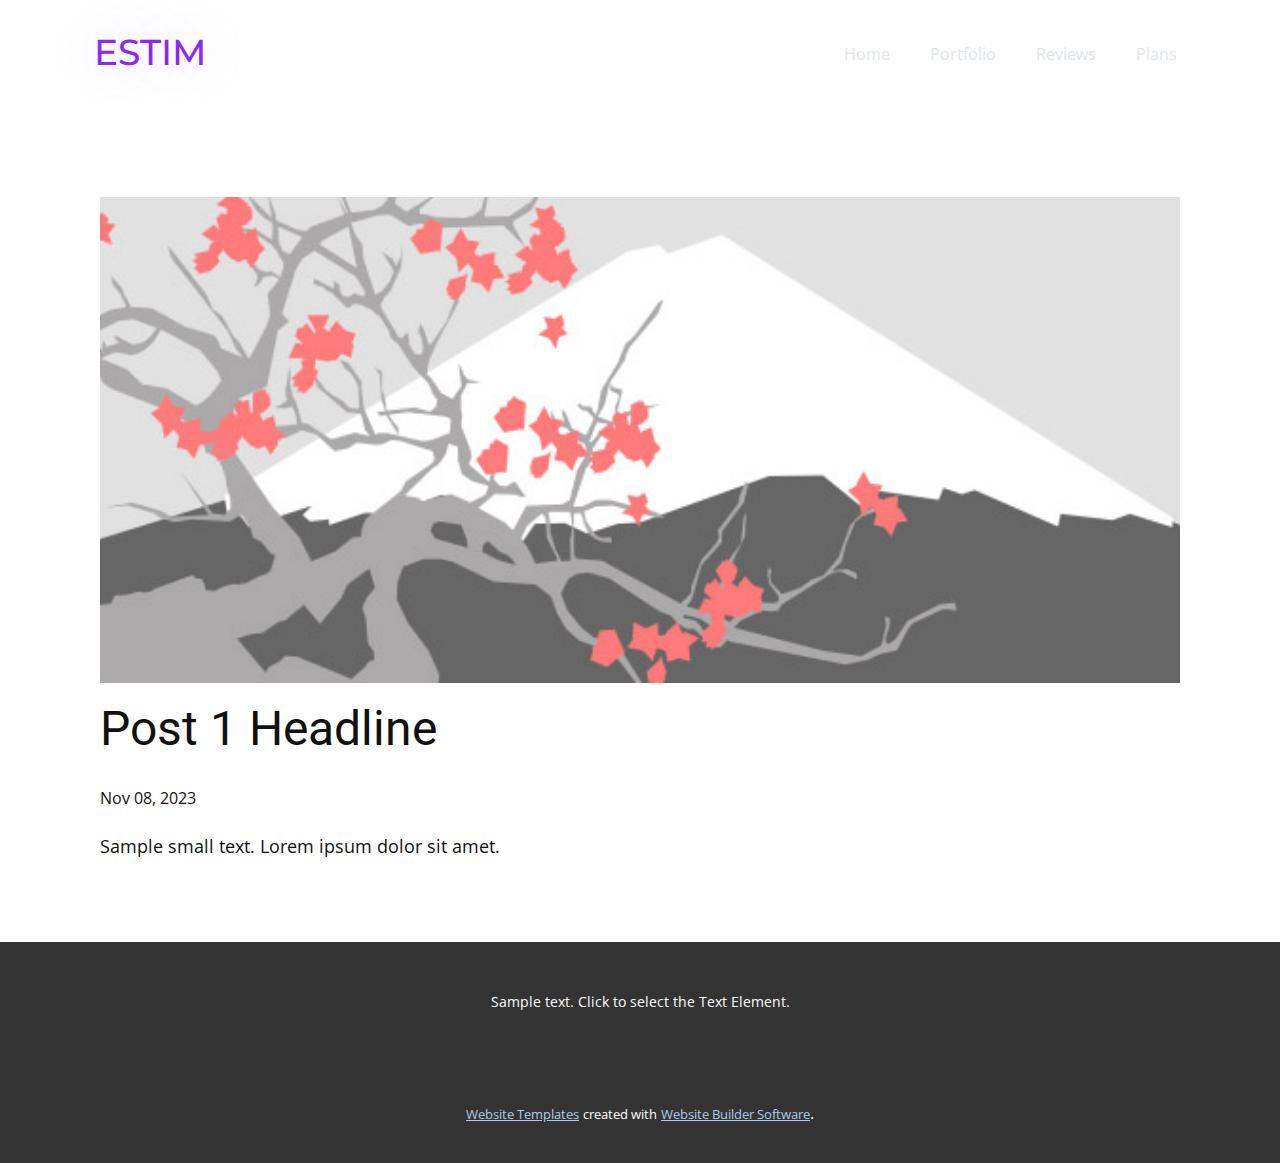
<file: blog/post.html>
<!DOCTYPE html>
<html style="font-size: 16px;" lang="en"><head>
    <meta name="viewport" content="width=device-width, initial-scale=1.0">
    <meta charset="utf-8">
    <meta name="keywords" content="Post 1 Headline">
    <meta name="description" content="">
    <title>Post 1 Headline</title>
    <link rel="stylesheet" href="../nicepage.css" media="screen">
<link rel="stylesheet" href="../Post-Template.css" media="screen">
    <script class="u-script" type="text/javascript" src="../jquery.js" defer=""></script>
    <script class="u-script" type="text/javascript" src="../nicepage.js" defer=""></script>
    <meta name="generator" content="Nicepage 5.21.3, nicepage.com">
    <link id="u-theme-google-font" rel="stylesheet" href="https://fonts.googleapis.com/css?family=Roboto:100,100i,300,300i,400,400i,500,500i,700,700i,900,900i|Open+Sans:300,300i,400,400i,500,500i,600,600i,700,700i,800,800i">
    <link id="u-page-google-font" rel="stylesheet" href="https://fonts.googleapis.com/css?family=Montserrat:100,100i,200,200i,300,300i,400,400i,500,500i,600,600i,700,700i,800,800i,900,900i">
    
    
    
    <script type="application/ld+json">{
		"@context": "http://schema.org",
		"@type": "Organization",
		"name": ""
}</script>
    <meta name="theme-color" content="#478ac9">
  <meta data-intl-tel-input-cdn-path="intlTelInput/"></head>
  <body data-path-to-root="./" data-include-products="false" class="u-body u-xl-mode" data-lang="en"><header class="u-clearfix u-header u-header" id="sec-de26"><div class="u-clearfix u-sheet u-sheet-1">
        <p class="u-custom-font u-font-montserrat u-text u-text-custom-color-3 u-text-default u-text-1">ESTIM</p>
        <nav class="u-menu u-menu-one-level u-offcanvas u-menu-1">
          <div class="menu-collapse" style="font-size: 1rem; letter-spacing: 0px;">
            <a class="u-button-style u-custom-left-right-menu-spacing u-custom-padding-bottom u-custom-text-active-color u-custom-text-color u-custom-text-hover-color u-custom-top-bottom-menu-spacing u-nav-link u-text-active-palette-1-base u-text-custom-color-3 u-text-hover-palette-2-base" href="#" style="">
              <svg class="u-svg-link" viewBox="0 0 24 24"><use xmlns:xlink="http://www.w3.org/1999/xlink" xlink:href="#menu-hamburger"></use></svg>
              <svg class="u-svg-content" version="1.1" id="menu-hamburger" viewBox="0 0 16 16" x="0px" y="0px" xmlns:xlink="http://www.w3.org/1999/xlink" xmlns="http://www.w3.org/2000/svg"><g><rect y="1" width="16" height="2"></rect><rect y="7" width="16" height="2"></rect><rect y="13" width="16" height="2"></rect>
</g></svg>
            </a>
          </div>
          <div class="u-custom-menu u-nav-container">
            <ul class="u-nav u-unstyled u-nav-1"><li class="u-nav-item"><a class="u-button-style u-nav-link u-text-active-custom-color-3 u-text-hover-custom-color-3 u-text-palette-5-light-2" href="../Home.html" style="padding: 10px 20px;">Home</a>
</li><li class="u-nav-item"><a class="u-button-style u-nav-link u-text-active-custom-color-3 u-text-hover-custom-color-3 u-text-palette-5-light-2" href="../Home.html#carousel_c303" style="padding: 10px 20px;">Portfolio</a>
</li><li class="u-nav-item"><a class="u-button-style u-nav-link u-text-active-custom-color-3 u-text-hover-custom-color-3 u-text-palette-5-light-2" href="../Home.html#sec-40f0" style="padding: 10px 20px;">Reviews</a>
</li><li class="u-nav-item"><a class="u-button-style u-nav-link u-text-active-custom-color-3 u-text-hover-custom-color-3 u-text-palette-5-light-2" href="../Home.html#sec-a045" style="padding: 10px 20px;">Plans</a>
</li></ul>
          </div>
          <div class="u-custom-menu u-nav-container-collapse">
            <div class="u-black u-container-style u-inner-container-layout u-opacity u-opacity-95 u-sidenav">
              <div class="u-inner-container-layout u-sidenav-overflow">
                <div class="u-menu-close"></div>
                <ul class="u-align-center u-nav u-popupmenu-items u-unstyled u-nav-2"><li class="u-nav-item"><a class="u-button-style u-nav-link" href="../Home.html">Home</a>
</li><li class="u-nav-item"><a class="u-button-style u-nav-link" href="../Home.html#carousel_c303">Portfolio</a>
</li><li class="u-nav-item"><a class="u-button-style u-nav-link" href="../Home.html#sec-40f0">Reviews</a>
</li><li class="u-nav-item"><a class="u-button-style u-nav-link" href="../Home.html#sec-a045">Plans</a>
</li></ul>
              </div>
            </div>
            <div class="u-black u-menu-overlay u-opacity u-opacity-70"></div>
          </div>
        </nav>
      </div></header>
    <section class="u-align-center u-clearfix u-section-1" id="sec-1f1c">
      <div class="u-clearfix u-sheet u-valign-middle-md u-valign-middle-sm u-valign-middle-xs u-sheet-1"><!--post_details--><!--post_details_options_json--><!--{"source":""}--><!--/post_details_options_json--><!--blog_post-->
        <div class="u-container-style u-expanded-width u-post-details u-post-details-1">
          <div class="u-container-layout u-valign-middle u-container-layout-1"><!--blog_post_image-->
            <img alt="" class="u-blog-control u-expanded-width u-image u-image-default u-image-1" src="../images/0fd3416c.jpeg"><!--/blog_post_image--><!--blog_post_header-->
            <h2 class="u-blog-control u-text u-text-1">Post 1 Headline</h2><!--/blog_post_header--><!--blog_post_metadata-->
            <div class="u-blog-control u-metadata u-metadata-1"><!--blog_post_metadata_date-->
              <span class="u-meta-date u-meta-icon">Nov 08, 2023</span><!--/blog_post_metadata_date--><!--blog_post_metadata_category-->
              <!--/blog_post_metadata_category--><!--blog_post_metadata_comments-->
              <!--/blog_post_metadata_comments-->
            </div><!--/blog_post_metadata--><!--blog_post_content-->
            <div class="u-align-justify u-blog-control u-post-content u-text u-text-2 fr-view">
  Sample small text. Lorem ipsum dolor sit amet.
  </div><!--/blog_post_content-->
          </div>
        </div><!--/blog_post--><!--/post_details-->
      </div>
    </section>
    
    
    
    <footer class="u-align-center u-clearfix u-footer u-grey-80 u-footer" id="sec-dd92"><div class="u-clearfix u-sheet u-sheet-1">
        <p class="u-small-text u-text u-text-variant u-text-1">Sample text. Click to select the Text Element.</p>
      </div></footer>
    <section class="u-backlink u-clearfix u-grey-80">
      <a class="u-link" href="https://nicepage.com/website-templates" target="_blank">
        <span>Website Templates</span>
      </a>
      <p class="u-text">
        <span>created with</span>
      </p>
      <a class="u-link" href="" target="_blank">
        <span>Website Builder Software</span>
      </a>. 
    </section>
  
</body></html>
</file>
